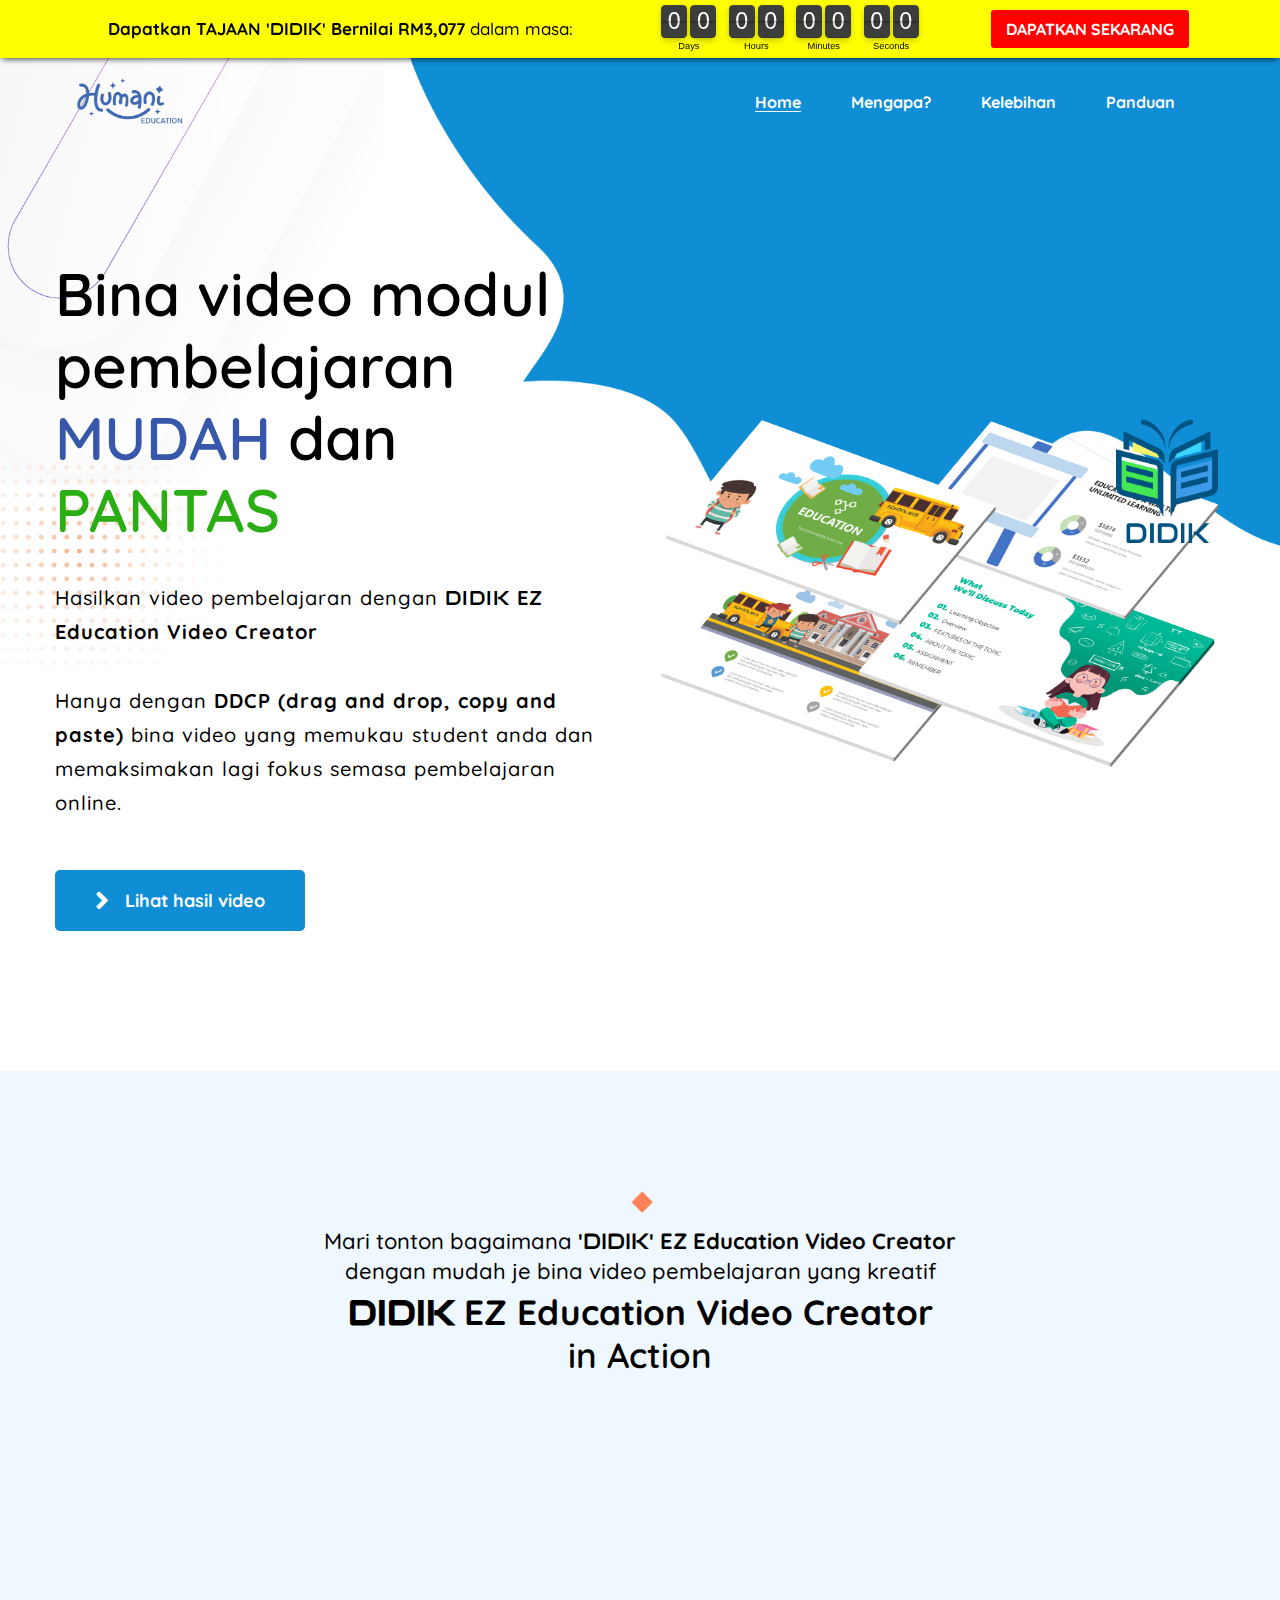
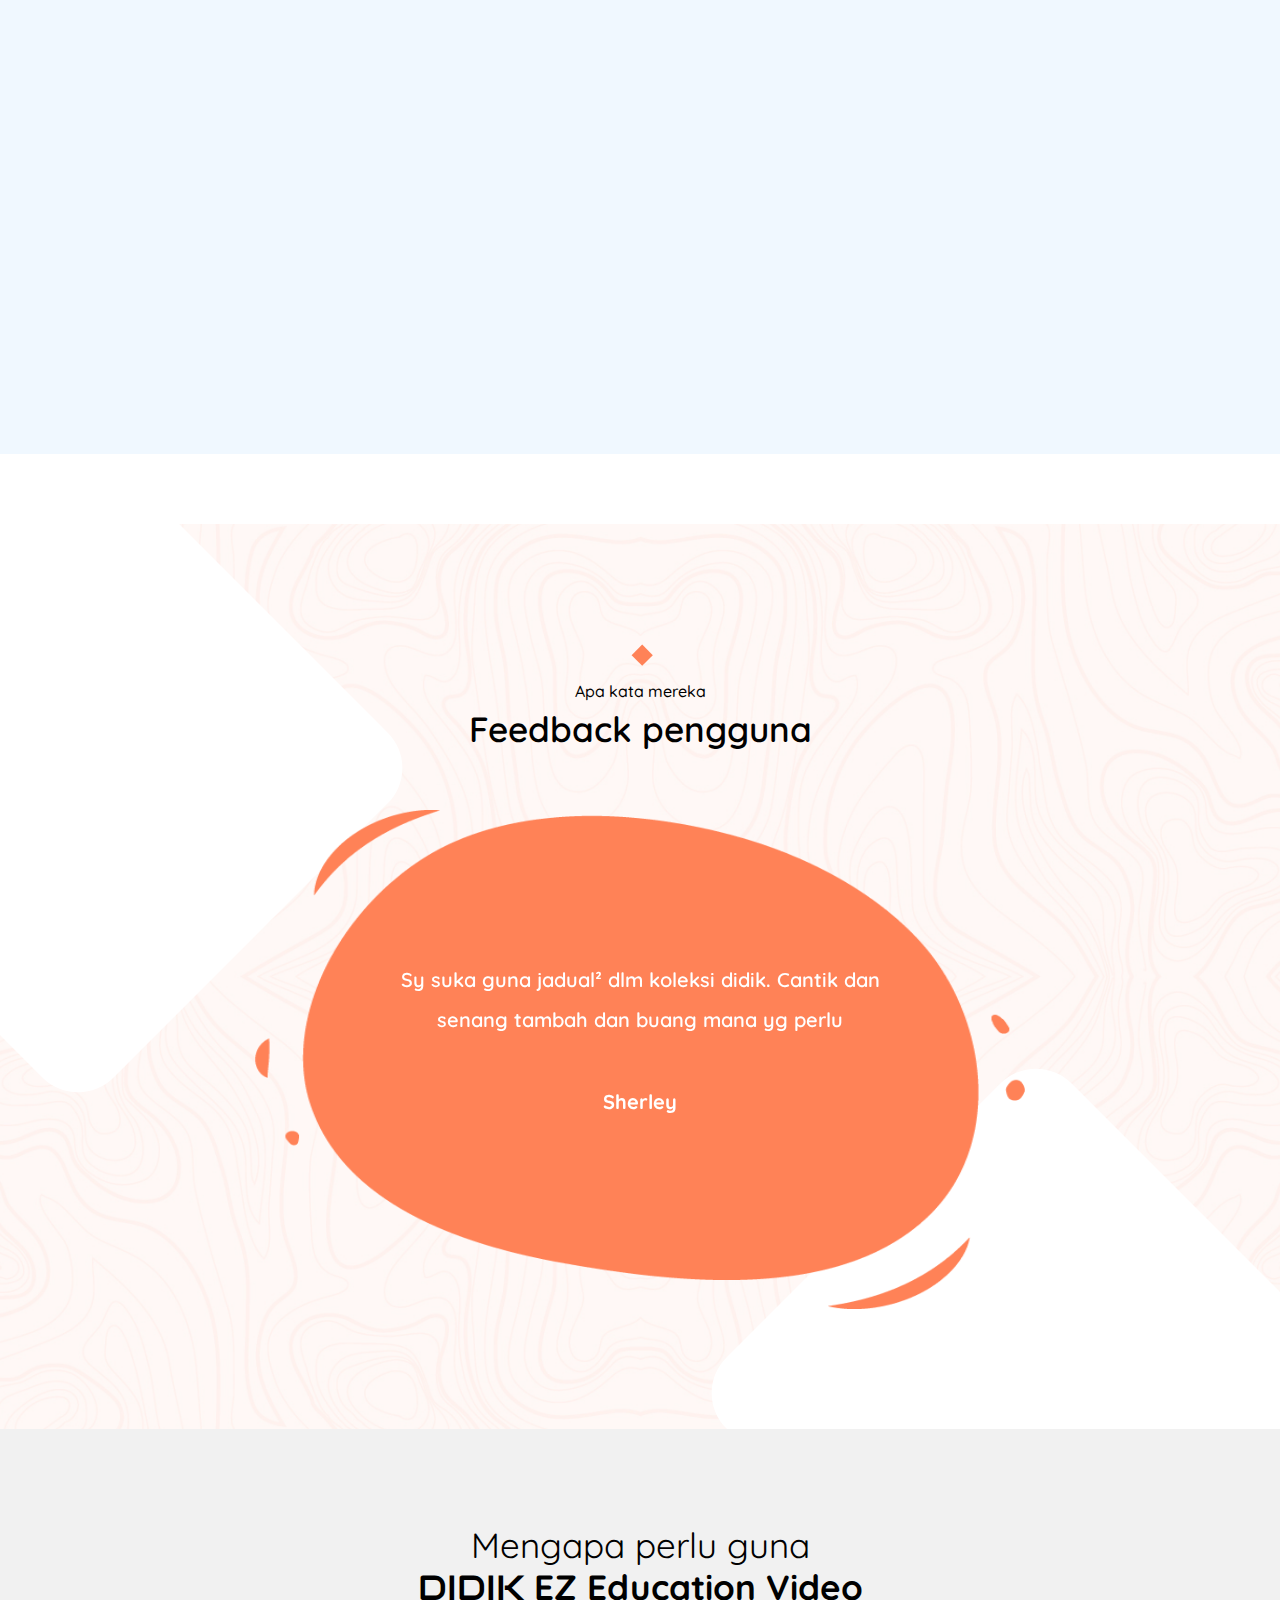
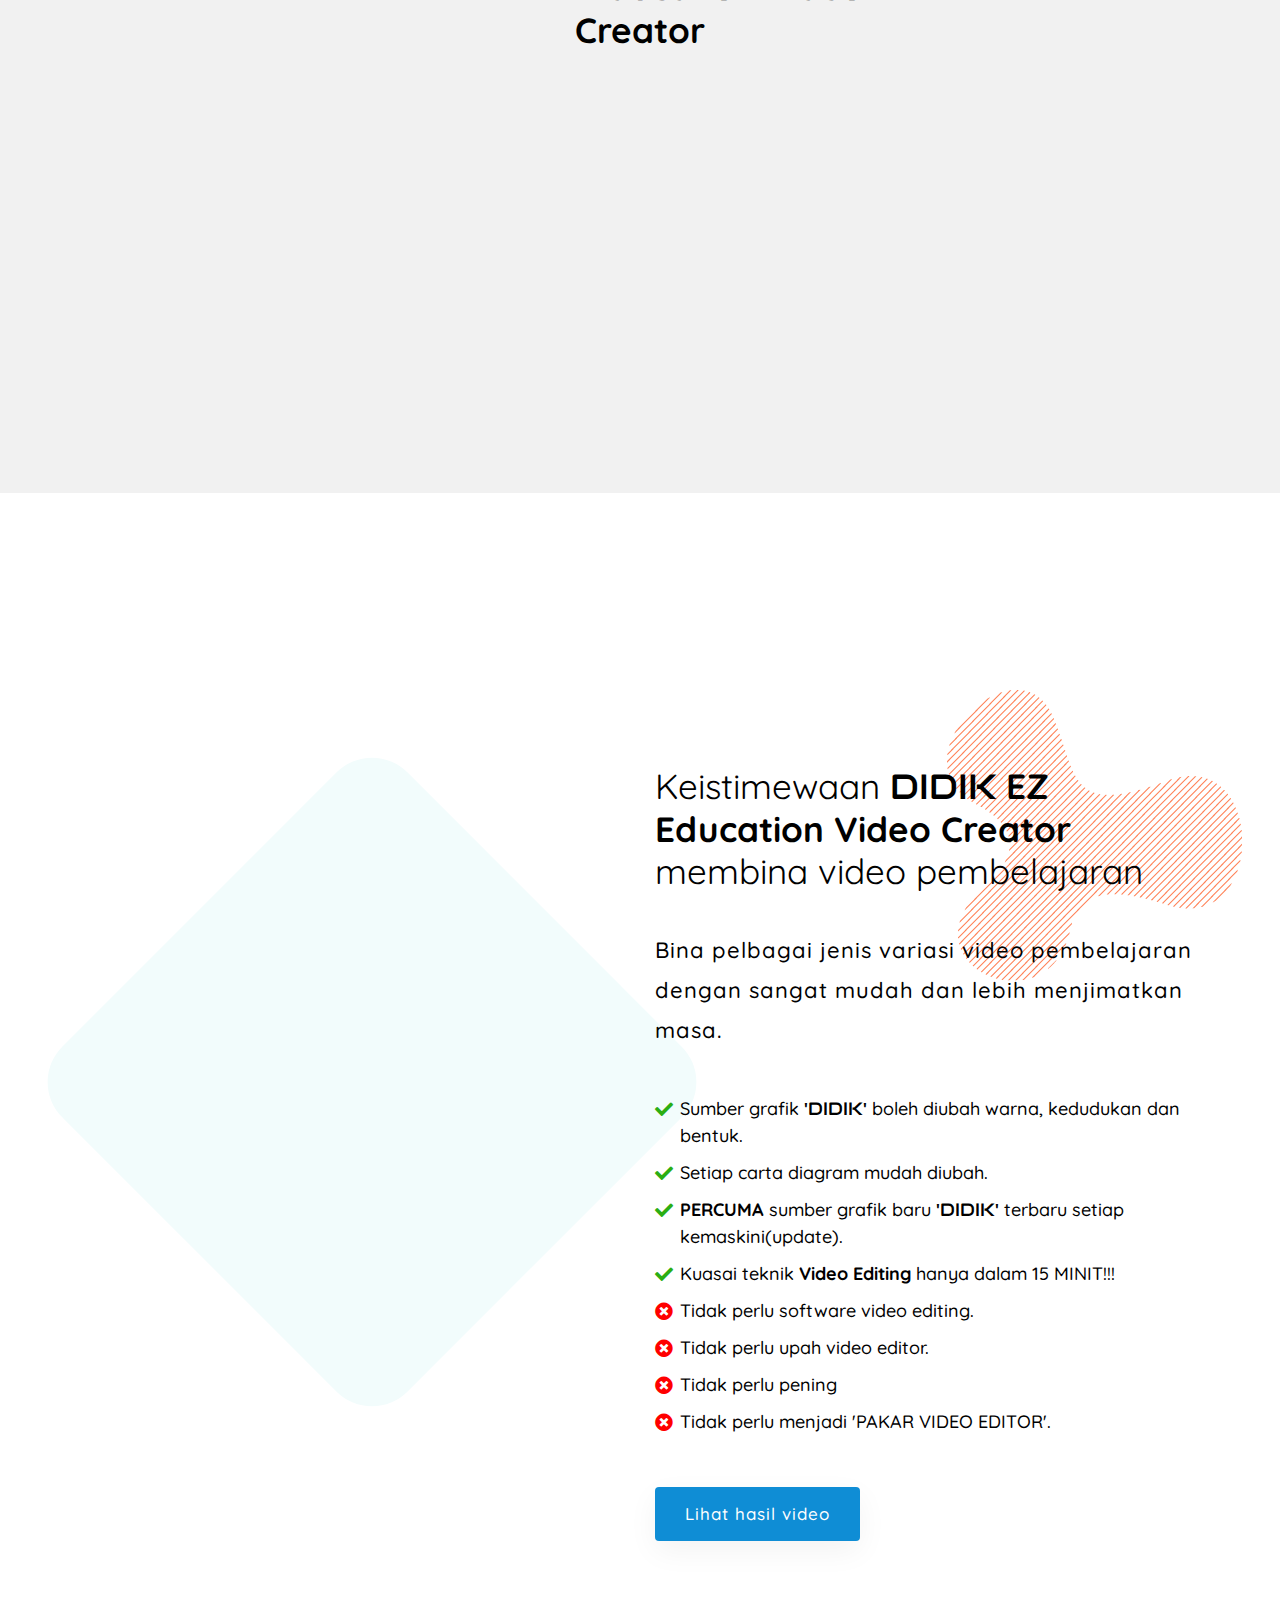
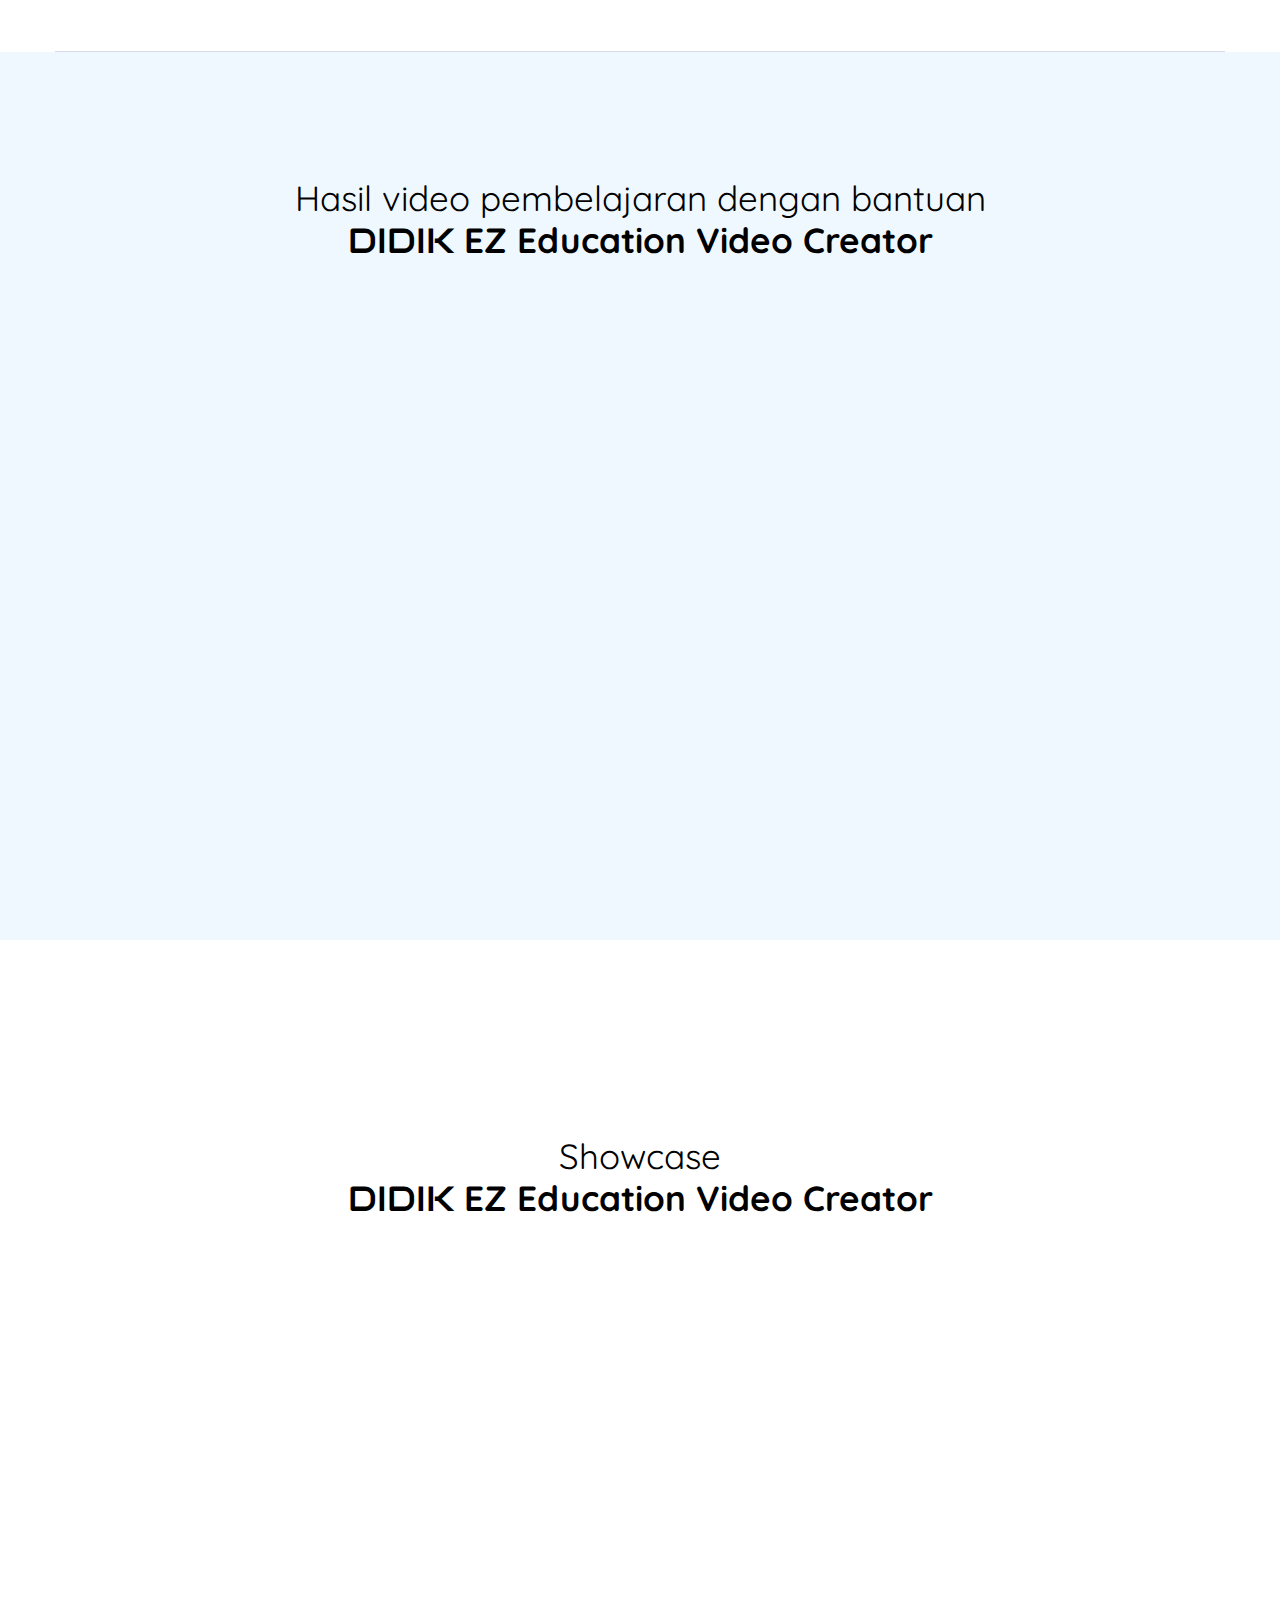
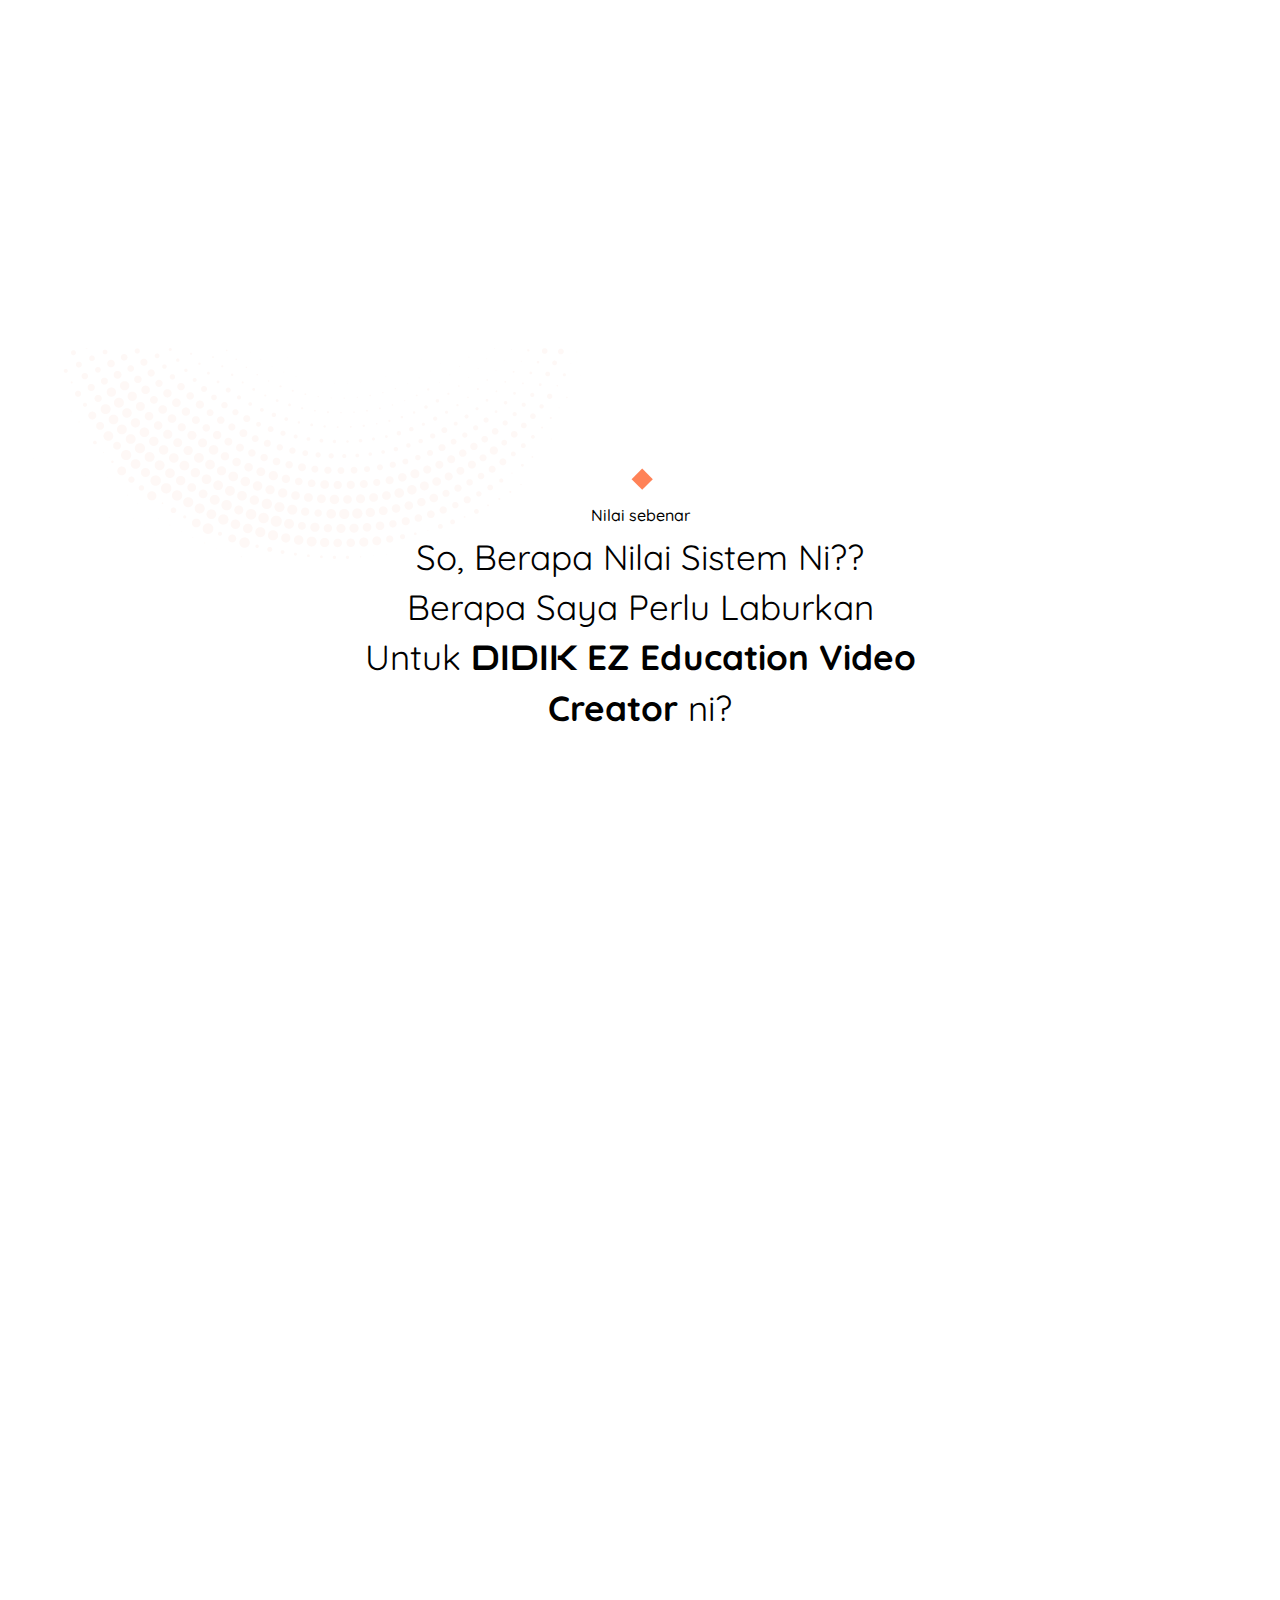
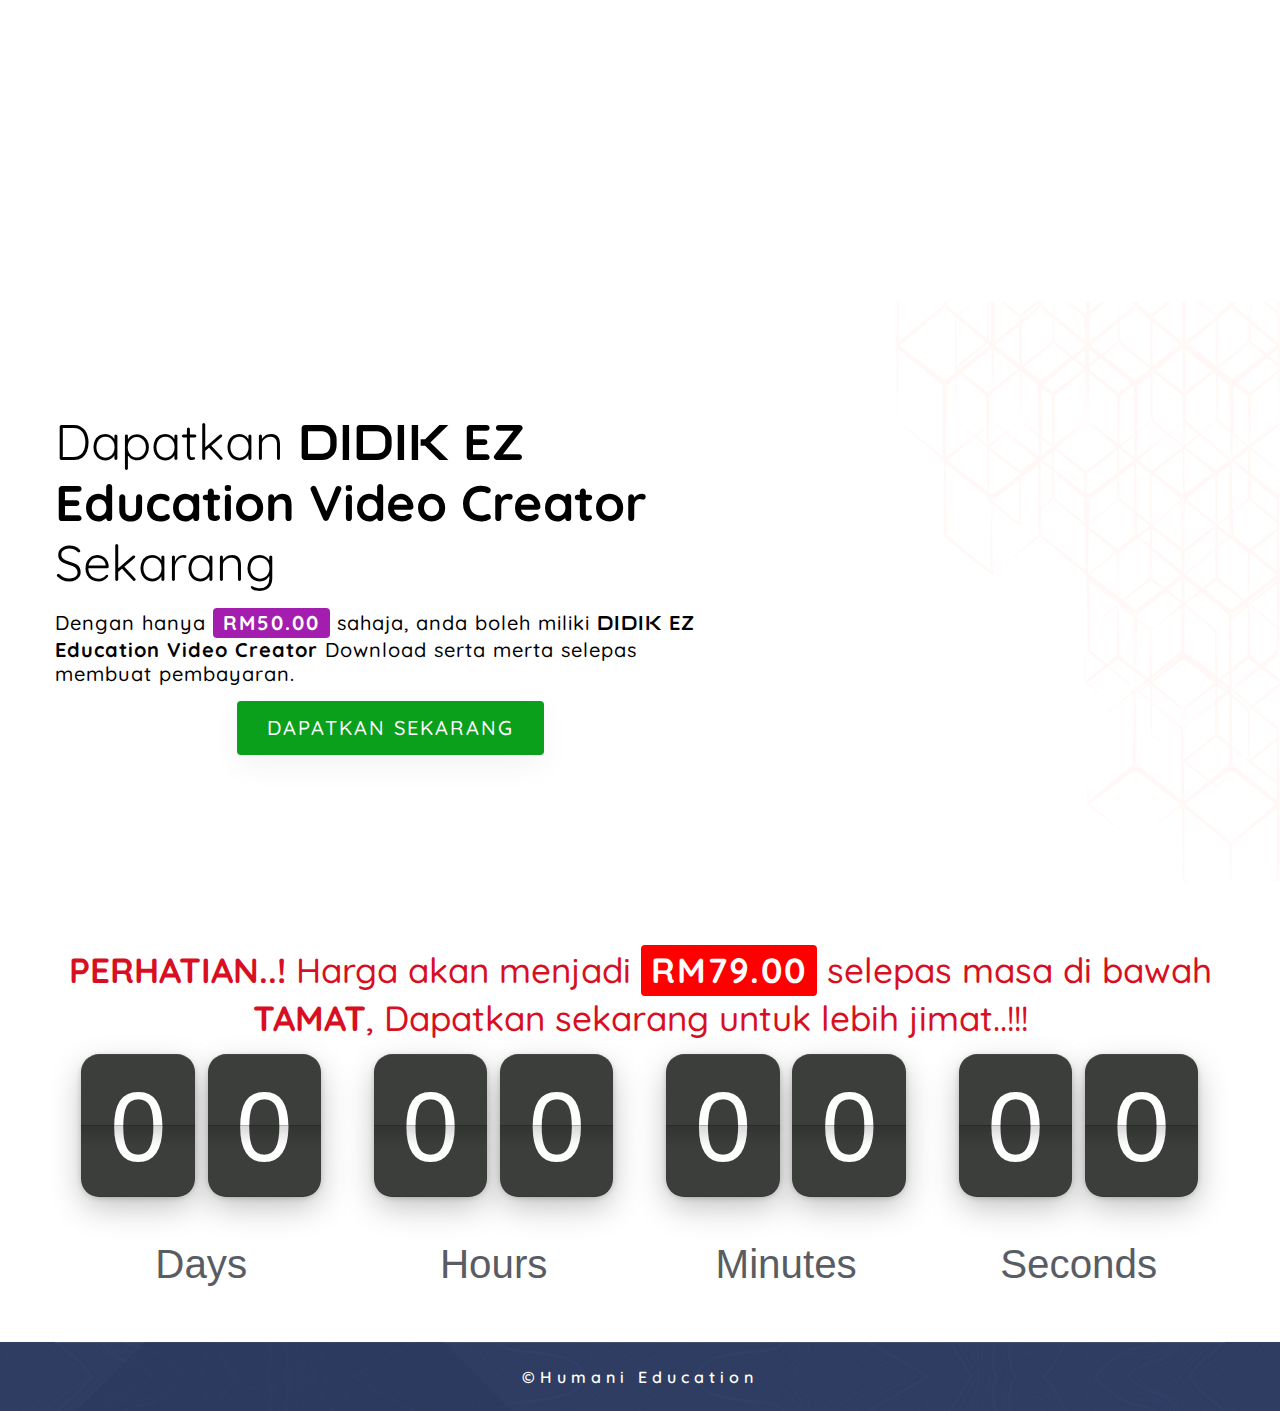
<file: index.html>
<!doctype html>
<html class="no-js" lang="en">

<head>
    <meta charset="utf-8">
    
    <!--====== Title ======-->
    <title>Humani Education</title>
    
<!-- HTML Meta Tags -->
<title>DIDIK - Jadikan PDPR lebih menarik dan efektif</title>
<meta name="description" content="Bina Video Modul Pembelajar dengan Koleksi Gergasi DIDIK">

<!-- Facebook Meta Tags -->
<meta property="og:url" content="https://humani.com.my/education/index.html">
<meta property="og:type" content="website">
<meta property="og:title" content="DIDIK - Jadikan PDPR lebih menarik dan efektif">
<meta property="og:description" content="Bina Video Modul Pembelajar dengan Koleksi Gergasi DIDIK">
<meta property="og:image" content="https://www.humani.com.my/assets/images/educate.png">

<!-- Twitter Meta Tags -->
<meta name="twitter:card" content="summary_large_image">
<meta property="twitter:domain" content="humani.com.my">
<meta property="twitter:url" content="https://humani.com.my/education/index.html">
<meta name="twitter:title" content="DIDIK - Jadikan PDPR lebih menarik dan efektif">
<meta name="twitter:description" content="Bina Video Modul Pembelajar dengan Koleksi Gergasi DIDIK">
<meta name="twitter:image" content="https://www.humani.com.my/assets/images/educate.png">

<!-- Meta Tags Generated via https://www.opengraph.xyz -->
      
    <meta name="viewport" content="width=device-width, initial-scale=1">

    <!--====== Favicon Icon ======-->
    <link rel="shortcut icon" href="assets/images/favicon.png" type="image/png">
    
        
    <!-- CSS
    ============================================ -->

    <!--===== Vendor CSS (Bootstrap & Icon Font) =====-->

    <link rel="stylesheet" href="assets/css/plugins/bootstrap.min.css">
    <link rel="stylesheet" href="assets/css/plugins/fontawesome.min.css">
    <link rel="stylesheet" href="assets/css/plugins/flaticon.css">
    <link rel="stylesheet" href="assets/css/plugins/default.css">


    <!--===== Plugins CSS (All Plugins Files) =====-->
    <link rel="stylesheet" href="assets/css/plugins/animate.css">
    <link rel="stylesheet" href="assets/css/plugins/swiper-bundle.min.css">

    <!--====== Main Style CSS ======-->
    <link rel="stylesheet" href="assets/css/style.css">
    <link rel="stylesheet" href="assets/css/flip.min.css">
<style>
    .tick {
  font-size:1rem; white-space:nowrap; font-family:arial,sans-serif;
}

.tick-flip,.tick-text-inline {
  font-size:2.5em;
}

.tick-label {
  margin-top:1em;font-size:1em;
}

.tick-char {
  width:1.5em;
}

.tick-text-inline {
  display:inline-block;text-align:center;min-width:1em;
}

.tick-text-inline+.tick-text-inline {
  margin-left:-.325em;
}

.tick-group {
  margin:0 .5em;text-align:center;
}

body {
   background-color: #fff !important; 
}

.tick-text-inline {
   color: #595d63 !important; 
}

.tick-label {
   color: #595d63 !important; 
}

.tick-flip-panel {
   color: #fff !important; 
}

.tick-flip {
   font-family:oswald-regular, sans-serif !important; 
}

.tick-flip-panel-text-wrapper {
   line-height: 1.45 !important; 
}

.tick-flip-panel {
   background-color: #3c3e3c !important; 
}

.tick-flip {
   border-radius:0.18em !important; 
}

</style>
    
</head>

<body>
    <div class="sticky2">
        <div class="container">
            <div class="row">
                <div class="col-lg-6" style="height: 100%; margin:auto;text-align: center;">
                    <p style="font-size: 17px;color: black;"><strong>Dapatkan TAJAAN</strong> <span class="didik-text-logo">'DIDIK'</span> <strong>Bernilai RM3,077</strong> dalam masa:</p>
                </div>
                <div class="col-lg-3" style="margin-top: 5px;margin-bottom: 5px;text-align: center;">
                        <div class="tick" data-did-init="handleTickInit">
                
                            <div data-repeat="true" data-layout="horizontal fit" data-transform="preset(d, h, m, s) -> delay">
                        
                                <div class="tick-group">
                        
                                    <div data-key="value" data-repeat="true" data-transform="pad(00) -> split -> delay">
                        
                                        <span data-view="flip"></span>
                        
                                    </div>
                        
                                    <span data-key="label" data-view="text" class="tick-label" style="margin-top: 2px;color: black !important;"></span>
                        
                                </div>
                        
                            </div>
                        
                        </div>
                </div>
                <div class="col-lg-3" style="height: 100%; margin: auto;text-align: center;">
                   <a href="#brand" class="topBtn page-scroll">DAPATKAN SEKARANG</a>
                </div>
            </div>
        </div>
        <div class="tick-onended-message" style="display:none">
            <p>Time's up</p>
        </div>
    </div>
    
    <!--====== Header Start ======-->

    <header class="header-area">
        <nav class="navbar navbar-expand-lg">
            <div class="container position-relative">
                <a class="navbar-brand" href="index.html" style="width: 150px;">
                    <img src="assets/images/logoH.png" alt="Logo">
                </a>

                <button class="navbar-toggler" type="button" data-toggle="collapse" data-target="#navbarContent">
                    <span class="toggler-icon"></span>
                    <span class="toggler-icon"></span>
                    <span class="toggler-icon"></span>
                </button>
            
                <div class="collapse navbar-collapse sub-menu-bar" id="navbarContent">
                    <ul class="navbar-nav ml-auto">
                        <li class="active"><a  class="page-scroll" href="#home">Home</a></li>
                        <li><a  class="page-scroll" href="#features">Mengapa?</a></li>
                        <li><a  class="page-scroll" href="#powerful">Kelebihan</a></li>
                        <li><a  class="page-scroll" href="#discover">Panduan</a></li>
                        </li>
                    </ul>
                    <!-- <div class="navbar-btn">
                        <a href="#hasil" class="main-btn">Lihat Video</a>
                    </div> -->
                </div>
            </div>
        </nav>
    </header>

    <!--====== Header Ends ======-->
    
    <!--====== Banner Start ======-->

    <section id="home" class="banner-area">
        <div class="banner-shape-1">
            <img src="assets/images/shape/shape-2.png" alt="Shape">
        </div>
        <div class="banner-shape-2">
            <img src="assets/images/shape/shape-1.png" alt="Shape">
        </div>
        <div class="banner-shape-3">
            <img src="assets/images/shape/dots.png" alt="Shape">
        </div>

        <div class="banner-content-wrapper">
            <div class="container">
                <div class="row align-items-center">
                    <div class="col-lg-6">
                        <div class="banner-content">
                            <h2 class="title wow fadeInUp" data-wow-duration="1.3s" data-wow-delay="0.2s" style="color: black;">Bina video modul pembelajaran <span style="color:#3657aa;">MUDAH</span> dan <span style="color:#2bae13;">PANTAS</span></h2>
                            <p class="wow fadeInUp" data-wow-duration="1.3s" data-wow-delay="0.6s" style="color: black;">Hasilkan video pembelajaran dengan <span class="didik-text-logo">DIDIK</span> <strong>EZ Education Video Creator</strong> </p>
                            <p class="wow fadeInUp" data-wow-duration="1.3s" data-wow-delay="0.6s" style="color: black;">Hanya dengan <strong>DDCP (drag and drop, copy and paste)</strong> bina video yang memukau student anda dan memaksimakan lagi fokus semasa pembelajaran online.</p>

                            <ul class="download-btn">
                                <!-- <li>
                                    <a class="google-play wow fadeInUp" data-wow-duration="1.3s" data-wow-delay="0.9s" href="#">
                                        <i class="fas fa-play"></i>
                                        <span class="text-1">Get in</span>
                                        <span class="text-2">Google Play</span>
                                    </a>
                                </li> -->
                                <li>
                                    <a class="apple-store wow" data-wow-duration="1.3s" data-wow-delay="1.2s" href="#hasil">
                                        <span class="text-2">Lihat hasil video</span>
                                        <i class="fas fa-angle-right"></i>
                                    </a>
                                </li>
                            </ul>
                        </div>
                    </div>
                    <div class="col-lg-6">
                        <div class="banner-image wow fadeInRightBig" data-wow-duration="1.3s" data-wow-delay="0.8s">
                            <div class="image">
                                <img src="assets/images/lol5.png" alt="App">
                            </div>
                        </div>
                    </div>
                </div>
            </div>
        </div>

        <!-- <div class="banner-counter">
            <div class="container">
                <div class="row justify-content-center">
                    <div class="col-lg-6">
                        <div class="counter-title text-center">
                            <h6 class="title">Numbers Speaks Everything</h6>
                        </div>
                    </div>
                </div>
                <div class="counter-wrapper" style="text-align: center;">
                    <div class="row">
                        <div class="col-lg-4 col-sm-6">
                            <div class="single-counter">
                                <span class="count-content"><strong class="count">411+</strong><span>/</span> Unik Design</span>
                            </div>
                        </div>
                        <div class="col-lg-4 col-sm-6">
                            <div class="single-counter">
                                <span class="count-content"><strong class="count">658+</strong><span>/</span> Objek element</span>
                            </div>
                        </div>
                        <div class="col-lg-4 col-sm-6">
                            <div class="single-counter">
                                <span class="count-content"><strong class="count">10+</strong><span>/</span> Video tutorial</span>
                            </div>
                        </div>
                    </div>
                </div>
            </div>
        </div> -->
    </section>

    <!--====== Banner Ends ======-->

    <section id="hasil" class="screenshot-area" style="margin-bottom: 70px;background-color: aliceblue;">
        <div class="container">
            <div class="row justify-content-center">
                <div class="col-lg-12">
                    <div class="section-title text-center">
                        <p class="sub-title" style="font-size:22px;line-height: 30px;">Mari tonton bagaimana <span class="didik-text-logo">'DIDIK'</span> <strong>EZ Education Video Creator</strong><br>dengan mudah je bina video pembelajaran yang kreatif</p>
                        <h2 class="title" style="margin-bottom:20px;"><span class="didik-text-logo">DIDIK</span> <strong>EZ Education Video Creator</strong><br>in Action</h2>
                        <div class="video-container"><iframe width="700" height="400" src="https://www.youtube.com/embed/0eHtxurZ4ZI?rel=0&showinfo=0" frameborder="0" allow="accelerometer; autoplay; clipboard-write; encrypted-media; gyroscope; picture-in-picture" allowfullscreen></iframe></div>
                    </div>
                </div>
            </div>
        </div>
    </section>

     <!--====== Testimonial Start ======-->

     <section id="testimonial" class="testimonial-area bg_cover" style="background-image: url(assets/images/testimonial-bg.jpg);">
        <div class="testimonial-shape shape-1"></div>
        <div class="testimonial-shape shape-2"></div>

        <div class="container">
            <div class="row justify-content-center">
                <div class="col-lg-6">
                    <div class="section-title text-center">
                        <p class="sub-title">Apa kata mereka</p>
                        <h2 class="title">Feedback pengguna</h2>
                    </div>
                </div>
            </div>
            <div class="row justify-content-center">
                <div class="col-xl-8 col-lg-10">
                    <div class="testimonial-bg">
                        <div class="testimonial-active swiper-container">
                            <div class="swiper-wrapper">
                                <div class="swiper-slide single-testimonial text-center">
                                    <p>Sy suka guna jadual² dlm koleksi didik. Cantik dan senang tambah dan buang mana yg perlu</p>
                                    <h5 class="author-name">Sherley</h5>
                                </div>
                                <div class="swiper-slide single-testimonial text-center">
                                    <p>Senang dan cepat buat slide guna didik ni. Saya banyak guna drag drop dan tukar² kaler dan saiz utk buat presentation slide. Kerja simple hasil menarik.</p>
                                    <h5 class="author-name">Hanna</h5>
                                </div>
                                <div class="swiper-slide single-testimonial text-center">
                                    <p>Koleksi setakat ni pun cukup banyak utk saya guna buat slide. Tak sangka slide saya nampak pro</p>
                                    <h5 class="author-name">Rose</h5>
                                </div>
                            </div>
                        </div>
                    </div>
                </div>
            </div>
        </div>
    </section>

    <!--====== Testimonial Ends ======-->
    
    <!--====== Features Start ======-->

    <section id="features" class="features-area">
        <div class="container">
            <div class="row justify-content-center">
                <div class="col-lg-6">
                    <div class="section-title text-center">
                        <!-- <p class="sub-title">Kami mendengar keluhan mereka</p> -->
                        <h2 class="title" style="font-weight: 400;">Mengapa perlu guna <br><span class="didik-text-logo">DIDIK</span> <strong>EZ Education Video Creator</strong></h2>
                    </div>
                </div>
            </div>
            <div class="features-wrapper">
                <div class="row">
                    <div class="col-lg-4">
                        <div class="single-features features-1 wow fadeInUpBig" data-wow-duration="1s" data-wow-delay="0.2s">
                            <span class="features-number">01</span>
                            <div class="features-icon">
                                <i class="flaticon-smartphone-2"></i>
                            </div>
                            <div class="features-content">
                                <h4 class="features-title"><a href="#">Bina video pembelajaran menarik dan trending</a></h4>
                                <p>Lebih <strong>642</strong> sumber <strong>GRAFIK & DESIGN</strong> tersedia yang boleh digunakan dan diubahsuai mengikut tema video pembelajaran anda.</p>
                            </div>
                            <div class="features-btn">
                                <a href="#"><i class="fab fa-youtube"></i></a>
                            </div>
                        </div>
                    </div>
                    <div class="col-lg-4">
                        <div class="single-features features-2 wow fadeInUpBig" data-wow-duration="1s" data-wow-delay="0.5s">
                            <span class="features-number">02</span>
                            <div class="features-icon">
                                <i class="flaticon-smartphone"></i>
                            </div>
                            <div class="features-content">
                                <h4 class="features-title"><a href="#">Jimat masa berjam-jam dari bina carta diagram sendiri</a></h4>
                                <p>Pelbagai jenis carta diagram menarik tersedia yang sesuai untuk digunakan bagi memudahkan pembelajaran online </p>
                            </div>
                            <div class="features-btn">
                                <a href="#"><i class="fas fa-clock"></i></a>
                            </div>
                        </div>
                    </div>
                    <div class="col-lg-4">
                        <div class="single-features features-3 wow fadeInUpBig" data-wow-duration="1s" data-wow-delay="0.8s">
                            <span class="features-number">03</span>
                            <div class="features-icon">
                                <i class="flaticon-smartphone-1"></i>
                            </div>
                            <div class="features-content">
                                <h4 class="features-title"><a href="#">Sumber grafik dan carta baru setiap bulan</a></h4>
                                <p>Dapat sumber grafik dan carta baru secara <strong>PERCUMA</strong> setiap bulan melalui sistem canggih <strong>'AutoUpdater DIDIK'</strong>. Klik je dah start update.</p>
                            </div>
                            <div class="features-btn">
                                <a href="#"><i class="fab fa-telegram"></i></a>
                            </div>
                        </div>
                    </div>
                </div>
            </div>
        </div>
    </section>

    <!--====== Features Ends ======-->
    
    <!--====== Powerful Tools Start ======-->

    <section id="powerful" class="powerful-tools-area">
        <div class="powerful-shape shape-1"></div>
        <div class="powerful-shape shape-2">
            <img src="assets/images/shape/shape-5.png" alt="">
        </div>

        <div class="container">
            <div class="powerful-tools-wrapper">
                <div class="row">
                    <div class="col-lg-6">
                        <div class="powerful-image mt-50 wow fadeInLeftBig" data-wow-duration="1s" data-wow-delay="0.3s">
                            <div class="image">
                                <img src="assets/images/bannerFeat.png" alt="">
                            </div>
                        </div>
                    </div>
                    <div class="col-lg-6">
                        <div class="powerful-tools-content mt-50">
                            <div class="section-title">
                                <!-- <p class="sub-title">Providing Best Services</p> -->
                                <h2 class="title" style="font-weight: 400;">Keistimewaan <span class="didik-text-logo">DIDIK</span><strong> EZ Education Video Creator</strong><br>membina video pembelajaran</h2>
                            </div>
                            <div class="powerful-content-wrapper">
                                <p>Bina pelbagai jenis variasi video pembelajaran dengan sangat mudah dan lebih menjimatkan masa.</p>
                                <ul class="content-list">
                                    <li><i class="fas fa-check"></i> Sumber grafik <span class="didik-text-logo">'DIDIK'</span> boleh diubah warna, kedudukan dan bentuk. </li>
                                    <li><i class="fas fa-check"></i> Setiap carta diagram mudah diubah.</li>
                                    <li><i class="fas fa-check"></i> <strong>PERCUMA</strong> sumber grafik baru <span class="didik-text-logo">'DIDIK'</span> terbaru setiap kemaskini(update).</li>
                                    <li><i class="fas fa-check"></i> Kuasai teknik <strong>Video Editing</strong> hanya dalam 15 MINIT!!!</li>
                                    <li><i class="fas fa-times-circle timesRed"></i> Tidak perlu software video editing.</li>
                                    <li><i class="fas fa-times-circle timesRed"></i> Tidak perlu upah video editor.</li>
                                    <li><i class="fas fa-times-circle timesRed"></i> Tidak perlu pening </li>
                                    <li><i class="fas fa-times-circle timesRed"></i> Tidak perlu menjadi 'PAKAR VIDEO EDITOR'.</li>
                                </ul>
                                <a href="#hasil" class="main-btn main-btn-2" style="font-size: 17px;letter-spacing: 1px;">Lihat hasil video</a>
                            </div>
                        </div>
                    </div>
                </div>
            </div>
        </div>
    </section>

    <!--====== Powerful Tools Ends ======-->
    
    <!--====== Discover Start ======-->

    <!-- <section id="discover" class="discover-area">
        <div class="discover-shape shape-1">
            <img src="assets/images/shape/dots-2.png" alt="">
        </div>

        <div class="container">
            <div class="row">
                <div class="col-lg-6">
                    <div class="discover-content-wrapper">
                        <div class="section-title">
                            <p class="sub-title">After service sale</p>
                            <h2 class="title">Panduan / Update / Support</h2>
                        </div>
                        <div class="discover-items">
                            <div class="row">
                                <div class="col-sm-4">
                                    <div class="single-item item-1">
                                        <div class="item-icon">
                                            <i class="flaticon-strategy"></i>
                                        </div>
                                        <div class="item-text">
                                            <h4 class="title">Panduan</h4>
                                        </div>
                                    </div>
                                </div>
                                <div class="col-sm-4">
                                    <div class="single-item item-2">
                                        <div class="item-icon">
                                            <i class="flaticon-training"></i>
                                        </div>
                                        <div class="item-text">
                                            <h4 class="title">Update</h4>
                                        </div>
                                    </div>
                                </div>
                                <div class="col-sm-4">
                                    <div class="single-item item-3">
                                        <div class="item-icon">
                                            <i class="flaticon-human-resources"></i>
                                        </div>
                                        <div class="item-text">
                                            <h4 class="title">Support</h4>
                                        </div>
                                    </div>
                                </div>
                            </div>
                        </div>
                        <div class="discover-content">
                            <p>Koleksi <span class="didik-text-logo">'DIDIK'</span> terbaru boleh di kemas kini secara atas talian (<span class="didik-text-logo">DIDIK</span> <strong>AutoUpdate</strong>) dan ianya percuma seumur hidup. Bantuan dan cadangan boleh dilakukan di group Telegram khas.</p>
                            <a href="#" class="main-btn main-btn-2">Learn More</a>
                        </div>
                    </div>
                </div>
            </div>
        </div>
        <div class="discover-image wow fadeIn" data-wow-duration="1s" data-wow-delay="0.4s">
            <div class="image">
                <img src="assets/images/support.png" alt="">
            </div>
        </div>
    </section> -->

    <!--====== Discover Ends ======-->
    
    <!--====== Everything Start ======-->

    <!-- <section id="everything" class="everything-area">
        <div class="everything-shape shape-1"></div>
        <div class="everything-shape shape-2"></div>

        <div class="container">
            <div class="row">
                <div class="col-lg-6">
                    <div class="everything-image mt-50 wow fadeInLeftBig" data-wow-duration="1s" data-wow-delay="0.3s">
                        <div class="image">
                            <img src="assets/images/everything.png" alt="">
                        </div>
                    </div>
                </div>
                <div class="col-lg-6">
                    <div class="everything-content-wrapper mt-50">
                        <div class="section-title">
                            <p class="sub-title">Providing Best Services</p>
                            <h2 class="title">Everything you need to grow your app</h2>
                        </div>
                        <div class="everything-content">
                            <ul class="everything-items">
                                <li>
                                    <span>01</span>
                                    <p>Lorem Ipsum is simply dummy text of the printing and typesetting industry when an unknown printer took a galley of type and scrambled it to make. </p>
                                </li>
                                <li>
                                    <span>02</span>
                                    <p>Lorem Ipsum is simply dummy text of the printing and typesetting industry. </p>
                                </li>
                            </ul>
                            <a href="#" class="main-btn main-btn-2">Learn More</a>
                        </div>
                    </div>
                </div>
            </div>
        </div>
    </section> -->

    <!--====== Everything Ends ======-->
    
    <!--====== Pricing Start ======-->

    <!-- <section id="pricing" class="pricing-area">
        <div class="pricing-shape shape-1">
            <img src="assets/images/shape/dots-3.png" alt="">
        </div>

        <div class="container">
            <div class="row justify-content-center">
                <div class="col-lg-6">
                    <div class="section-title text-center">
                        <p class="sub-title">Providing Best Services</p>
                        <h2 class="title">Our Features List</h2>
                    </div>
                </div>
            </div>
            <div class="pricing-wrapper">
                <div class="row">
                    <div class="col-lg-4">
                        <div class="single-pricing pricing-1 text-center wow fadeInLeftBig" data-wow-duration="1s" data-wow-delay="0.4s">
                            <div class="pricing-icon">
                                <i class="flaticon-send"></i>
                            </div>
                            <div class="pricing-price">
                                <h5 class="sub-title">Silver Package</h5>
                                <span class="price">$20.00</span>
                            </div>
                            <div class="pricing-body">
                                <ul class="pricing-list">
                                    <li><i class="fas fa-check"></i> Extra features</li>
                                    <li><i class="fas fa-check"></i> Lifetime free support</li>
                                    <li><i class="fas fa-check"></i> Upgrate options</li>
                                    <li><i class="fas fa-check"></i> Full access</li>
                                </ul>
                                <a href="#" class="main-btn">Choose Plan</a>
                            </div>
                        </div>
                    </div>
                    <div class="col-lg-4">
                        <div class="single-pricing pricing-2 text-center wow fadeInUpBig" data-wow-duration="1s" data-wow-delay="0.4s">
                            <div class="pricing-icon">
                                <i class="flaticon-shuttle"></i>
                            </div>
                            <div class="pricing-price">
                                <h5 class="sub-title">Gold Package</h5>
                                <span class="price">$30.00</span>
                            </div>
                            <div class="pricing-body">
                                <ul class="pricing-list">
                                    <li><i class="fas fa-check"></i> Extra features</li>
                                    <li><i class="fas fa-check"></i> Lifetime free support</li>
                                    <li><i class="fas fa-check"></i> Upgrate options</li>
                                    <li><i class="fas fa-check"></i> Full access</li>
                                </ul>
                                <a href="#" class="main-btn main-btn-2">Choose Plan</a>
                            </div>
                        </div>
                    </div>
                    <div class="col-lg-4">
                        <div class="single-pricing pricing-3 text-center wow fadeInRightBig" data-wow-duration="1s" data-wow-delay="0.4s">
                            <div class="pricing-icon">
                                <i class="flaticon-plane"></i>
                            </div>
                            <div class="pricing-price">
                                <h5 class="sub-title">Platinum Package</h5>
                                <span class="price">$40.00</span>
                            </div>
                            <div class="pricing-body">
                                <ul class="pricing-list">
                                    <li><i class="fas fa-check"></i> Extra features</li>
                                    <li><i class="fas fa-check"></i> Lifetime free support</li>
                                    <li><i class="fas fa-check"></i> Upgrate options</li>
                                    <li><i class="fas fa-check"></i> Full access</li>
                                </ul>
                                <a href="#" class="main-btn">Choose Plan</a>
                            </div>
                        </div>
                    </div>
                </div>
            </div>
        </div>
    </section> -->

    <!--====== Pricing Ends ======-->
    <!--====== Hasil Start ======-->

    <section id="hasil" class="screenshot-area" style="margin-bottom: 70px;background-color: aliceblue;">
        <div class="container">
            <div class="row justify-content-center">
                <div class="col-lg-12">
                    <div class="section-title text-center">
                        <!-- <p class="sub-title">Dapatkan PERCUMA</p> -->
                        <h2 class="title" style="margin-bottom:20px;font-weight: 400;">Hasil video pembelajaran dengan bantuan<br><span class="didik-text-logo">DIDIK</span> <strong>EZ Education Video Creator</strong></h2>
                        <div class="video-container"><iframe width="700" height="400" src="https://www.youtube.com/embed/MKi8xhyiDTc?rel=0&autoplay=0&showinfo=0" frameborder="0" allow="accelerometer; autoplay; clipboard-write; encrypted-media; gyroscope; picture-in-picture" allowfullscreen></iframe></div>
                    </div>
                </div>
            </div>
        </div>
    </section>

    <!--====== Hasil Ends ======-->
    
    <!--====== Screenshot Start ======-->

    <section id="screenshot" class="screenshot-area" style="margin-bottom: 70px;">
        <div class="container">
            <div class="row">
                <div class="col-lg-12">
                    <div class="section-title text-center">
                        <!-- <p class="sub-title">Dapatkan PERCUMA</p> -->
                        <h2 class="title" style="font-weight: 400;">Showcase<br><span class="didik-text-logo">DIDIK</span> <strong>EZ Education Video Creator</strong></h2>
                        <div class="video-container"><iframe width="560" height="315" src="https://www.youtube.com/embed/H6eOL7yAfYM?rel=0&autoplay=0&showinfo=0&controls=1" frameborder="0" allow="accelerometer; autoplay; clipboard-write; encrypted-media; gyroscope; picture-in-picture" allowfullscreen></iframe></div>
                    </div>
                </div>
            </div>
        </div>
    </section>

    <!--====== Screenshot Ends ======-->
    
    <!--====== FAQ's Start ======-->

    <!-- <section id="faq" class="faq-area">
        <div class="faq-shape shape-1 wow zoomIn" data-wow-duration="1s" data-wow-delay="0.6s">
            <img src="assets/images/shape/shape-6.png" alt="">
        </div>

        <div class="container">
            <div class="row">
                <div class="col-lg-5">
                    <div class="faq-content-left mt-45">
                        <div class="section-title">
                            <p class="sub-title">Frequently Asked Question</p>
                            <h2 class="title">Do you’ve any questions?</h2>
                        </div>
                        <p>There are many variations of passag of available but majority have in some by inject. </p>

                        <img src="assets/images/faq.jpg" alt="">
                    </div>
                </div>
                <div class="col-lg-7">
                    <div class="faq-accordion mt-50">
                        <div class="accordion" id="accordionFaq">
                            <div class="card">
                                <div class="card-header">
                                    <a href="" data-toggle="collapse" data-target="#collapseOne">Pre and post launch mobile app marketing pitfalls to avoid</a>                                
                                </div>
                          
                                <div id="collapseOne" class="collapse show" data-parent="#accordionFaq">
                                    <div class="card-body">
                                        <p>There are many variations of passages of available but majority have alteration in some by inject humour or random words. </p>
                                    </div>
                                </div>
                            </div>
                            <div class="card">
                                <div class="card-header">
                                    <a href="#" class="collapsed" data-toggle="collapse" data-target="#collapseTwo">Pre and post launch mobile app marketing pitfalls to avoid</a>                                
                                </div>
                                <div id="collapseTwo" class="collapse" data-parent="#accordionFaq">
                                    <div class="card-body">
                                        <p>There are many variations of passages of available but majority have alteration in some by inject humour or random words. </p>
                                    </div>
                                </div>
                            </div>
                            <div class="card">
                                <div class="card-header">
                                    <a href="#" class="collapsed" data-toggle="collapse" data-target="#collapseThree">Pre and post launch mobile app marketing pitfalls to avoid</a>                                
                                </div>
                                <div id="collapseThree" class="collapse" data-parent="#accordionFaq">
                                    <div class="card-body">
                                        <p>There are many variations of passages of available but majority have alteration in some by inject humour or random words. </p>
                                    </div>
                                </div>
                            </div>
                            <div class="card">
                                <div class="card-header">
                                    <a href="#" class="collapsed" data-toggle="collapse" data-target="#collapseFour">Pre and post launch mobile app marketing pitfalls to avoid</a>                                
                                </div>
                                <div id="collapseFour" class="collapse" data-parent="#accordionFaq">
                                    <div class="card-body">
                                        <p>There are many variations of passages of available but majority have alteration in some by inject humour or random words. </p>
                                    </div>
                                </div>
                            </div>
                          </div>
                    </div>
                </div>
            </div>
        </div>
    </section> -->

    <!--====== FAQ's Ends ======-->
    
    <!--====== Blog Start ======-->

    <!-- <section id="blog" class="blog-area">
        <div class="blog-shape shape-1"></div>

        <div class="container">
            <div class="row justify-content-center">
                <div class="col-lg-6">
                    <div class="section-title text-center">
                        <p class="sub-title">From the Blog</p>
                        <h2 class="title">News & Articles</h2>
                    </div>
                </div>
            </div>
            <div class="blog-wrapper">
                <div class="row">
                    <div class="col-lg-4 blog-col">
                        <div class="single-blog mt-55 wow fadeInLeftBig" data-wow-duration="1.3s" data-wow-delay="0.4s">
                            <div class="blog-image">
                                <a href="blog-details.html"><img src="assets/images/blog/blog-1.jpg" alt=""></a>
                                <span class="date">30 July, 2020</span>
                            </div>
                            <div class="blog-content">
                                <ul class="meta">
                                    <li><a href="#">By Admin</a></li>
                                    <li><a href="#">2 Comments</a></li>
                                </ul>
                                <h4 class="blog-title"><a href="blog-details.html">Pre and post launch mobile app marketing</a></h4>
                                <p>There are many variations of passages of available but majority have alteration in some by inject words.</p>
                            </div>
                        </div>
                    </div>
                    <div class="col-lg-4 blog-col">
                        <div class="single-blog mt-55 wow fadeInUpBig" data-wow-duration="1.3s" data-wow-delay="0.4s">
                            <div class="blog-image">
                                <a href="blog-details.html"><img src="assets/images/blog/blog-2.jpg" alt=""></a>
                                <span class="date">30 July, 2020</span>
                            </div>
                            <div class="blog-content">
                                <ul class="meta">
                                    <li><a href="#">By Admin</a></li>
                                    <li><a href="#">2 Comments</a></li>
                                </ul>
                                <h4 class="blog-title"><a href="blog-details.html">Pre and post launch mobile app marketing</a></h4>
                                <p>There are many variations of passages of available but majority have alteration in some by inject words.</p>
                            </div>
                        </div>
                    </div>
                    <div class="col-lg-4 blog-col">
                        <div class="single-blog mt-55 wow fadeInRightBig" data-wow-duration="1.3s" data-wow-delay="0.4s">
                            <div class="blog-image">
                                <a href="blog-details.html"><img src="assets/images/blog/blog-3.jpg" alt=""></a>
                                <span class="date">30 July, 2020</span>
                            </div>
                            <div class="blog-content">
                                <ul class="meta">
                                    <li><a href="#">By Admin</a></li>
                                    <li><a href="#">2 Comments</a></li>
                                </ul>
                                <h4 class="blog-title"><a href="blog-details.html">Pre and post launch mobile app marketing</a></h4>
                                <p>There are many variations of passages of available but majority have alteration in some by inject words.</p>
                            </div>
                        </div>
                    </div>
                </div>
            </div>
        </div>
    </section> -->

    <!--====== Blog Ends ======-->

    <section id="nilai" class="pricing-area">
        <div class="pricing-shape shape-1">
            <img src="assets/images/shape/dots-3.png" alt="">
        </div>

        <div class="container">
            <div class="row justify-content-center">
                <div class="col-lg-6">
                    <div class="section-title text-center">
                        <p class="sub-title">Nilai sebenar</p>
                        <h2 class="title" style="font-weight: 400;line-height: 50px;">So, Berapa Nilai Sistem Ni??
                            Berapa Saya Perlu Laburkan Untuk <span class="didik-text-logo">DIDIK</span> <strong>EZ Education Video Creator</strong> ni?</h2>
                    </div>
                </div>
            </div>
            <div class="pricing-wrapper">
                <div class="row">
                    <div class="col-lg-12">
                        <div class="single-pricing pricing-2 text-center wow fadeInUpBig" data-wow-duration="1s" data-wow-delay="0.4s" style="visibility: visible; animation-duration: 1s; animation-delay: 0.4s; animation-name: fadeInUpBig;">
                            <div class="pricing-icon">
                                <i class="flaticon-shuttle"></i>
                            </div>
                            <div class="pricing-price">
                                <h5 class="sub-title">Ini nilai yang sepatutnya untuk</h5>
                                <span class="price">DIDIK EZ Education Video Creator</span>
                            </div>
                            <div class="pricing-body">
                                <ul class="pricing-list">
                                    <li><i class="fas fa-check"></i> <strong>600++</strong> Sumber grafik, design, carta tersedia ---- <strong class="nextSale">RM690</strong></li>
                                    <li><i class="fas fa-check"></i> Sumber grafik, design, carta baru setiap bulan <strong>PERCUMA SEUMUR HIDUP</strong> ---- <strong class="nextSale">RM1,997</strong></li>
                                    <li><i class="fas fa-check"></i> Bantuan dan Panduan ---- <strong class="nextSale">RM390</strong></li>
                                </ul>
                                <a href="#" class="main-btn main-btn-2" style="font-weight: 600;background-color: red;">TOTAL RM 3,077</a>
                                <h4 style="font-weight: 400;margin-top: 30px;">Tapi sempena <strong>TAWARAN HARI INI</strong>.. Kami <strong>TAJA</strong> Anda <strong>DIDIK EZ Education Video Creator</strong> Yang Bernilai</h4>
                                <br>
                                <h2><s>RM 3,077</s></h2>
                                <br>
                                <h4 style="color: red;">Secara Tajaan Menjadi</h4>
                                <br>
                                <h2>RM 50 SAHAJA</h2>
                                <br>
                                <h4>Ya..!! dengan hanya RM50 anda boleh membantu menaik taraf kualiti pembelajaran online yang ada sekarang.</h4>
                                <br>
                                <h4 style="font-weight: 400;"><strong>Video menarik</strong> penting untuk pastikan <strong>PELAJAR MUDAH FAHAM</strong> dan <strong>FOKUS</strong> semasa belajar online.</h4>
                            </div>
                        </div>
                    </div>
                </div>
            </div>
        </div>
    </section>
    
    <!--====== Brand & Download Start ======-->

    <section id="brand" class="brand-download-area">
        <div class="container">
            <!-- <div class="brand-area">
                <div class="brand-active swiper-container">
                    <div class="swiper-wrapper">
                        <div class="swiper-slide single-brand">
                            <img src="assets/images/brand.png" alt="">
                        </div>
                        <div class="swiper-slide single-brand">
                            <img src="assets/images/brand.png" alt="">
                        </div>
                        <div class="swiper-slide single-brand">
                            <img src="assets/images/brand.png" alt="">
                        </div>
                        <div class="swiper-slide single-brand">
                            <img src="assets/images/brand.png" alt="">
                        </div>
                        <div class="swiper-slide single-brand">
                            <img src="assets/images/brand.png" alt="">
                        </div>
                        <div class="swiper-slide single-brand">
                            <img src="assets/images/brand.png" alt="">
                        </div>
                        <div class="swiper-slide single-brand">
                            <img src="assets/images/brand.png" alt="">
                        </div>
                    </div>
                </div>
            </div> -->

            <div class="download-area">
                <div class="row">
                    <div class="col-lg-7">
                        <div class="download-content">
                            <h2 class="title" style="font-weight: 400;">Dapatkan <span class="didik-text-logo">DIDIK</span> <strong>EZ Education Video Creator</strong> Sekarang</h2>
                            <p>Dengan hanya <span class="kuponDiskon">RM50.00</span> sahaja, anda boleh miliki <span class="didik-text-logo">DIDIK</span> <strong>EZ Education Video Creator</strong> Download serta merta selepas membuat pembayaran.</p>
                            <div style="text-align: center;"><a href="https://humani.com.my/checkout/?add-to-cart=12" class="main-btn main-btn-2" style="background-color:#0aa01c;letter-spacing: 2px;font-size: 20px;text-transform: uppercase;">Dapatkan Sekarang</a></div>
                        </div>
                    </div>
                    <div class="col-lg-5">
                        <div id="counter"></div>
                        <div class="download-image wow fadeInUpBig" data-wow-duration="1s" data-wow-delay="0.4s">
                            <img src="assets/images/educate.png" alt="">
                        </div>
                    </div>
                </div>
            </div>
        </div>
    </section>

    <section id="screenshot" class="screenshot-area" style="padding: 50px 0px;">
        <div class="container">
            <div class="row">
                <div class="col-lg-12">
                    <p style="text-align: center; padding: 3px;"><span class="cdSpan"><strong>PERHATIAN..! </strong>Harga akan menjadi <span class="nextSale">RM79.00</span> selepas masa di bawah <strong>TAMAT</strong>, Dapatkan sekarang untuk lebih jimat..!!! </span></p>
                    <div class="tick" data-did-init="handleTickInit">

                        <div data-repeat="true" data-layout="horizontal fit" data-transform="preset(d, h, m, s) -> delay">
                    
                            <div class="tick-group">
                    
                                <div data-key="value" data-repeat="true" data-transform="pad(00) -> split -> delay">
                    
                                    <span data-view="flip"></span>
                    
                                </div>
                    
                                <span data-key="label" data-view="text" class="tick-label"></span>
                    
                            </div>
                    
                        </div>
                    
                    </div>
                    <div class="tick-onended-message" style="display:none">
                        <p>Time's up</p>
                    </div>
                    <!-- <div class="section-title text-center">
                        <p class="sub-title">Nak try test cuba dulu? Boleh...</p>
                        <h2 class="title"> Dapatkan Koleksi Trial <span class="didik-text-logo">'DIDIK'</span> PERCUMA</h2>
                        <a href="https://www.humani.com.my/trial-Didik" class="main-btn main-btn-2" style="width:300px;margin-top: 10px;font-size: 17px;letter-spacing: 1px;">KLIK SINI</span></a>
                    </div> -->
                </div>
            </div>
        </div>
    </section>

    <!--====== Brand & Download Ends ======-->
    
    <!--====== Footer Start ======-->

    <footer id="footer" class="footer-area bg_cover" style="background-image: url(assets/images/footer-bg.jpg);">
        <div class="footer-shape shape-1"></div>

        <div class="container">
            <!-- <div class="footer-widget">
                <div class="row">
                    <div class="col-lg-8">
                        <div class="footer-widget-wrapper">
                            <div class="footer-about mt-45">
                                <h4 class="footer-title">About</h4>
                                <p>Lorem Ipsum is simply dummy text the printing and setting industry. Lorm Ipsum has been the text ever.</p>
                                <ul class="social">
                                    <li><a href="#"><i class="fab fa-facebook-f"></i></a></li>
                                    <li><a href="#"><i class="fab fa-twitter"></i></a></li>
                                    <li><a href="#"><i class="fab fa-instagram"></i></a></li>
                                    <li><a href="#"><i class="fab fa-pinterest-p"></i></a></li>
                                </ul>
                            </div>

                            <div class="footer-link mt-45">
                                <h4 class="footer-title">Explore</h4>

                                <ul class="link">
                                    <li><a href="#">About</a></li>
                                    <li><a href="#">Our Team</a></li>
                                    <li><a href="#">Contact</a></li>
                                    <li><a href="#">Services</a></li>
                                </ul>
                            </div>

                            <div class="footer-contact mt-45">
                                <h4 class="footer-title">Contact</h4>

                                <ul class="contact-info">
                                    <li>
                                        <div class="single-contact">
                                            <i class="fas fa-phone-square"></i>
                                            <div class="contact-text">
                                                <p><a href="tell:6668880000">666 888 0000</a></p>
                                            </div>
                                        </div>
                                    </li>
                                    <li>
                                        <div class="single-contact">
                                            <i class="fas fa-envelope"></i>
                                            <div class="contact-text">
                                                <p><a href="mailto:needhelp@ruxin.com">needhelp@ruxin.com</a></p>
                                            </div>
                                        </div>
                                    </li>
                                    <li>
                                        <div class="single-contact">
                                            <i class="fas fa-map-marker-alt"></i>
                                            <div class="contact-text">
                                                <p>855 road, broklyn street new york 600</p>
                                            </div>
                                        </div>
                                    </li>
                                </ul>
                            </div>
                        </div>
                    </div>
                    <div class="col-lg-4">
                        <div class="footer-newsletter mt-45">
                            <h4 class="footer-title">Newsletter</h4>

                            <div class="newsletter-form">
                                <form action="#">
                                    <input type="text" placeholder="Email address">
                                    <button><i class="fas fa-envelope"></i></button>
                                </form>
                            </div>
                            <p>Sign up for our latest news & articles. We won’t give you spam mails.</p>
                        </div>
                    </div>
                </div>
            </div> -->

            <div class="footer-copyright text-center">
                <p style="color: white;letter-spacing: 5px;">&copy;<a href="#" style="color: white;letter-spacing: 5px;">Humani Education</a></p>
            </div>
        </div>
    </footer>

    <!--====== Footer Ends ======-->

    <!--====== BACK TOP TOP PART START ======-->

    <a href="#" class="back-to-top"><i class="fal fa-chevron-up"></i></a>

    <!--====== BACK TOP TOP PART ENDS ======-->




    <!--====== Jquery js ======-->
    <script src="assets/js/vendor/jquery-3.5.1.min.js"></script>
    <script src="assets/js/vendor/modernizr-3.7.1.min.js"></script>
    
    <!--====== All Plugins js ======-->
    <script src="assets/js/plugins/popper.min.js"></script>
    <script src="assets/js/plugins/bootstrap.min.js"></script>
    <script src="assets/js/plugins/swiper-bundle.min.js"></script>
    <script src="assets/js/plugins/jquery.easing.min.js"></script>
    <script src="assets/js/plugins/scrolling-nav.js"></script>
    <script src="assets/js/plugins/wow.min.js"></script>
    
    
    <!--====== Main Activation  js ======-->
    <script src="assets/js/main.js"></script>
    <script src="assets/js/flip.min.js"></script>

    <script>
        function handleTickInit(tick) {
    
            // uncomment to set labels to different language
            /*
            var locale = {
                YEAR_PLURAL: 'Jaren',
                YEAR_SINGULAR: 'Jaar',
                MONTH_PLURAL: 'Maanden',
                MONTH_SINGULAR: 'Maand',
                WEEK_PLURAL: 'Weken',
                WEEK_SINGULAR: 'Week',
                DAY_PLURAL: 'Dagen',
                DAY_SINGULAR: 'Dag',
                HOUR_PLURAL: 'Uren',
                HOUR_SINGULAR: 'Uur',
                MINUTE_PLURAL: 'Minuten',
                MINUTE_SINGULAR: 'Minuut',
                SECOND_PLURAL: 'Seconden',
                SECOND_SINGULAR: 'Seconde',
                MILLISECOND_PLURAL: 'Milliseconden',
                MILLISECOND_SINGULAR: 'Milliseconde'
            };
    
            for (var key in locale) {
                if (!locale.hasOwnProperty(key)) { continue; }
                tick.setConstant(key, locale[key]);
            }
            */
    
            // format of due date is ISO8601
            // https://en.wikipedia.org/wiki/ISO_8601
    
            // '2018-01-31T12:00:00'        to count down to the 31st of January 2018 at 12 o'clock
            // '2019'                       to count down to 2019
            // '2018-01-15T10:00:00+01:00'  to count down to the 15th of January 2018 at 10 o'clock in timezone GMT+1
    
            // create the countdown counter
            var counter = Tick.count.down('2021-03-01T00:00:00+00:00');
    
            counter.onupdate = function(value) {
              tick.value = value;
            };
    
            counter.onended = function() {
                // redirect, uncomment the next line
                // window.location = 'my-location.html'
    
                // hide counter, uncomment the next line
                // tick.root.style.display = 'none';
    
                // show message, uncomment the next line
                // document.querySelector('.tick-onended-message').style.display = '';
            };
        }
    </script>
    
</body>

</html>
</file>
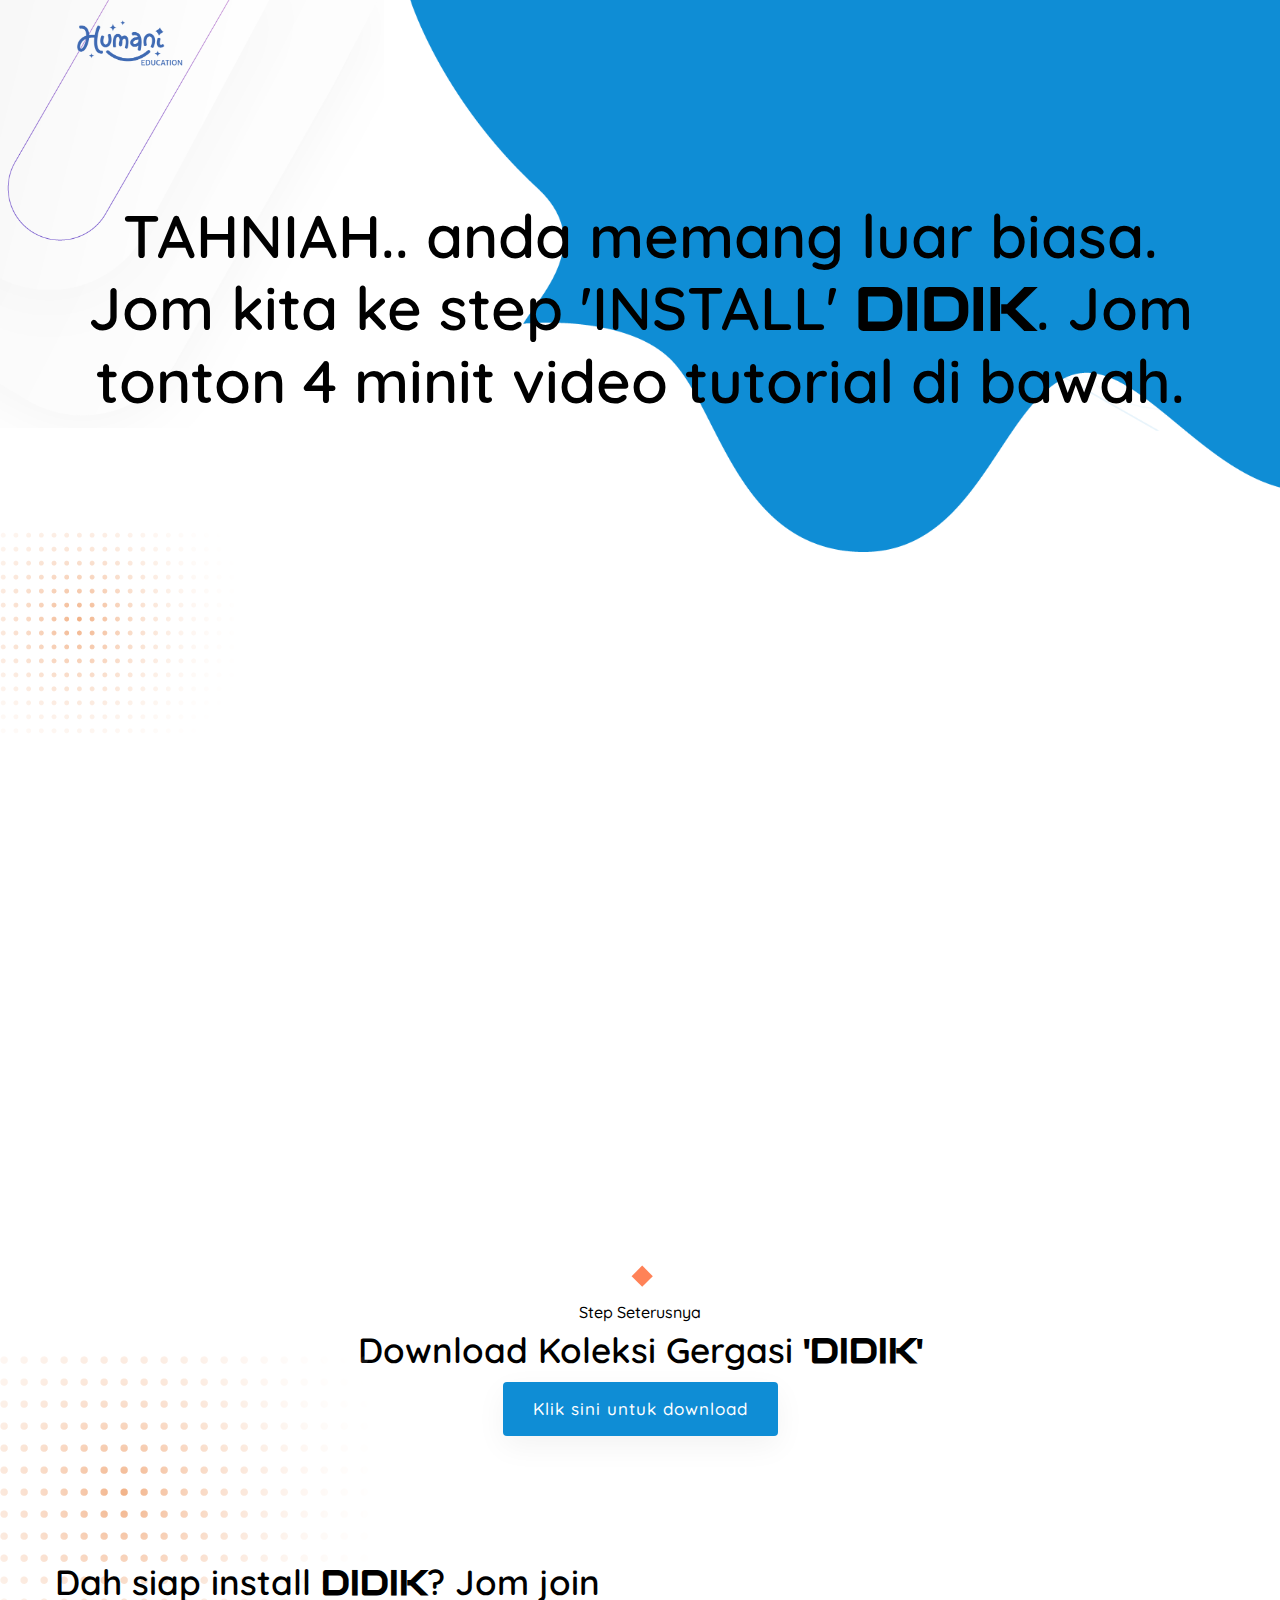
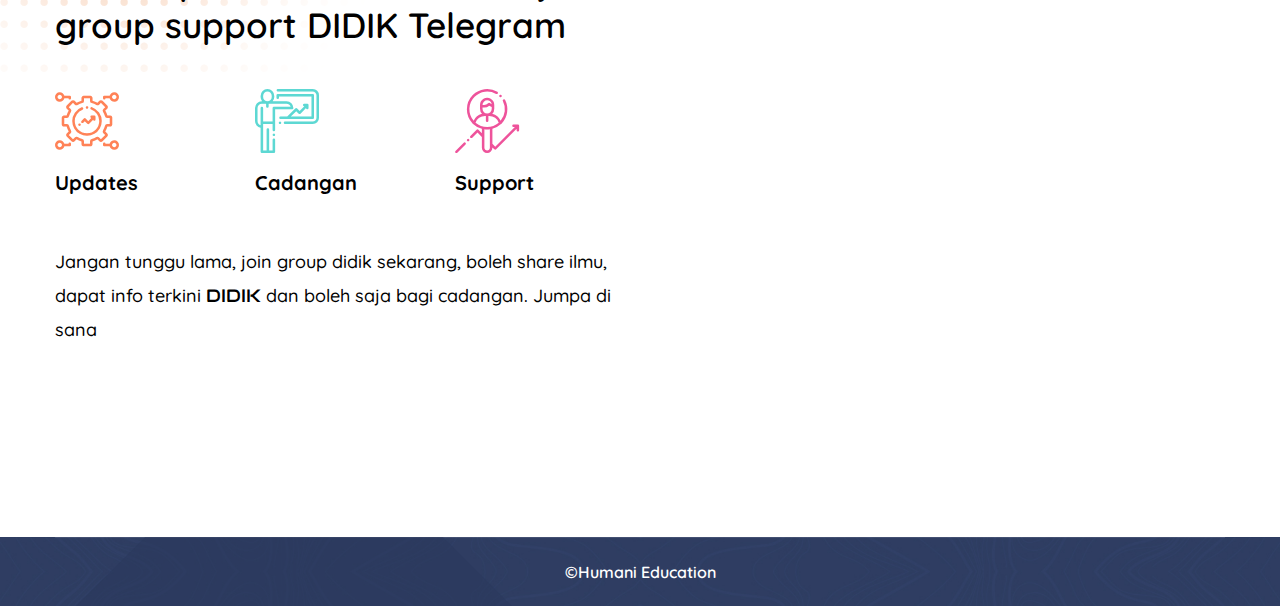
<file: installkaw.html>
<!doctype html>
<html class="no-js" lang="en">

<head>
    <meta charset="utf-8">
    
    <!--====== Title ======-->
    <title>Humani Education</title>
    <meta name="description" content="">
    <meta name="viewport" content="width=device-width, initial-scale=1">

    <!--====== Favicon Icon ======-->
    <link rel="shortcut icon" href="assets/images/favicon.png" type="image/png">
    
        
    <!-- CSS
    ============================================ -->

    <!--===== Vendor CSS (Bootstrap & Icon Font) =====-->

    <link rel="stylesheet" href="assets/css/plugins/bootstrap.min.css">
    <link rel="stylesheet" href="assets/css/plugins/fontawesome.min.css">
    <link rel="stylesheet" href="assets/css/plugins/flaticon.css">
    <link rel="stylesheet" href="assets/css/plugins/default.css">


    <!--===== Plugins CSS (All Plugins Files) =====-->
    <link rel="stylesheet" href="assets/css/plugins/animate.css">
    <link rel="stylesheet" href="assets/css/plugins/swiper-bundle.min.css">

    <!--====== Main Style CSS ======-->
    <link rel="stylesheet" href="assets/css/style.css">
    
</head>

<body>
    
    <!--====== Header Start ======-->

    <header class="header-area">
        <nav class="navbar navbar-expand-lg">
            <div class="container position-relative">
                <a class="navbar-brand" href="index.html" style="width: 150px;">
                    <img src="assets/images/logoH.png" alt="Logo">
                </a>

                <button class="navbar-toggler" type="button" data-toggle="collapse" data-target="#navbarContent" style="display:none;">
                    <span class="toggler-icon"></span>
                    <span class="toggler-icon"></span>
                    <span class="toggler-icon"></span>
                </button>
            </div>
        </nav>
    </header>

    <!--====== Header Ends ======-->
    
    <!--====== Banner Start ======-->

    <section id="home" class="banner-area">
        <div class="banner-shape-1">
            <img src="assets/images/shape/shape-2.png" alt="Shape">
        </div>
        <div class="banner-shape-2">
            <img src="assets/images/shape/shape-1.png" alt="Shape">
        </div>
        <div class="banner-shape-3">
            <img src="assets/images/shape/dots.png" alt="Shape">
        </div>

        <div class="banner-content-wrapper">
            <div class="container">
                <div class="row align-items-center">
                    <div class="col-lg-12">
                        <div class="banner-content">
                            <h2 class="title wow center-object" data-wow-duration="1.3s" data-wow-delay="0.2s" style="color: black;margin-bottom:50px;">TAHNIAH.. anda memang luar biasa. Jom kita ke step 'INSTALL' <span class="didik-text-logo">DIDIK</span>. Jom tonton 4 minit video tutorial di bawah.</h2>
                            <div class="video-container"><iframe width="700" height="400" src="https://www.youtube.com/embed/tJuFDZIRsBE?rel=0&autoplay=0&showinfo=0&controls=1" frameborder="0" allow="accelerometer; autoplay; clipboard-write; encrypted-media; gyroscope; picture-in-picture" allowfullscreen></iframe></div>
                        </div>
                    </div>
                </div>
            </div>
        </div>
    </section>

    <section id="screenshot" class="screenshot-area" style="padding-top: 0px;">
        <div class="container">
            <div class="row">
                <div class="col-lg-12">
                    <div class="section-title text-center">
                        <p class="sub-title">Step Seterusnya</p>
                        <h2 class="title"> Download Koleksi Gergasi <span class="didik-text-logo">'DIDIK'</span></h2>
                        <a href="https://f000.backblazeb2.com/file/humEdu/latest/setup.msi" class="main-btn main-btn-2" style="margin-top: 10px;font-size: 17px;letter-spacing: 1px;">Klik sini untuk download</span></a>
                    </div>
                </div>
            </div>
        </div>
    </section>

    <section id="discover" class="discover-area">
        <div class="discover-shape shape-1">
            <img src="assets/images/shape/dots-2.png" alt="">
        </div>

        <div class="container">
            <div class="row">
                <div class="col-lg-6">
                    <div class="discover-content-wrapper">
                        <div class="section-title">
                            <!-- <p class="sub-title">After service sale</p> -->
                            <h2 class="title">Dah siap install <span class="didik-text-logo">DIDIK</span>? Jom join group support DIDIK Telegram</h2>
                        </div>
                        <div class="discover-items">
                            <div class="row">
                                <div class="col-sm-4">
                                    <div class="single-item item-1">
                                        <div class="item-icon">
                                            <i class="flaticon-strategy"></i>
                                        </div>
                                        <div class="item-text">
                                            <h4 class="title">Updates</h4>
                                        </div>
                                    </div>
                                </div>
                                <div class="col-sm-4">
                                    <div class="single-item item-2">
                                        <div class="item-icon">
                                            <i class="flaticon-training"></i>
                                        </div>
                                        <div class="item-text">
                                            <h4 class="title">Cadangan</h4>
                                        </div>
                                    </div>
                                </div>
                                <div class="col-sm-4">
                                    <div class="single-item item-3">
                                        <div class="item-icon">
                                            <i class="flaticon-human-resources"></i>
                                        </div>
                                        <div class="item-text">
                                            <h4 class="title">Support</h4>
                                        </div>
                                    </div>
                                </div>
                            </div>
                        </div>
                        <div class="discover-content">
                            <p>Jangan tunggu lama, join group didik sekarang, boleh share ilmu, dapat info terkini <span class="didik-text-logo">DIDIK</span> dan boleh saja bagi cadangan. Jumpa di sana </p>
                            <div class="center-object">
                            <a class="apple-store wow fadeInUp join-tele" data-wow-duration="1.3s" data-wow-delay="1.2s" href="https://t.me/joinchat/RPLn8Mg7XAWfOtCf">
                                <span class="text-2"><i class="fab fa-telegram" style="margin:0px 7px;"></i>Klik sini Join Group Telegram <span class="didik-text-logo">DIDIK</span></span>
                            </a>
                            </div>
                        </div>
                    </div>
                </div>
            </div>
        </div>
        <div class="discover-image wow fadeIn" data-wow-duration="1s" data-wow-delay="0.4s">
            <div class="image">
                <img src="assets/images/support.png" alt="">
            </div>
        </div>
    </section>

    
    <!--====== Footer Start ======-->

    <footer id="footer" class="footer-area bg_cover" style="background-image: url(assets/images/footer-bg.jpg);">
        <div class="footer-shape shape-1"></div>

        <div class="container">
            <div class="footer-copyright text-center">
                <p style="color: white;">&copy;<a href="#" style="color: white;">Humani Education</a></p>
            </div>
        </div>
    </footer>

    <!--====== Footer Ends ======-->

    <!--====== BACK TOP TOP PART START ======-->

    <a href="#" class="back-to-top"><i class="fal fa-chevron-up"></i></a>

    <!--====== BACK TOP TOP PART ENDS ======-->




    <!--====== Jquery js ======-->
    <script src="assets/js/vendor/jquery-3.5.1.min.js"></script>
    <script src="assets/js/vendor/modernizr-3.7.1.min.js"></script>
    
    <!--====== All Plugins js ======-->
    <script src="assets/js/plugins/popper.min.js"></script>
    <script src="assets/js/plugins/bootstrap.min.js"></script>
    <script src="assets/js/plugins/swiper-bundle.min.js"></script>
    <script src="assets/js/plugins/jquery.easing.min.js"></script>
    <script src="assets/js/plugins/scrolling-nav.js"></script>
    <script src="assets/js/plugins/wow.min.js"></script>
    
    
    <!--====== Main Activation  js ======-->
    <script src="assets/js/main.js"></script>

    
</body>

</html>
</file>
<file: assets/css/plugins/flaticon.css>
/*
  	Flaticon icon font: Flaticon
  	Creation date: 24/07/2020 17:14
  	*/

@font-face {
  font-family: "Flaticon";
  src: url("../../fonts/Flaticon.eot");
  src: url("../../fonts/Flaticon.eot?#iefix") format("embedded-opentype"),
       url("../../fonts/Flaticon.woff2") format("woff2"),
       url("../../fonts/Flaticon.woff") format("woff"),
       url("../../fonts/Flaticon.ttf") format("truetype"),
       url("../../fonts/Flaticon.svg#Flaticon") format("svg");
  font-weight: normal;
  font-style: normal;
}

@media screen and (-webkit-min-device-pixel-ratio:0) {
  @font-face {
    font-family: "Flaticon";
    src: url("../../fonts/Flaticon.svg#Flaticon") format("svg");
  }
}

[class^="flaticon-"]:before, [class*=" flaticon-"]:before,
[class^="flaticon-"]:after, [class*=" flaticon-"]:after {   
  font-family: Flaticon;
  font-style: normal;
}

.flaticon-smartphone-2:before { content: "\f100"; }
.flaticon-smartphone:before { content: "\f101"; }
.flaticon-smartphone-1:before { content: "\f102"; }
.flaticon-strategy:before { content: "\f103"; }
.flaticon-training:before { content: "\f104"; }
.flaticon-human-resources:before { content: "\f105"; }
.flaticon-send:before { content: "\f106"; }
.flaticon-shuttle:before { content: "\f107"; }
.flaticon-plane:before { content: "\f108"; }
</file>
<file: assets/css/plugins/default.css>
/* Deafult Margin & Padding */
/*-- Margin Top --*/
.mt-5 {
	margin-top: 5px;
}
.mt-10 {
	margin-top: 10px;
}
.mt-15 {
	margin-top: 15px;
}
.mt-20 {
	margin-top: 20px;
}
.mt-25 {
	margin-top: 25px;
}
.mt-30 {
	margin-top: 30px;
}
.mt-35 {
	margin-top: 35px;
}
.mt-40 {
	margin-top: 40px;
}
.mt-45 {
	margin-top: 45px;
}
.mt-50 {
	margin-top: 50px;
}
.mt-55 {
	margin-top: 55px;
}
.mt-60 {
	margin-top: 60px;
}
.mt-65 {
	margin-top: 65px;
}
.mt-70 {
	margin-top: 70px;
}
.mt-75 {
	margin-top: 75px;
}
.mt-80 {
	margin-top: 80px;
}
.mt-85 {
	margin-top: 85px;
}
.mt-90 {
	margin-top: 90px;
}
.mt-95 {
	margin-top: 95px;
}
.mt-100 {
	margin-top: 100px;
}
.mt-105 {
	margin-top: 105px;
}
.mt-110 {
	margin-top: 110px;
}
.mt-115 {
	margin-top: 115px;
}
.mt-120 {
	margin-top: 120px;
}
.mt-125 {
	margin-top: 125px;
}
.mt-130 {
	margin-top: 130px;
}
.mt-135 {
	margin-top: 135px;
}
.mt-140 {
	margin-top: 140px;
}
.mt-145 {
	margin-top: 145px;
}
.mt-150 {
	margin-top: 150px;
}
.mt-155 {
	margin-top: 155px;
}
.mt-160 {
	margin-top: 160px;
}
.mt-165 {
	margin-top: 165px;
}
.mt-170 {
	margin-top: 170px;
}
.mt-175 {
	margin-top: 175px;
}
.mt-180 {
	margin-top: 180px;
}
.mt-185 {
	margin-top: 185px;
}
.mt-190 {
	margin-top: 190px;
}
.mt-195 {
	margin-top: 195px;
}
.mt-200 {
	margin-top: 200px;
}
/*-- Margin Bottom --*/

.mb-5 {
	margin-bottom: 5px;
}
.mb-10 {
	margin-bottom: 10px;
}
.mb-15 {
	margin-bottom: 15px;
}
.mb-20 {
	margin-bottom: 20px;
}
.mb-25 {
	margin-bottom: 25px;
}
.mb-30 {
	margin-bottom: 30px;
}
.mb-35 {
	margin-bottom: 35px;
}
.mb-40 {
	margin-bottom: 40px;
}
.mb-45 {
	margin-bottom: 45px;
}
.mb-50 {
	margin-bottom: 50px;
}
.mb-55 {
	margin-bottom: 55px;
}
.mb-60 {
	margin-bottom: 60px;
}
.mb-65 {
	margin-bottom: 65px;
}
.mb-70 {
	margin-bottom: 70px;
}
.mb-75 {
	margin-bottom: 75px;
}
.mb-80 {
	margin-bottom: 80px;
}
.mb-85 {
	margin-bottom: 85px;
}
.mb-90 {
	margin-bottom: 90px;
}
.mb-95 {
	margin-bottom: 95px;
}
.mb-100 {
	margin-bottom: 100px;
}
.mb-105 {
	margin-bottom: 105px;
}
.mb-110 {
	margin-bottom: 110px;
}
.mb-115 {
	margin-bottom: 115px;
}
.mb-120 {
	margin-bottom: 120px;
}
.mb-125 {
	margin-bottom: 125px;
}
.mb-130 {
	margin-bottom: 130px;
}
.mb-135 {
	margin-bottom: 135px;
}
.mb-140 {
	margin-bottom: 140px;
}
.mb-145 {
	margin-bottom: 145px;
}
.mb-150 {
	margin-bottom: 150px;
}
.mb-155 {
	margin-bottom: 155px;
}
.mb-160 {
	margin-bottom: 160px;
}
.mb-165 {
	margin-bottom: 165px;
}
.mb-170 {
	margin-bottom: 170px;
}
.mb-175 {
	margin-bottom: 175px;
}
.mb-180 {
	margin-bottom: 180px;
}
.mb-185 {
	margin-bottom: 185px;
}
.mb-190 {
	margin-bottom: 190px;
}
.mb-195 {
	margin-bottom: 195px;
}
.mb-200 {
	margin-bottom: 200px;
}
/*-- margin left --*/
.ml-5 {
	margin-left: 5px;
}
.ml-10 {
	margin-left: 10px;
}
.ml-15 {
	margin-left: 15px;
}
.ml-20 {
	margin-left: 20px;
}
.ml-25 {
	margin-left: 25px;
}
.ml-30 {
	margin-left: 30px;
}
.ml-35 {
	margin-left: 35px;
}
.ml-40 {
	margin-left: 40px;
}
.ml-45 {
	margin-left: 45px;
}
.ml-50 {
	margin-left: 50px;
}
.ml-55 {
	margin-left: 55px;
}
.ml-60 {
	margin-left: 60px;
}
.ml-65 {
	margin-left: 65px;
}
.ml-70 {
	margin-left: 70px;
}
.ml-75 {
	margin-left: 75px;
}
.ml-80 {
	margin-left: 80px;
}
.ml-85 {
	margin-left: 85px;
}
.ml-90 {
	margin-left: 90px;
}
.ml-95 {
	margin-left: 95px;
}
.ml-100 {
	margin-left: 100px;
}
.ml-105 {
	margin-left: 105px;
}
.ml-110 {
	margin-left: 110px;
}
.ml-115 {
	margin-left: 115px;
}
.ml-120 {
	margin-left: 120px;
}
.ml-125 {
	margin-left: 125px;
}
.ml-130 {
	margin-left: 130px;
}
.ml-135 {
	margin-left: 135px;
}
.ml-140 {
	margin-left: 140px;
}
.ml-145 {
	margin-left: 145px;
}
.ml-150 {
	margin-left: 150px;
}
.ml-155 {
	margin-left: 155px;
}
.ml-160 {
	margin-left: 160px;
}
.ml-165 {
	margin-left: 165px;
}
.ml-170 {
	margin-left: 170px;
}
.ml-175 {
	margin-left: 175px;
}
.ml-180 {
	margin-left: 180px;
}
.ml-185 {
	margin-left: 185px;
}
.ml-190 {
	margin-left: 190px;
}
.ml-195 {
	margin-left: 195px;
}
.ml-200 {
	margin-left: 200px;
}
/*-- margin right --*/
.mr-5 {
	margin-right: 5px;
}
.mr-10 {
	margin-right: 10px;
}
.mr-15 {
	margin-right: 15px;
}
.mr-20 {
	margin-right: 20px;
}
.mr-25 {
	margin-right: 25px;
}
.mr-30 {
	margin-right: 30px;
}
.mr-35 {
	margin-right: 35px;
}
.mr-40 {
	margin-right: 40px;
}
.mr-45 {
	margin-right: 45px;
}
.mr-50 {
	margin-right: 50px;
}
.mr-55 {
	margin-right: 55px;
}
.mr-60 {
	margin-right: 60px;
}
.mr-65 {
	margin-right: 65px;
}
.mr-70 {
	margin-right: 70px;
}
.mr-75 {
	margin-right: 75px;
}
.mr-80 {
	margin-right: 80px;
}
.mr-85 {
	margin-right: 85px;
}
.mr-90 {
	margin-right: 90px;
}
.mr-95 {
	margin-right: 95px;
}
.mr-100 {
	margin-right: 100px;
}
.mr-105 {
	margin-right: 105px;
}
.mr-110 {
	margin-right: 110px;
}
.mr-115 {
	margin-right: 115px;
}
.mr-120 {
	margin-right: 120px;
}
.mr-125 {
	margin-right: 125px;
}
.mr-130 {
	margin-right: 130px;
}
.mr-135 {
	margin-right: 135px;
}
.mr-140 {
	margin-right: 140px;
}
.mr-145 {
	margin-right: 145px;
}
.mr-150 {
	margin-right: 150px;
}
.mr-155 {
	margin-right: 155px;
}
.mr-160 {
	margin-right: 160px;
}
.mr-165 {
	margin-right: 165px;
}
.mr-170 {
	margin-right: 170px;
}
.mr-175 {
	margin-right: 175px;
}
.mr-180 {
	margin-right: 180px;
}
.mr-185 {
	margin-right: 185px;
}
.mr-190 {
	margin-right: 190px;
}
.mr-195 {
	margin-right: 195px;
}
.mr-200 {
	margin-right: 200px;
}


/*-- Padding Top --*/

.pt-5 {
	padding-top: 5px;
}
.pt-10 {
	padding-top: 10px;
}
.pt-15 {
	padding-top: 15px;
}
.pt-20 {
	padding-top: 20px;
}
.pt-25 {
	padding-top: 25px;
}
.pt-30 {
	padding-top: 30px;
}
.pt-35 {
	padding-top: 35px;
}
.pt-40 {
	padding-top: 40px;
}
.pt-45 {
	padding-top: 45px;
}
.pt-50 {
	padding-top: 50px;
}
.pt-55 {
	padding-top: 55px;
}
.pt-60 {
	padding-top: 60px;
}
.pt-65 {
	padding-top: 65px;
}
.pt-70 {
	padding-top: 70px;
}
.pt-75 {
	padding-top: 75px;
}
.pt-80 {
	padding-top: 80px;
}
.pt-85 {
	padding-top: 85px;
}
.pt-90 {
	padding-top: 90px;
}
.pt-95 {
	padding-top: 95px;
}
.pt-100 {
	padding-top: 100px;
}
.pt-105 {
	padding-top: 105px;
}
.pt-110 {
	padding-top: 110px;
}
.pt-115 {
	padding-top: 115px;
}
.pt-120 {
	padding-top: 120px;
}
.pt-125 {
	padding-top: 125px;
}
.pt-130 {
	padding-top: 130px;
}
.pt-135 {
	padding-top: 135px;
}
.pt-140 {
	padding-top: 140px;
}
.pt-145 {
	padding-top: 145px;
}
.pt-150 {
	padding-top: 150px;
}
.pt-155 {
	padding-top: 155px;
}
.pt-160 {
	padding-top: 160px;
}
.pt-165 {
	padding-top: 165px;
}
.pt-170 {
	padding-top: 170px;
}
.pt-175 {
	padding-top: 175px;
}
.pt-180 {
	padding-top: 180px;
}
.pt-185 {
	padding-top: 185px;
}
.pt-190 {
	padding-top: 190px;
}
.pt-195 {
	padding-top: 195px;
}
.pt-200 {
	padding-top: 200px;
}
/*-- Padding Bottom --*/

.pb-5 {
	padding-bottom: 5px;
}
.pb-10 {
	padding-bottom: 10px;
}
.pb-15 {
	padding-bottom: 15px;
}
.pb-20 {
	padding-bottom: 20px;
}
.pb-25 {
	padding-bottom: 25px;
}
.pb-30 {
	padding-bottom: 30px;
}
.pb-35 {
	padding-bottom: 35px;
}
.pb-40 {
	padding-bottom: 40px;
}
.pb-45 {
	padding-bottom: 45px;
}
.pb-50 {
	padding-bottom: 50px;
}
.pb-55 {
	padding-bottom: 55px;
}
.pb-60 {
	padding-bottom: 60px;
}
.pb-65 {
	padding-bottom: 65px;
}
.pb-70 {
	padding-bottom: 70px;
}
.pb-75 {
	padding-bottom: 75px;
}
.pb-80 {
	padding-bottom: 80px;
}
.pb-85 {
	padding-bottom: 85px;
}
.pb-90 {
	padding-bottom: 90px;
}
.pb-95 {
	padding-bottom: 95px;
}
.pb-100 {
	padding-bottom: 100px;
}
.pb-105 {
	padding-bottom: 105px;
}
.pb-110 {
	padding-bottom: 110px;
}
.pb-115 {
	padding-bottom: 115px;
}
.pb-120 {
	padding-bottom: 120px;
}
.pb-125 {
	padding-bottom: 125px;
}
.pb-130 {
	padding-bottom: 130px;
}
.pb-135 {
	padding-bottom: 135px;
}
.pb-140 {
	padding-bottom: 140px;
}
.pb-145 {
	padding-bottom: 145px;
}
.pb-150 {
	padding-bottom: 150px;
}
.pb-155 {
	padding-bottom: 155px;
}
.pb-160 {
	padding-bottom: 160px;
}
.pb-165 {
	padding-bottom: 165px;
}
.pb-170 {
	padding-bottom: 170px;
}
.pb-175 {
	padding-bottom: 175px;
}
.pb-180 {
	padding-bottom: 180px;
}
.pb-185 {
	padding-bottom: 185px;
}
.pb-190 {
	padding-bottom: 190px;
}
.pb-195 {
	padding-bottom: 195px;
}
.pb-200 {
	padding-bottom: 200px;
}

/*-- Padding left --*/

.pl-0 {
	padding-left: 0px;
}
.pl-5 {
	padding-left: 5px;
}
.pl-10 {
	padding-left: 10px;
}
.pl-15 {
	padding-left: 15px;
}
.pl-20 {
	padding-left: 20px;
}
.pl-25 {
	padding-left: 25px;
}
.pl-30 {
	padding-left: 30px;
}
.pl-35 {
	padding-left: 35px;
}
.pl-40 {
	padding-left: 40px;
}
.pl-45 {
	padding-left: 45px;
}
.pl-50 {
	padding-left: 50px;
}
.pl-55 {
	padding-left: 55px;
}
.pl-60 {
	padding-left: 60px;
}
.pl-65 {
	padding-left: 65px;
}
.pl-70 {
	padding-left: 70px;
}
.pl-75 {
	padding-left: 75px;
}
.pl-80 {
	padding-left: 80px;
}
.pl-85 {
	padding-left: 85px;
}
.pl-90 {
	padding-left: 90px;
}
.pl-100 {
	padding-left: 100px;
}
.pl-105 {
	padding-left: 105px;
}
.pl-110 {
	padding-left: 110px;
}
.pl-115 {
	padding-left: 115px;
}
.pl-120 {
	padding-left: 120px;
}
.pl-125 {
	padding-left: 125px;
}
/*-- Padding right --*/

.pr-0 {
	padding-right: 0px;
}
.pr-5 {
	padding-right: 5px;
}
.pr-10 {
	padding-right: 10px;
}
.pr-15 {
	padding-right: 15px;
}
.pr-20 {
	padding-right: 20px;
}
.pr-25 {
	padding-right: 25px;
}
.pr-30 {
	padding-right: 30px;
}
.pr-35 {
	padding-right: 35px;
}
.pr-40 {
	padding-right: 40px;
}
.pr-45 {
	padding-right: 45px;
}
.pr-50 {
	padding-right: 50px;
}
.pr-55 {
	padding-right: 55px;
}
.pr-60 {
	padding-right: 60px;
}
.pr-65 {
	padding-right: 65px;
}
.pr-70 {
	padding-right: 70px;
}
.pr-75 {
	padding-right: 75px;
}
.pr-80 {
	padding-right: 80px;
}
.pr-85 {
	padding-right: 85px;
}
.pr-90 {
	padding-right: 90px;
}
.pr-95 {
	padding-right: 95px;
}
.pr-100 {
	padding-right: 100px;
}
.pr-105 {
	padding-right: 105px;
}
/* Background Color */

.gray-bg {
	background: #f6f6f6;
}
.white-bg {
	background: #fff;
}
.black-bg {
	background: #222;
}
/* Color */

.white {
	color: #fff;
}
.black {
	color: #222;
}
/* black overlay */

[data-overlay] {
	position: relative;
}
[data-overlay]::before {
	background: #000 none repeat scroll 0 0;
	content: "";
	height: 100%;
	left: 0;
	position: absolute;
	top: 0;
	width: 100%;
	z-index: 1;
}
[data-overlay="3"]::before {
	opacity: 0.3;
}
[data-overlay="4"]::before {
	opacity: 0.4;
}
[data-overlay="5"]::before {
	opacity: 0.5;
}
[data-overlay="6"]::before {
	opacity: 0.6;
}
[data-overlay="7"]::before {
	opacity: 0.7;
}
[data-overlay="8"]::before {
	opacity: 0.8;
}
[data-overlay="9"]::before {
	opacity: 0.9;
}
</file>
<file: assets/css/style.css>
/*-----------------------------------------------------------------------------------

    Template Name: Ruxin - App Landing Page HTML Template
    Template URI: site.com
    Description: Ruxin is a colorful 2020 style app landing page HTML Template. It is specially designed for any kind of mobile app, software, sass, startup, marketing, one page and other online businesses.
    Author: Layerdrops
    Author URI: site.com
    Version: 1.0

-----------------------------------------------------------------------------------

    CSS INDEX
    ===================

    01. Theme default CSS
	02. Header
    03. Hero
	04. Footer

-----------------------------------------------------------------------------------*/
/*===========================
        01.COMMON css 
===========================*/
@import url('https://fonts.googleapis.com/css2?family=Quicksand:wght@300;400;500;600;700&display=swap');
@import url('https://fonts.googleapis.com/css2?family=Audiowide&display=swap');

body {
  font-family: "Quicksand", sans-serif;
  font-weight: 500;
  font-style: normal;
  color: black;
  overflow-X: hidden; }

* {
  margin: 0;
  padding: 0;
  -webkit-box-sizing: border-box;
  -moz-box-sizing: border-box;
  box-sizing: border-box; }

img {
  max-width: 100%; }

a:focus,
input:focus,
textarea:focus,
button:focus {
  text-decoration: none;
  outline: none; }

a:focus,
a:hover {
  text-decoration: none; }

i,
span,
a {
  display: inline-block; }

audio,
canvas,
iframe,
img,
svg,
video {
  vertical-align: middle; }

h1,
h2,
h3,
h4,
h5,
h6 {
  font-family: 'Quicksand', sans-serif;
  font-weight: 700;
  color: black;
  margin: 0px; }

h1 {
  font-size: 48px; }

h2 {
  font-size: 36px; }

h3 {
  font-size: 28px; }

h4 {
  font-size: 22px; }

h5 {
  font-size: 18px; }

h6 {
  font-size: 16px; }

ul, ol {
  margin: 0px;
  padding: 0px;
  list-style-type: none; }

p {
  font-size: 16px;
  font-weight: 500;
  line-height: 24px;
  color: black;
  margin: 0px; }

.bg_cover {
  background-position: center center;
  background-size: cover;
  background-repeat: no-repeat;
  width: 100%;
  height: 100%; }

@media only screen and (min-width: 1400px) {
  .custom-container {
    max-width: 1590px; } }

/*===== All Button Style =====*/
.main-btn {
  display: inline-block;
  font-weight: 500;
  text-align: center;
  white-space: nowrap;
  vertical-align: middle;
  -webkit-user-select: none;
  -moz-user-select: none;
  -ms-user-select: none;
  user-select: none;
  border: 0;
  padding: 0 30px;
  font-size: 14px;
  height: 54px;
  line-height: 54px;
  border-radius: 4px;
  color: #2e3d62;
  cursor: pointer;
  z-index: 5;
  -webkit-transition: all 0.4s linear;
  -moz-transition: all 0.4s linear;
  -ms-transition: all 0.4s linear;
  -o-transition: all 0.4s linear;
  transition: all 0.4s linear;
  background-color: #fff;
  -webkit-box-shadow: 0px 10px 30px 0px rgba(0, 0, 0, 0.05);
  -moz-box-shadow: 0px 10px 30px 0px rgba(0, 0, 0, 0.05);
  box-shadow: 0px 10px 30px 0px rgba(0, 0, 0, 0.05);
  position: relative;
  z-index: 5;
  overflow: hidden; }
  .main-btn::before {
    position: absolute;
    content: '';
    top: 50%;
    left: 50%;
    width: 0;
    height: 0;
    padding: 50%;
    border-radius: 50%;
    background-color: #2bae13;
    z-index: -1;
    -webkit-transform: translate3d(-50%, -50%, 0) scale(0);
    -moz-transform: translate3d(-50%, -50%, 0) scale(0);
    -ms-transform: translate3d(-50%, -50%, 0) scale(0);
    -o-transform: translate3d(-50%, -50%, 0) scale(0);
    transform: translate3d(-50%, -50%, 0) scale(0);
    -webkit-transition: all 0.4s linear;
    -moz-transition: all 0.4s linear;
    -ms-transition: all 0.4s linear;
    -o-transition: all 0.4s linear;
    transition: all 0.4s linear; }
  .main-btn:hover {
    color: #fff; }
    .main-btn:hover::before {
      -webkit-transform: translate3d(-50%, -50%, 0) scale(1.5);
      -moz-transform: translate3d(-50%, -50%, 0) scale(1.5);
      -ms-transform: translate3d(-50%, -50%, 0) scale(1.5);
      -o-transform: translate3d(-50%, -50%, 0) scale(1.5);
      transform: translate3d(-50%, -50%, 0) scale(1.5); }
  .main-btn.main-btn-2 {
    color: #fff;
    background-color: #0f8dd5; }
    .main-btn.main-btn-2::before {
      background-color: #2bae13; }
    .main-btn.main-btn-2:hover {
      color: #fff; }
      .main-btn.main-btn-2:hover::before {
        -webkit-transform: translate3d(-50%, -50%, 0) scale(1.5);
        -moz-transform: translate3d(-50%, -50%, 0) scale(1.5);
        -ms-transform: translate3d(-50%, -50%, 0) scale(1.5);
        -o-transform: translate3d(-50%, -50%, 0) scale(1.5);
        transform: translate3d(-50%, -50%, 0) scale(1.5); }

/*===== All Slick Slide Outline Style =====*/
.slick-slide {
  outline: 0; }

/*===== All Section Title Style =====*/
.section-title .sub-title {
  font-weight: 500;
  color: black;
  font-size: 16px;
  position: relative;
  padding-top: 35px; }
  .section-title .sub-title::before {
    position: absolute;
    content: '';
    width: 15px;
    height: 15px;
    background-color: #ff8257;
    -webkit-transform: rotate(45deg) translateX(0);
    -moz-transform: rotate(45deg) translateX(0);
    -ms-transform: rotate(45deg) translateX(0);
    -o-transform: rotate(45deg) translateX(0);
    transform: rotate(45deg) translateX(0);
    left: 2px;
    top: 3px; }
.section-title .title {
  font-size: 35px;
  font-weight: 600;
  color:black;
  margin-top: 5px;
 }
  @media only screen and (min-width: 992px) and (max-width: 1199px) {
    .section-title .title {
      font-size: 40px; } }
  @media (max-width: 767px) {
    .section-title .title {
      font-size: 30px;
      letter-spacing: 0; } }
.section-title.text-center .sub-title::before {
  left: 50%;
  -webkit-transform: rotate(45deg) translateX(-50%);
  -moz-transform: rotate(45deg) translateX(-50%);
  -ms-transform: rotate(45deg) translateX(-50%);
  -o-transform: rotate(45deg) translateX(-50%);
  transform: rotate(45deg) translateX(-50%);
  top: 9px; }

/*===========================
       02.Header css 
===========================*/
.header-area {
  position: absolute;
  left: 0;
  width: 100%;
  z-index: 999;
  padding: 10px 0;
 }
  .header-area.sticky {
    display: none;
    position: fixed;
    top: 0;
    left: 0;
    width: 100%;
    z-index: 99;
    margin-top: 0;
    -webkit-animation: sticky 1s;
    -moz-animation: sticky 1s;
    -o-animation: sticky 1s;
    animation: sticky 1s;
    background-color: #fff; }

.navbar {
  padding: 0; }
  .navbar .container {
    padding-left: 15px;
    padding-right: 15px; }
  .navbar .navbar-toggler {
    padding: 0; }
    .navbar .navbar-toggler .toggler-icon {
      width: 30px;
      height: 2px;
      background-color: #fff;
      display: block;
      margin: 5px 0;
      position: relative;
      -webkit-transition: all 0.3s linear;
      -moz-transition: all 0.3s linear;
      -ms-transition: all 0.3s linear;
      -o-transition: all 0.3s linear;
      transition: all 0.3s linear; }
    .navbar .navbar-toggler.active .toggler-icon:nth-of-type(1) {
      -webkit-transform: rotate(45deg);
      -moz-transform: rotate(45deg);
      -ms-transform: rotate(45deg);
      -o-transform: rotate(45deg);
      transform: rotate(45deg);
      top: 7px; }
    .navbar .navbar-toggler.active .toggler-icon:nth-of-type(2) {
      opacity: 0; }
    .navbar .navbar-toggler.active .toggler-icon:nth-of-type(3) {
      -webkit-transform: rotate(135deg);
      -moz-transform: rotate(135deg);
      -ms-transform: rotate(135deg);
      -o-transform: rotate(135deg);
      transform: rotate(135deg);
      top: -7px; }
  @media only screen and (min-width: 768px) and (max-width: 991px) {
    .navbar .navbar-collapse {
      position: absolute;
      top: 100%;
      left: 0;
      width: 100%;
      background-color: #fff;
      z-index: 9;
      -webkit-box-shadow: 0px 15px 20px 0px rgba(0, 0, 0, 0.1);
      -moz-box-shadow: 0px 15px 20px 0px rgba(0, 0, 0, 0.1);
      box-shadow: 0px 15px 20px 0px rgba(0, 0, 0, 0.1);
      padding: 12px;
      -webkit-transition: all 0.3s linear;
      -moz-transition: all 0.3s linear;
      -ms-transition: all 0.3s linear;
      -o-transition: all 0.3s linear;
      transition: all 0.3s linear;
      margin-top: 23px; } }
  @media (max-width: 767px) {
    .navbar .navbar-collapse {
      position: absolute;
      top: 100%;
      left: 0;
      width: 100%;
      background-color: #fff;
      z-index: 9;
      -webkit-box-shadow: 0px 15px 20px 0px rgba(0, 0, 0, 0.1);
      -moz-box-shadow: 0px 15px 20px 0px rgba(0, 0, 0, 0.1);
      box-shadow: 0px 15px 20px 0px rgba(0, 0, 0, 0.1);
      padding: 12px;
      -webkit-transition: all 0.3s linear;
      -moz-transition: all 0.3s linear;
      -ms-transition: all 0.3s linear;
      -o-transition: all 0.3s linear;
      transition: all 0.3s linear;
      margin-top: 23px; } }
  .navbar .navbar-nav li {
    margin-right: 50px;
    position: relative;
    padding: 15px 0; }
    @media only screen and (min-width: 992px) and (max-width: 1199px) {
      .navbar .navbar-nav li {
        margin-right: 40px; } }
    @media only screen and (min-width: 768px) and (max-width: 991px) {
      .navbar .navbar-nav li {
        padding: 0;
        margin-right: 0; } }
    @media (max-width: 767px) {
      .navbar .navbar-nav li {
        padding: 0;
        margin-right: 0; } }
    .navbar .navbar-nav li a {
      font-size: 16px;
      font-weight: 700;
      position: relative;
      color: #fff;
      -webkit-transition: all 0.3s linear;
      -moz-transition: all 0.3s linear;
      -ms-transition: all 0.3s linear;
      -o-transition: all 0.3s linear;
      transition: all 0.3s linear; }
      @media only screen and (min-width: 768px) and (max-width: 991px) {
        .navbar .navbar-nav li a {
          color: #2e3d62;
          display: block;
          padding: 5px 10px; } }
      @media (max-width: 767px) {
        .navbar .navbar-nav li a {
          color: #2e3d62;
          display: block;
          padding: 5px 10px; } }
      .navbar .navbar-nav li a::before {
        position: absolute;
        content: '';
        width: 0;
        height: 1px;
        background-color: #fff;
        bottom: 2px;
        left: 0;
        -webkit-transition: all 0.3s linear;
        -moz-transition: all 0.3s linear;
        -ms-transition: all 0.3s linear;
        -o-transition: all 0.3s linear;
        transition: all 0.3s linear; }
        @media only screen and (min-width: 768px) and (max-width: 991px) {
          .navbar .navbar-nav li a::before {
            display: none; } }
        @media (max-width: 767px) {
          .navbar .navbar-nav li a::before {
            display: none; } }
      .navbar .navbar-nav li a .sub-nav-toggler {
        display: none; }
        @media only screen and (min-width: 768px) and (max-width: 991px) {
          .navbar .navbar-nav li a .sub-nav-toggler {
            display: block;
            position: absolute;
            right: 0;
            top: 0;
            background: none;
            color: #666e82;
            font-size: 16px;
            border: 0;
            width: 35px;
            height: 35px; } }
        @media (max-width: 767px) {
          .navbar .navbar-nav li a .sub-nav-toggler {
            display: block;
            position: absolute;
            right: 0;
            top: 0;
            background: none;
            color: #666e82;
            font-size: 16px;
            border: 0;
            width: 35px;
            height: 35px; } }
        .navbar .navbar-nav li a .sub-nav-toggler span {
          width: 8px;
          height: 8px;
          border-left: 1px solid #222;
          border-bottom: 1px solid #222;
          -webkit-transform: rotate(-45deg);
          -moz-transform: rotate(-45deg);
          -ms-transform: rotate(-45deg);
          -o-transform: rotate(-45deg);
          transform: rotate(-45deg);
          position: relative;
          top: -5px; }
    .navbar .navbar-nav li.active > a::before, .navbar .navbar-nav li:hover > a::before {
      width: 100%; }
    .navbar .navbar-nav li .sub-menu {
      position: absolute;
      top: 120%;
      left: 50%;
      -webkit-transform: translateX(-50%);
      -moz-transform: translateX(-50%);
      -ms-transform: translateX(-50%);
      -o-transform: translateX(-50%);
      transform: translateX(-50%);
      width: 190px;
      background-color: #fff;
      border-top: 2px solid #2e3d62;
      -webkit-box-shadow: 0px 10px 30px 0px rgba(0, 0, 0, 0.05);
      -moz-box-shadow: 0px 10px 30px 0px rgba(0, 0, 0, 0.05);
      box-shadow: 0px 10px 30px 0px rgba(0, 0, 0, 0.05);
      -webkit-transition: all 0.3s linear;
      -moz-transition: all 0.3s linear;
      -ms-transition: all 0.3s linear;
      -o-transition: all 0.3s linear;
      transition: all 0.3s linear;
      padding: 10px 0;
      opacity: 0;
      visibility: hidden; }
      @media only screen and (min-width: 768px) and (max-width: 991px) {
        .navbar .navbar-nav li .sub-menu {
          position: relative;
          width: 100%;
          top: 0;
          left: 0;
          -webkit-transform: translateX(0);
          -moz-transform: translateX(0);
          -ms-transform: translateX(0);
          -o-transform: translateX(0);
          transform: translateX(0);
          display: none;
          opacity: 1;
          visibility: visible;
          -webkit-box-shadow: none;
          -moz-box-shadow: none;
          box-shadow: none;
          -webkit-transition: all 0s linear;
          -moz-transition: all 0s linear;
          -ms-transition: all 0s linear;
          -o-transition: all 0s linear;
          transition: all 0s linear;
          border-top: 0;
          padding: 0 10px; } }
      @media (max-width: 767px) {
        .navbar .navbar-nav li .sub-menu {
          position: relative;
          width: 100%;
          top: 0;
          left: 0;
          -webkit-transform: translateX(0);
          -moz-transform: translateX(0);
          -ms-transform: translateX(0);
          -o-transform: translateX(0);
          transform: translateX(0);
          display: none;
          opacity: 1;
          visibility: visible;
          -webkit-box-shadow: none;
          -moz-box-shadow: none;
          box-shadow: none;
          -webkit-transition: all 0s linear;
          -moz-transition: all 0s linear;
          -ms-transition: all 0s linear;
          -o-transition: all 0s linear;
          transition: all 0s linear;
          border-top: 0;
          padding: 0 10px; } }
      .navbar .navbar-nav li .sub-menu li {
        padding: 0;
        margin-right: 0; }
        .navbar .navbar-nav li .sub-menu li a {
          color: #2e3d62;
          padding: 6px 20px;
          font-size: 14px;
          display: block; }
          .navbar .navbar-nav li .sub-menu li a::before {
            display: none; }
        .navbar .navbar-nav li .sub-menu li:hover > a {
          padding-left: 23px;
          color: #ff8257; }
    .navbar .navbar-nav li:hover .sub-menu {
      top: 100%;
      opacity: 1;
      visibility: visible; }
      @media only screen and (min-width: 768px) and (max-width: 991px) {
        .navbar .navbar-nav li:hover .sub-menu {
          top: 0;
          left: 0; } }
      @media (max-width: 767px) {
        .navbar .navbar-nav li:hover .sub-menu {
          top: 0;
          left: 0; } }
  @media only screen and (min-width: 768px) and (max-width: 991px) {
    .navbar .navbar-btn {
      padding-top: 10px; } }
  @media (max-width: 767px) {
    .navbar .navbar-btn {
      padding-top: 10px; } }
  @media only screen and (min-width: 768px) and (max-width: 991px) {
    .navbar .navbar-btn .main-btn {
      display: block; } }
  @media (max-width: 767px) {
    .navbar .navbar-btn .main-btn {
      display: block; } }

@-webkit-keyframes sticky {
  0% {
    -webkit-transform: translateY(-100%);
    transform: translateY(-100%); }
  100% {
    -webkit-transform: translateY(0%);
    transform: translateY(0%); } }
@keyframes sticky {
  0% {
    -webkit-transform: translateY(-100%);
    transform: translateY(-100%); }
  100% {
    -webkit-transform: translateY(0%);
    transform: translateY(0%); } }
.sticky .navbar .navbar-toggler .toggler-icon {
  background-color: #2e3d62; }
.sticky .navbar .navbar-nav li a {
  color: #2e3d62; }
  .sticky .navbar .navbar-nav li a::before {
    background-color: #2e3d62; }

/*===========================
       03.Banner css 
===========================*/
.banner-area {
  position: relative;
  z-index: 5;
  padding-top: 150px;
  padding-bottom: 110px;
  overflow: hidden; }
  .banner-area .banner-shape-1 {
    position: absolute;
    top: 0;
    right: 0;
    width: 68%;
    z-index: -1; }
    @media only screen and (min-width: 1400px) {
      .banner-area .banner-shape-1 {
        width: 63%; } }
    @media only screen and (min-width: 992px) and (max-width: 1199px) {
      .banner-area .banner-shape-1 {
        width: 75%; } }
    .banner-area .banner-shape-1 img {
      width: 100%; }
    .banner-area .banner-shape-1 .line {
      position: absolute;
      top: 0;
      right: 0;
      width: auto;
      z-index: 1; }
  .banner-area .banner-shape-2 {
    position: absolute;
    top: 0;
    left: 0;
    width: 30%;
    z-index: -1; }
    .banner-area .banner-shape-2 img {
      width: 100%; }
  .banner-area .banner-shape-3 {
    position: absolute;
    top: 50%;
    left: 0;
    z-index: -1;
    -webkit-transform: translateY(-50%);
    -moz-transform: translateY(-50%);
    -ms-transform: translateY(-50%);
    -o-transform: translateY(-50%);
    transform: translateY(-50%); }
    @media (max-width: 767px) {
      .banner-area .banner-shape-3 {
        width: 150px; } }

.banner-content-wrapper {
  padding-bottom: 30px; }
  .banner-content-wrapper .banner-content {
    margin-top: 50px; }
    .banner-content-wrapper .banner-content .title {
      font-size: 60px;
      font-weight: 600;
      color: #2e3d62; }
      @media only screen and (min-width: 992px) and (max-width: 1199px) {
        .banner-content-wrapper .banner-content .title {
          font-size: 50px; } }
      @media (max-width: 767px) {
        .banner-content-wrapper .banner-content .title {
          font-size: 30px; } }
      @media only screen and (min-width: 576px) and (max-width: 767px) {
        .banner-content-wrapper .banner-content .title {
          font-size: 48px; } }
    .banner-content-wrapper .banner-content p {
      font-size: 20px;
      font-weight: inherit;
      line-height: 34px;
      margin-top: 35px; 
      letter-spacing: 1px;}
      @media (max-width: 767px) {
        .banner-content-wrapper .banner-content p {
          font-size: 16px;
          line-height: 28px; } }
    .banner-content-wrapper .banner-content .download-btn {
      padding-top: 40px; }
      .banner-content-wrapper .banner-content .download-btn li {
        margin-top: 10px;
        display: inline-block;
        margin-right: 18px; }
        .banner-content-wrapper .banner-content .download-btn li:last-child {
          margin-right: 0; }
        .banner-content-wrapper .banner-content .download-btn li a {
          padding-left: 70px;
          padding-right: 40px;
          padding-top: 17px;
          padding-bottom: 17px;
          position: relative;
          border-radius: 5px;
          -webkit-transition: all 0.3s linear;
          -moz-transition: all 0.3s linear;
          -ms-transition: all 0.3s linear;
          -o-transition: all 0.3s linear;
          transition: all 0.3s linear; }
          @media only screen and (min-width: 992px) and (max-width: 1199px) {
            .banner-content-wrapper .banner-content .download-btn li a {
              padding-top: 10px;
              padding-bottom: 10px;
              padding-left: 60px;
              padding-right: 30px; } }
          @media (max-width: 767px) {
            .banner-content-wrapper .banner-content .download-btn li a {
              padding-top: 10px;
              padding-bottom: 10px;
              padding-left: 60px;
              padding-right: 30px; } }
          .banner-content-wrapper .banner-content .download-btn li a i {
            font-size: 28px;
            color: #fff;
            position: absolute;
            top: 50%;
            left: 40px;
            -webkit-transform: translateY(-50%);
            -moz-transform: translateY(-50%);
            -ms-transform: translateY(-50%);
            -o-transform: translateY(-50%);
            transform: translateY(-50%); }
            @media only screen and (min-width: 992px) and (max-width: 1199px) {
              .banner-content-wrapper .banner-content .download-btn li a i {
                left: 30px;
                font-size: 24px; } }
            @media (max-width: 767px) {
              .banner-content-wrapper .banner-content .download-btn li a i {
                left: 30px;
                font-size: 24px; } }
          .banner-content-wrapper .banner-content .download-btn li a .text-1 {
            font-size: 14px;
            font-weight: 500;
            color: #fff;
            display: block; }
          .banner-content-wrapper .banner-content .download-btn li a .text-2 {
            font-size: 18px;
            font-weight: 700;
            color: #fff;
            display: block; }
          .banner-content-wrapper .banner-content .download-btn li a.google-play {
            background-color: #ff8257; }
            .banner-content-wrapper .banner-content .download-btn li a.google-play:hover {
              background-color: #666e82; }
          .banner-content-wrapper .banner-content .download-btn li a.apple-store {
            background-color: #0f8dd5; }
            .banner-content-wrapper .banner-content .download-btn li a.apple-store:hover {
              background-color: #2bae13; }
  .banner-content-wrapper .banner-image {
    margin-top: 50px; }
    .banner-content-wrapper .banner-image .image {
      /* -webkit-transform: rotate(15deg);
      -moz-transform: rotate(15deg);
      -ms-transform: rotate(15deg);
      -o-transform: rotate(15deg);
      transform: rotate(15deg); */
      -webkit-animation: ease-in-out infinite alternate;
      -moz-animation: ease-in-out infinite alternate;
      -o-animation: ease-in-out infinite alternate;
      animation: ease-in-out infinite alternate; }

@-webkit-keyframes ImgBounce1 {
  0% {
    -webkit-transform: translateY(0) rotate(15deg);
    -moz-transform: translateY(0) rotate(15deg);
    -ms-transform: translateY(0) rotate(15deg);
    -o-transform: translateY(0) rotate(15deg);
    transform: translateY(0) rotate(15deg); }
  100% {
    -webkit-transform: translateY(-20px) rotate(15deg);
    -moz-transform: translateY(-20px) rotate(15deg);
    -ms-transform: translateY(-20px) rotate(15deg);
    -o-transform: translateY(-20px) rotate(15deg);
    transform: translateY(-20px) rotate(15deg); } }
@keyframes ImgBounce {
  0% {
    -webkit-transform: translateY(0) rotate(15deg);
    -moz-transform: translateY(0) rotate(15deg);
    -ms-transform: translateY(0) rotate(15deg);
    -o-transform: translateY(0) rotate(15deg);
    transform: translateY(0) rotate(15deg); }
  100% {
    -webkit-transform: translateY(-20px) rotate(15deg);
    -moz-transform: translateY(-20px) rotate(15deg);
    -ms-transform: translateY(-20px) rotate(15deg);
    -o-transform: translateY(-20px) rotate(15deg);
    transform: translateY(-20px) rotate(15deg); } }
.banner-counter {
  padding-top: 40px; }
  .banner-counter .counter-title .title {
    font-size: 16px;
    font-weight: 600;
    color: black; }
  .banner-counter .counter-wrapper {
    padding-top: 40px; }
  .banner-counter .single-counter {
    margin-top: 30px; }
    .banner-counter .single-counter .count-content {
      font-size: 16px;
      font-weight: 600;
      color: black;
      display: block; }
      @media only screen and (min-width: 992px) and (max-width: 1199px) {
        .banner-counter .single-counter .count-content {
          font-size: 14px; } }
      @media (max-width: 767px) {
        .banner-counter .single-counter .count-content {
          font-size: 14px; } }
      .banner-counter .single-counter .count-content .count {
        font-size: 60px;
        line-height: 60px;
        font-weight: 700;
        color: #2e3d62; }
        @media only screen and (min-width: 992px) and (max-width: 1199px) {
          .banner-counter .single-counter .count-content .count {
            font-size: 40px;
            line-height: 40px; } }
        @media only screen and (min-width: 768px) and (max-width: 991px) {
          .banner-counter .single-counter .count-content .count {
            font-size: 40px;
            line-height: 40px; } }
        @media (max-width: 767px) {
          .banner-counter .single-counter .count-content .count {
            font-size: 40px;
            line-height: 40px; } }
      .banner-counter .single-counter .count-content span {
        color: #ff8257; }

/*===========================
      04.Features css 
===========================*/
.features-area {
  padding-top: 90px;
  position: relative;
  z-index: 5;
  overflow: hidden; }
  .features-area::before {
    position: absolute;
    content: '';
    background-color: #f1f1f1;
    width: 100%;
    height: 80%;
    top: 0;
    left: 0;
    z-index: -1; }

.features-wrapper {
  padding-top: 18px; }

.single-features {
  background-color: #fff;
  -webkit-box-shadow: 0px 10px 30px 0px rgba(0, 0, 0, 0.05);
  -moz-box-shadow: 0px 10px 30px 0px rgba(0, 0, 0, 0.05);
  box-shadow: 0px 10px 30px 0px rgba(0, 0, 0, 0.05);
  padding: 60px 60px 23px;
  position: relative;
  margin-top: 30px;
  margin-bottom: 65px;
  border-radius: 5px;
  -webkit-transition: all 0.3s linear;
  -moz-transition: all 0.3s linear;
  -ms-transition: all 0.3s linear;
  -o-transition: all 0.3s linear;
  transition: all 0.3s linear;
  position: relative;
  z-index: 5; }
  @media only screen and (min-width: 992px) and (max-width: 1199px) {
    .single-features {
      padding: 60px 30px 28px; } }
  @media (max-width: 767px) {
    .single-features {
      padding: 60px 30px 28px; } }
  .single-features::before {
    position: absolute;
    content: '';
    bottom: -170px;
    right: -170px;
    width: 0;
    height: 0;
    border-bottom: 170px solid rgba(255, 255, 255, 0.2);
    border-left: 170px solid transparent;
    z-index: -1;
    opacity: 0;
    visibility: hidden;
    -webkit-transition: all 0.3s linear;
    -moz-transition: all 0.3s linear;
    -ms-transition: all 0.3s linear;
    -o-transition: all 0.3s linear;
    transition: all 0.3s linear; }
  .single-features .features-number {
    font-size: 90px;
    line-height: 80px;
    color: #2e3d62;
    opacity: 0.05;
    position: absolute;
    top: 50px;
    right: 60px;
    font-weight: 300;
    -webkit-transition: all 0.3s linear;
    -moz-transition: all 0.3s linear;
    -ms-transition: all 0.3s linear;
    -o-transition: all 0.3s linear;
    transition: all 0.3s linear; }
  .single-features .features-icon i {
    font-size: 64px;
    line-height: 60px;
    -webkit-transition: all 0.3s linear;
    -moz-transition: all 0.3s linear;
    -ms-transition: all 0.3s linear;
    -o-transition: all 0.3s linear;
    transition: all 0.3s linear; }
  .single-features .features-content .features-title a {
    font-size: 20px;
    line-height: 25px;
    font-weight: 600;
    color: black;
    -webkit-transition: all 0.3s linear;
    -moz-transition: all 0.3s linear;
    -ms-transition: all 0.3s linear;
    -o-transition: all 0.3s linear;
    transition: all 0.3s linear;
    margin-top: 32px; }
  .single-features .features-content p {
    margin-top: 37px;
    -webkit-transition: all 0.3s linear;
    -moz-transition: all 0.3s linear;
    -ms-transition: all 0.3s linear;
    -o-transition: all 0.3s linear;
    transition: all 0.3s linear; }
  .single-features .features-btn {
    position: relative;
    bottom: -70px;
    display: inline-block;
    background-color: #fff;
    padding: 14px;
    -webkit-transform: rotate(45deg);
    -moz-transform: rotate(45deg);
    -ms-transform: rotate(45deg);
    -o-transform: rotate(45deg);
    transform: rotate(45deg);
    border-radius: 5px; }
    .single-features .features-btn a {
      width: 60px;
      height: 60px;
      line-height: 60px;
      background-color: #5dd8d3;
      color: #fff;
      text-align: center;
      font-size: 30px;
      border-radius: 5px;
      -webkit-box-shadow: 0px -25px 30px 0px rgba(0, 0, 0, 0.05);
      -moz-box-shadow: 0px -25px 30px 0px rgba(0, 0, 0, 0.05);
      box-shadow: 0px -25px 30px 0px rgba(0, 0, 0, 0.05);
      -webkit-transition: all 0.3s linear;
      -moz-transition: all 0.3s linear;
      -ms-transition: all 0.3s linear;
      -o-transition: all 0.3s linear;
      transition: all 0.3s linear; }
      .single-features .features-btn a i {
        -webkit-transform: rotate(-45deg);
        -moz-transform: rotate(-45deg);
        -ms-transform: rotate(-45deg);
        -o-transform: rotate(-45deg);
        transform: rotate(-45deg); }
  .single-features.features-1 .features-icon i {
    color: #FF0000; }
  .single-features.features-1 .features-btn a {
    background-color: #FF0000; }
  .single-features.features-1:hover {
    background-color: #FF0000; }
    .single-features.features-1:hover .features-icon i {
      color: #fff; }
    .single-features.features-1:hover .features-content .features-title a {
      color: #fff; }
    .single-features.features-1:hover .features-content p {
      color: rgba(255, 255, 255, 0.8); }
  .single-features.features-2 .features-icon i {
    color: #9364d4; }
  .single-features.features-2 .features-btn a {
    background-color: #9364d4; }
  .single-features.features-2:hover {
    background-color: #9364d4; }
    .single-features.features-2:hover .features-icon i {
      color: #fff; }
    .single-features.features-2:hover .features-content .features-title a {
      color: #fff; }
    .single-features.features-2:hover .features-content p {
      color: rgba(255, 255, 255, 0.8); }
  .single-features.features-3 .features-icon i {
    color: #4c6ef5; }
  .single-features.features-3 .features-btn a {
    background-color: #4c6ef5; }
  .single-features.features-3:hover {
    background-color: #4c6ef5; }
    .single-features.features-3:hover .features-icon i {
      color: #fff; }
    .single-features.features-3:hover .features-content .features-title a {
      color: #fff; }
    .single-features.features-3:hover .features-content p {
      color: rgba(255, 255, 255, 0.8); }
  .single-features:hover::before {
    bottom: 0;
    right: 0;
    opacity: 1;
    visibility: visible; }

/*===========================
    05.Powerful Tools css 
===========================*/
.powerful-tools-area {
  position: relative;
  overflow: hidden; }
  .powerful-tools-area .powerful-shape {
    position: absolute; }
    .powerful-tools-area .powerful-shape.shape-1 {
      width: 488px;
      height: 488px;
      background-color: #f2fcfc;
      border-radius: 50px;
      -webkit-transform: rotate(45deg);
      -moz-transform: rotate(45deg);
      -ms-transform: rotate(45deg);
      -o-transform: rotate(45deg);
      transform: rotate(45deg);
      top: 18%;
      left: 10%; }
      @media (max-width: 767px) {
        .powerful-tools-area .powerful-shape.shape-1 {
          width: 320px;
          height: 320px; } }
    .powerful-tools-area .powerful-shape.shape-2 {
      top: 30px;
      right: 3%;
      -webkit-animation: rotated 15s infinite linear;
      -moz-animation: rotated 15s infinite linear;
      -o-animation: rotated 15s infinite linear;
      animation: rotated 15s infinite linear; }
      @media only screen and (min-width: 992px) and (max-width: 1199px) {
        .powerful-tools-area .powerful-shape.shape-2 {
          width: 150px; } }
      @media only screen and (min-width: 768px) and (max-width: 991px) {
        .powerful-tools-area .powerful-shape.shape-2 {
          width: 200px; } }
      @media (max-width: 767px) {
        .powerful-tools-area .powerful-shape.shape-2 {
          width: 150px; } }

@-webkit-keyframes rotated {
  0% {
    -webkit-transform: rotate(0);
    -moz-transform: rotate(0);
    -ms-transform: rotate(0);
    -o-transform: rotate(0);
    transform: rotate(0); }
  100% {
    -webkit-transform: rotate(360deg);
    -moz-transform: rotate(360deg);
    -ms-transform: rotate(360deg);
    -o-transform: rotate(360deg);
    transform: rotate(360deg); } }
@keyframes rotated {
  0% {
    -webkit-transform: rotate(0);
    -moz-transform: rotate(0);
    -ms-transform: rotate(0);
    -o-transform: rotate(0);
    transform: rotate(0); }
  100% {
    -webkit-transform: rotate(360deg);
    -moz-transform: rotate(360deg);
    -ms-transform: rotate(360deg);
    -o-transform: rotate(360deg);
    transform: rotate(360deg); } }
.powerful-tools-wrapper {
  padding-top: 55px;
  padding-bottom: 110px;
  border-bottom: 1px solid #d7dbe7; }

.powerful-image .image {
  -webkit-transform: rotate(-15deg);
  -moz-transform: rotate(-15deg);
  -ms-transform: rotate(-15deg);
  -o-transform: rotate(-15deg);
  transform: rotate(-15deg);
  margin-left: -75px;
  -webkit-animation: ImgBounce2 2s ease-in-out infinite alternate;
  -moz-animation: ImgBounce2 2s ease-in-out infinite alternate;
  -o-animation: ImgBounce2 2s ease-in-out infinite alternate;
  animation: ImgBounce2 2s ease-in-out infinite alternate; }
  @media only screen and (min-width: 992px) and (max-width: 1199px) {
    .powerful-image .image {
      margin-left: -50px; } }
  @media only screen and (min-width: 768px) and (max-width: 991px) {
    .powerful-image .image {
      margin-left: 0; } }
  @media (max-width: 767px) {
    .powerful-image .image {
      margin-left: 0; } }

@-webkit-keyframes ImgBounce2 {
  0% {
    -webkit-transform: translateY(0) rotate(-15deg);
    -moz-transform: translateY(0) rotate(-15deg);
    -ms-transform: translateY(0) rotate(-15deg);
    -o-transform: translateY(0) rotate(-15deg);
    transform: translateY(0) rotate(-15deg); }
  100% {
    -webkit-transform: translateY(-20px) rotate(-15deg);
    -moz-transform: translateY(-20px) rotate(-15deg);
    -ms-transform: translateY(-20px) rotate(-15deg);
    -o-transform: translateY(-20px) rotate(-15deg);
    transform: translateY(-20px) rotate(-15deg); } }
@keyframes ImgBounce {
  0% {
    -webkit-transform: translateY(0) rotate(-15deg);
    -moz-transform: translateY(0) rotate(-15deg);
    -ms-transform: translateY(0) rotate(-15deg);
    -o-transform: translateY(0) rotate(-15deg);
    transform: translateY(0) rotate(-15deg); }
  100% {
    -webkit-transform: translateY(-20px) rotate(-15deg);
    -moz-transform: translateY(-20px) rotate(-15deg);
    -ms-transform: translateY(-20px) rotate(-15deg);
    -o-transform: translateY(-20px) rotate(-15deg);
    transform: translateY(-20px) rotate(-15deg); } }
.powerful-tools-content .powerful-content-wrapper {
  padding-top: 38px; }
  .powerful-tools-content .powerful-content-wrapper p {
    font-size: 22px;
    font-weight: 500;
    color: black;
    line-height: 40px;
    letter-spacing: 1px; }
    @media (max-width: 767px) {
      .powerful-tools-content .powerful-content-wrapper p {
        font-size: 16px;
        line-height: 28px; } }
  .powerful-tools-content .powerful-content-wrapper .content-list {
    padding-top: 35px; }
    .powerful-tools-content .powerful-content-wrapper .content-list li {
      font-size: 18px;
      font-weight: 500;
      color:black;
      margin-top: 10px;
      position: relative;
      padding-left: 25px; }
      @media (max-width: 767px) {
        .powerful-tools-content .powerful-content-wrapper .content-list li {
          font-size: 16px;
          line-height: 28px; } }
      .powerful-tools-content .powerful-content-wrapper .content-list li i {
        color: #2bae13;
        position: absolute;
        top: 5px;
        left: 0; }
.powerful-tools-content .main-btn {
  /* padding: 0 50px; */
  margin-top: 52px;}
  /* height: 70px; */
  /* line-height: 70px; } */
  @media only screen and (min-width: 992px) and (max-width: 1199px) {
    .powerful-tools-content .main-btn {
      height: 50px;
      line-height: 50px; } }
  @media only screen and (min-width: 768px) and (max-width: 991px) {
    .powerful-tools-content .main-btn {
      height: 50px;
      line-height: 50px; } }
  @media (max-width: 767px) {
    .powerful-tools-content .main-btn {
      height: 45px;
      line-height: 45px;
      padding: 0 30px; } }

/*===========================
    06.Discover css 
===========================*/
.discover-area {
  padding-top: 120px;
  padding-bottom: 120px;
  position: relative; }
  .discover-area .discover-shape {
    position: absolute; }
    .discover-area .discover-shape.shape-1 {
      width: 368px;
      top: -80px;
      left: 0; }
      @media only screen and (min-width: 992px) and (max-width: 1199px) {
        .discover-area .discover-shape.shape-1 {
          width: 220px; } }
      @media only screen and (min-width: 768px) and (max-width: 991px) {
        .discover-area .discover-shape.shape-1 {
          width: 268px; } }
      @media (max-width: 767px) {
        .discover-area .discover-shape.shape-1 {
          width: 120px; } }
      .discover-area .discover-shape.shape-1 img {
        width: 100%; }

.discover-content-wrapper .discover-items {
  max-width: 570px; }
  .discover-content-wrapper .discover-items .single-item {
    margin-top: 45px; }
    .discover-content-wrapper .discover-items .single-item .item-icon i {
      font-size: 64px;
      line-height: 60px; }
    .discover-content-wrapper .discover-items .single-item .item-text {
      padding-top: 20px; }
      .discover-content-wrapper .discover-items .single-item .item-text .title {
        font-size: 20px; }
    .discover-content-wrapper .discover-items .single-item.item-1 .item-icon i {
      color: #ff8257; }
    .discover-content-wrapper .discover-items .single-item.item-2 .item-icon i {
      color: #5dd8d3; }
    .discover-content-wrapper .discover-items .single-item.item-3 .item-icon i {
      color: #ee539b; }
.discover-content-wrapper .discover-content {
  margin-top: 50px; }
  .discover-content-wrapper .discover-content p {
    font-size: 18px;
    font-weight: 500;
    line-height: 34px; }
    @media only screen and (min-width: 992px) and (max-width: 1199px) {
      .discover-content-wrapper .discover-content p {
        font-size: 16px;
        line-height: 28px; } }
    @media (max-width: 767px) {
      .discover-content-wrapper .discover-content p {
        font-size: 16px;
        line-height: 28px; } }
  .discover-content-wrapper .discover-content .main-btn {
    padding: 0 50px;
    margin-top: 52px;
    height: 70px;
    line-height: 70px; }
    @media only screen and (min-width: 992px) and (max-width: 1199px) {
      .discover-content-wrapper .discover-content .main-btn {
        height: 50px;
        line-height: 50px; } }
    @media only screen and (min-width: 768px) and (max-width: 991px) {
      .discover-content-wrapper .discover-content .main-btn {
        height: 50px;
        line-height: 50px; } }
    @media (max-width: 767px) {
      .discover-content-wrapper .discover-content .main-btn {
        height: 45px;
        line-height: 45px;
        padding: 0 30px; } }

.discover-image {
  position: absolute;
  top: 0;
  right: 0;
  width: 50%;
  height: 100%;
  display: -webkit-flex;
  display: -moz-flex;
  display: -ms-flex;
  display: -o-flex;
  display: flex;
  -webkit-box-align: center;
  -ms-flex-align: center;
  align-items: center;
  padding-left: 70px; }
  @media only screen and (min-width: 768px) and (max-width: 991px) {
    .discover-image {
      width: 720px;
      padding-left: 15px;
      padding-right: 15px;
      margin-left: auto;
      margin-right: auto;
      margin-top: 50px;
      position: relative; } }
  @media (max-width: 767px) {
    .discover-image {
      width: 100%;
      padding-left: 15px;
      padding-right: 15px;
      margin-left: auto;
      margin-right: auto;
      margin-top: 50px;
      position: relative; } }
  @media only screen and (min-width: 576px) and (max-width: 767px) {
    .discover-image {
      width: 540px; } }
  .discover-image .image {
    border-top-left-radius: 10px;
    border-top-right-radius: 10px;
    -webkit-box-shadow: 0px 0px 60px 0px rgba(5, 5, 6, 0.1);
    -moz-box-shadow: 0px 0px 60px 0px rgba(5, 5, 6, 0.1);
    box-shadow: 0px 0px 60px 0px rgba(5, 5, 6, 0.1);
    overflow: hidden; }
    .discover-image .image img {
      width: 100%; }

/*===========================
    07.Everything css 
===========================*/
.everything-area {
  background-color: #fff8f6;
  padding-top: 70px;
  padding-bottom: 120px;
  position: relative;
  overflow: hidden; }
  .everything-area .everything-shape {
    position: absolute; }
    .everything-area .everything-shape.shape-1 {
      width: 588px;
      height: 588px;
      background-color: #ff8257;
      border-radius: 50px;
      -webkit-transform: rotate(45deg);
      -moz-transform: rotate(45deg);
      -ms-transform: rotate(45deg);
      -o-transform: rotate(45deg);
      transform: rotate(45deg);
      top: 13%;
      left: 0; }
      @media only screen and (min-width: 992px) and (max-width: 1199px) {
        .everything-area .everything-shape.shape-1 {
          width: 420px;
          height: 420px;
          top: 25%; } }
      @media only screen and (min-width: 768px) and (max-width: 991px) {
        .everything-area .everything-shape.shape-1 {
          top: 7%; } }
      @media (max-width: 767px) {
        .everything-area .everything-shape.shape-1 {
          width: 320px;
          height: 320px;
          top: 5%; } }
    .everything-area .everything-shape.shape-2 {
      width: 488px;
      height: 488px;
      background-color: #fff;
      border-radius: 50px;
      -webkit-transform: rotate(45deg);
      -moz-transform: rotate(45deg);
      -ms-transform: rotate(45deg);
      -o-transform: rotate(45deg);
      transform: rotate(45deg);
      top: -30%;
      right: 0; }
      @media only screen and (min-width: 992px) and (max-width: 1199px) {
        .everything-area .everything-shape.shape-2 {
          width: 388px;
          height: 388px; } }
      @media (max-width: 767px) {
        .everything-area .everything-shape.shape-2 {
          width: 388px;
          height: 388px; } }

.everything-image .image {
  position: relative;
  -webkit-animation: ImgBounce3 2s ease-in-out infinite alternate;
  -moz-animation: ImgBounce3 2s ease-in-out infinite alternate;
  -o-animation: ImgBounce3 2s ease-in-out infinite alternate;
  animation: ImgBounce3 2s ease-in-out infinite alternate; }
  @media only screen and (min-width: 1400px) {
    .everything-image .image {
      left: -50px; } }
  .everything-image .image img {
    width: 100%; }

@-webkit-keyframes ImgBounce3 {
  0% {
    -webkit-transform: translateY(0);
    -moz-transform: translateY(0);
    -ms-transform: translateY(0);
    -o-transform: translateY(0);
    transform: translateY(0); }
  100% {
    -webkit-transform: translateY(-20px);
    -moz-transform: translateY(-20px);
    -ms-transform: translateY(-20px);
    -o-transform: translateY(-20px);
    transform: translateY(-20px); } }
@keyframes ImgBounce {
  0% {
    -webkit-transform: translateY(0);
    -moz-transform: translateY(0);
    -ms-transform: translateY(0);
    -o-transform: translateY(0);
    transform: translateY(0); }
  100% {
    -webkit-transform: translateY(-20px);
    -moz-transform: translateY(-20px);
    -ms-transform: translateY(-20px);
    -o-transform: translateY(-20px);
    transform: translateY(-20px); } }
.everything-content-wrapper .everything-content p {
  font-size: 18px;
  font-weight: 500;
  line-height: 34px; }
  @media only screen and (min-width: 992px) and (max-width: 1199px) {
    .everything-content-wrapper .everything-content p {
      font-size: 16px;
      line-height: 28px; } }
  @media (max-width: 767px) {
    .everything-content-wrapper .everything-content p {
      font-size: 16px;
      line-height: 28px; } }
.everything-content-wrapper .everything-content .everything-items li {
  display: -webkit-flex;
  display: -moz-flex;
  display: -ms-flex;
  display: -o-flex;
  display: flex;
  margin-top: 45px; }
  .everything-content-wrapper .everything-content .everything-items li span {
    width: 55px;
    height: 55px;
    line-height: 55px;
    border-radius: 50%;
    text-align: center;
    font-size: 18px;
    font-weight: 700;
    font-family: "Montserrat", sans-serif;
    color: #fff;
    margin-top: 3px; }
  .everything-content-wrapper .everything-content .everything-items li p {
    -webkit-flex: 1;
    -moz-flex: 1;
    -ms-flex: 1;
    flex: 1;
    padding-left: 15px; }
  .everything-content-wrapper .everything-content .everything-items li:nth-child(3n+1) span {
    background-color: #ee539b; }
  .everything-content-wrapper .everything-content .everything-items li:nth-child(3n+2) span {
    background-color: #9364d4; }
  .everything-content-wrapper .everything-content .everything-items li:nth-child(3n+3) span {
    background-color: #5dd8d3; }
.everything-content-wrapper .everything-content .main-btn {
  padding: 0 50px;
  margin-top: 52px;
  height: 70px;
  line-height: 70px; }
  @media only screen and (min-width: 992px) and (max-width: 1199px) {
    .everything-content-wrapper .everything-content .main-btn {
      height: 50px;
      line-height: 50px; } }
  @media only screen and (min-width: 768px) and (max-width: 991px) {
    .everything-content-wrapper .everything-content .main-btn {
      height: 50px;
      line-height: 50px; } }
  @media (max-width: 767px) {
    .everything-content-wrapper .everything-content .main-btn {
      height: 45px;
      line-height: 45px;
      padding: 0 30px; } }

/*===========================
        08.Pricing css 
===========================*/
.pricing-area {
  padding-top: 120px;
  padding-bottom: 120px;
  position: relative;
  overflow: hidden; }
  .pricing-area .pricing-shape {
    position: absolute; }
    .pricing-area .pricing-shape.shape-1 {
      top: -18%;
      left: 2%; }
      @media only screen and (min-width: 768px) and (max-width: 991px) {
        .pricing-area .pricing-shape.shape-1 {
          top: -12%; } }

.pricing-wrapper {
  padding-top: 20px; }

.single-pricing {
  border: 1px solid;
  background-color: #f2fcfc;
  padding: 20px;
  margin-top: 125px;
  border-radius: 4px;
  position: relative; }
  .single-pricing::before {
    position: absolute;
    content: '';
    background-image: url(../images/shape/lines-2.png);
    background-size: 100% 100%;
    background-position: center center;
    background-repeat: no-repeat;
    top: 0;
    left: 0;
    width: 100%;
    height: 100%; }
  .single-pricing .pricing-icon {
    width: 140px;
    height: 140px;
    line-height: 140px;
    text-align: center;
    border-radius: 8px;
    -webkit-transform: rotate(45deg);
    -moz-transform: rotate(45deg);
    -ms-transform: rotate(45deg);
    -o-transform: rotate(45deg);
    transform: rotate(45deg);
    margin: -90px auto 0; }
    @media only screen and (min-width: 992px) and (max-width: 1199px) {
      .single-pricing .pricing-icon {
        width: 110px;
        height: 110px;
        line-height: 110px;
        margin-top: -75px; } }
    @media (max-width: 767px) {
      .single-pricing .pricing-icon {
        width: 110px;
        height: 110px;
        line-height: 110px;
        margin-top: -75px; } }
    .single-pricing .pricing-icon i {
      -webkit-transform: rotate(-45deg);
      -moz-transform: rotate(-45deg);
      -ms-transform: rotate(-45deg);
      -o-transform: rotate(-45deg);
      transform: rotate(-45deg);
      color: #fff;
      font-size: 68px; }
      @media only screen and (min-width: 992px) and (max-width: 1199px) {
        .single-pricing .pricing-icon i {
          font-size: 52px; } }
      @media (max-width: 767px) {
        .single-pricing .pricing-icon i {
          font-size: 52px; } }
  .single-pricing .pricing-price {
    padding-top: 55px; }
    .single-pricing .pricing-price .sub-title {
      font-size: 16px;
      color: #5dd8d3;
      font-weight: 600; }
    .single-pricing .pricing-price .price {
      font-size: 50px;
      font-weight: 800;
      color: #2e3d62;
      line-height: 55px;
      margin-top: 8px; }
  .single-pricing .pricing-body {
    background-color: #fff;
    padding: 25px 20px 40px;
    margin-top: 35px;
    border-radius: 4px; }
    .single-pricing .pricing-body .pricing-list li {
      font-size: 18px;
      font-weight: 500;
      line-height: 34px;
      margin-top: 5px; }
      @media only screen and (min-width: 992px) and (max-width: 1199px) {
        .single-pricing .pricing-body .pricing-list li {
          font-size: 16px;
          line-height: 28px; } }
      @media (max-width: 767px) {
        .single-pricing .pricing-body .pricing-list li {
          font-size: 16px;
          line-height: 28px; } }
      .single-pricing .pricing-body .pricing-list li i {
        color: #ff8257;
        margin-right: 3px;
        font-size: 16px; }
        @media only screen and (min-width: 992px) and (max-width: 1199px) {
          .single-pricing .pricing-body .pricing-list li i {
            font-size: 14px; } }
    .single-pricing .pricing-body .main-btn {
      background-color: #f2fcfc;
      height: 60px;
      line-height: 60px;
      padding: 0 45px;
      -webkit-box-shadow: none;
      -moz-box-shadow: none;
      box-shadow: none;
      font-size: 18px;
      margin-top: 30px; }
      .single-pricing .pricing-body .main-btn::before {
        background-color: #9364d4; }
      @media only screen and (min-width: 992px) and (max-width: 1199px) {
        .single-pricing .pricing-body .main-btn {
          height: 50px;
          line-height: 50px; } }
      @media only screen and (min-width: 768px) and (max-width: 991px) {
        .single-pricing .pricing-body .main-btn {
          height: 50px;
          line-height: 50px; } }
      @media (max-width: 767px) {
        .single-pricing .pricing-body .main-btn {
          height: 45px;
          line-height: 45px;
          padding: 0 30px; } }
  .single-pricing.pricing-1 {
    border-color: #5dd8d3; }
    .single-pricing.pricing-1 .pricing-icon {
      background-color: #5dd8d3; }
  .single-pricing.pricing-2 {
    border-color: #9364d4;
    background-color: #9364d4; }
    .single-pricing.pricing-2 .pricing-icon {
      background-color: #2e3d62; }
    .single-pricing.pricing-2 .pricing-price .sub-title {
      color: #fff; }
    .single-pricing.pricing-2 .pricing-price .price {
      color: #fff; }
    .single-pricing.pricing-2 .pricing-body .main-btn {
      background-color: #9364d4; }
      .single-pricing.pricing-2 .pricing-body .main-btn::before {
        background-color: #2e3d62; }
  .single-pricing.pricing-3 {
    border-color: #ee539b;
    background-color: #fff3f9; }
    .single-pricing.pricing-3 .pricing-price .sub-title {
      color: #ee539b; }
    .single-pricing.pricing-3 .pricing-icon {
      background-color: #ee539b; }
    .single-pricing.pricing-3 .pricing-body .pricing-list li {
      color: #666e82; }
    .single-pricing.pricing-3 .pricing-body .main-btn {
      background-color: #fff3f9; }

/*===========================
      09.Testimonial css 
===========================*/
.testimonial-area {
  padding-top: 120px;
  padding-bottom: 120px;
  position: relative;
  z-index: 5;
  overflow: hidden; }
  .testimonial-area .testimonial-shape {
    position: absolute; }
    .testimonial-area .testimonial-shape.shape-1 {
      width: 488px;
      height: 488px;
      background-color: #fff;
      border-radius: 50px;
      -webkit-transform: rotate(45deg);
      -moz-transform: rotate(45deg);
      -ms-transform: rotate(45deg);
      -o-transform: rotate(45deg);
      transform: rotate(45deg);
      top: 0%;
      left: -13%;
      z-index: -1; }
      @media only screen and (min-width: 992px) and (max-width: 1199px) {
        .testimonial-area .testimonial-shape.shape-1 {
          width: 420px;
          height: 420px; } }
      @media only screen and (min-width: 768px) and (max-width: 991px) {
        .testimonial-area .testimonial-shape.shape-1 {
          width: 380px;
          height: 380px; } }
      @media (max-width: 767px) {
        .testimonial-area .testimonial-shape.shape-1 {
          width: 220px;
          height: 220px; } }
    .testimonial-area .testimonial-shape.shape-2 {
      width: 488px;
      height: 488px;
      background-color: #fff;
      border-radius: 50px;
      -webkit-transform: rotate(45deg);
      -moz-transform: rotate(45deg);
      -ms-transform: rotate(45deg);
      -o-transform: rotate(45deg);
      transform: rotate(45deg);
      bottom: -23%;
      right: 0;
      z-index: -1; }
      @media only screen and (min-width: 992px) and (max-width: 1199px) {
        .testimonial-area .testimonial-shape.shape-2 {
          width: 420px;
          height: 420px; } }
      @media only screen and (min-width: 768px) and (max-width: 991px) {
        .testimonial-area .testimonial-shape.shape-2 {
          width: 380px;
          height: 380px; } }
      @media (max-width: 767px) {
        .testimonial-area .testimonial-shape.shape-2 {
          width: 220px;
          height: 220px;
          bottom: -12%; } }

.testimonial-wrapper {
  max-width: 1920px;
  position: absolute;
  top: 0;
  left: 0;
  width: 100%;
  height: 100%;
  z-index: -1;
  -webkit-animation: tesiMove linear infinite 5s;
  -moz-animation: tesiMove linear infinite 5s;
  -o-animation: tesiMove linear infinite 5s;
  animation: tesiMove linear infinite 5s; }
  @media (max-width: 767px) {
    .testimonial-wrapper {
      display: none; } }
  .testimonial-wrapper .author-1 {
    position: absolute;
    bottom: 21%;
    left: 11%;
    padding: 3px;
    background-color: #fff;
    border-radius: 50%;
    width: 75px;
    -webkit-box-shadow: 0px 20px 20px 0px rgba(0, 0, 0, 0.15);
    -moz-box-shadow: 0px 20px 20px 0px rgba(0, 0, 0, 0.15);
    box-shadow: 0px 20px 20px 0px rgba(0, 0, 0, 0.15); }
    .testimonial-wrapper .author-1 img {
      border-radius: 50%;
      width: 100%; }
  .testimonial-wrapper .author-2 {
    position: absolute;
    top: 30%;
    left: 23%;
    padding: 3px;
    background-color: #fff;
    border-radius: 50%;
    width: 75px;
    -webkit-box-shadow: 0px 20px 20px 0px rgba(0, 0, 0, 0.15);
    -moz-box-shadow: 0px 20px 20px 0px rgba(0, 0, 0, 0.15);
    box-shadow: 0px 20px 20px 0px rgba(0, 0, 0, 0.15); }
    .testimonial-wrapper .author-2 img {
      border-radius: 50%;
      width: 100%; }
  .testimonial-wrapper .author-3 {
    position: absolute;
    top: 43%;
    left: 10%;
    padding: 3px;
    background-color: #fff;
    border-radius: 50%;
    width: 50px;
    -webkit-box-shadow: 0px 20px 20px 0px rgba(0, 0, 0, 0.15);
    -moz-box-shadow: 0px 20px 20px 0px rgba(0, 0, 0, 0.15);
    box-shadow: 0px 20px 20px 0px rgba(0, 0, 0, 0.15); }
    .testimonial-wrapper .author-3 img {
      border-radius: 50%;
      width: 100%; }
  .testimonial-wrapper .author-4 {
    position: absolute;
    bottom: 29%;
    left: 26%;
    padding: 3px;
    background-color: #fff;
    border-radius: 50%;
    width: 50px;
    -webkit-box-shadow: 0px 20px 20px 0px rgba(0, 0, 0, 0.15);
    -moz-box-shadow: 0px 20px 20px 0px rgba(0, 0, 0, 0.15);
    box-shadow: 0px 20px 20px 0px rgba(0, 0, 0, 0.15); }
    .testimonial-wrapper .author-4 img {
      border-radius: 50%;
      width: 100%; }
  .testimonial-wrapper .author-5 {
    position: absolute;
    top: 40%;
    right: 27%;
    padding: 3px;
    background-color: #fff;
    border-radius: 50%;
    width: 75px;
    -webkit-box-shadow: 0px 20px 20px 0px rgba(0, 0, 0, 0.15);
    -moz-box-shadow: 0px 20px 20px 0px rgba(0, 0, 0, 0.15);
    box-shadow: 0px 20px 20px 0px rgba(0, 0, 0, 0.15); }
    .testimonial-wrapper .author-5 img {
      border-radius: 50%;
      width: 100%; }
  .testimonial-wrapper .author-6 {
    position: absolute;
    top: 46%;
    right: 10%;
    padding: 3px;
    background-color: #fff;
    border-radius: 50%;
    width: 50px;
    -webkit-box-shadow: 0px 20px 20px 0px rgba(0, 0, 0, 0.15);
    -moz-box-shadow: 0px 20px 20px 0px rgba(0, 0, 0, 0.15);
    box-shadow: 0px 20px 20px 0px rgba(0, 0, 0, 0.15); }
    .testimonial-wrapper .author-6 img {
      border-radius: 50%;
      width: 100%; }
  .testimonial-wrapper .author-7 {
    position: absolute;
    bottom: 16%;
    right: 24%;
    padding: 3px;
    background-color: #fff;
    border-radius: 50%;
    width: 75px;
    -webkit-box-shadow: 0px 20px 20px 0px rgba(0, 0, 0, 0.15);
    -moz-box-shadow: 0px 20px 20px 0px rgba(0, 0, 0, 0.15);
    box-shadow: 0px 20px 20px 0px rgba(0, 0, 0, 0.15); }
    .testimonial-wrapper .author-7 img {
      border-radius: 50%;
      width: 100%; }
  .testimonial-wrapper .author-8 {
    position: absolute;
    bottom: 24%;
    right: 6%;
    padding: 3px;
    background-color: #fff;
    border-radius: 50%;
    width: 50px;
    -webkit-box-shadow: 0px 20px 20px 0px rgba(0, 0, 0, 0.15);
    -moz-box-shadow: 0px 20px 20px 0px rgba(0, 0, 0, 0.15);
    box-shadow: 0px 20px 20px 0px rgba(0, 0, 0, 0.15); }
    .testimonial-wrapper .author-8 img {
      border-radius: 50%;
      width: 100%; }

@keyframes tesiMove {
  0% {
    transform: rotate(0deg); }
  15% {
    transform: rotate(2deg); }
  33% {
    transform: rotate(4deg); }
  66% {
    transform: rotate(2deg); }
  100% {
    transform: rotate(0deg); } }
.testimonial-bg {
  background-image: url(../images/shape/shape-3.png);
  background-size: 100% 100%;
  background-repeat: no-repeat;
  background-position: center center;
  padding-top: 150px;
  padding-bottom: 155px;
  margin-top: 60px; }
  @media (max-width: 767px) {
    .testimonial-bg {
      background: #ff8257;
      padding-top: 45px;
      padding-bottom: 45px;
      padding-left: 15px;
      padding-right: 15px;
      border-radius: 5px; } }

.testimonial-active {
  max-width: 540px;
  margin: 0 auto; }

.single-testimonial p {
  font-size: 20px;
  font-weight: 600;
  color: #fff;
  line-height: 40px; }
  @media (max-width: 767px) {
    .single-testimonial p {
      font-size: 16px;
      line-height: 28px; } }
.single-testimonial .author-name {
  font-weight: 700;
  font-size: 20px;
  color: #fff;
  margin-top: 50px; }

/*===========================
      10.Screenshot css 
===========================*/
.screenshot-area {
  padding-top: 120px; }

.screenshot-active {
  padding: 0px 0 40px;
  position: relative;
  margin-top: 46px; }
  .screenshot-active::before {
    position: absolute;
    content: '';
    width: 35%;
    left: 50%;
    -webkit-transform: translateX(-50%);
    -moz-transform: translateX(-50%);
    -ms-transform: translateX(-50%);
    -o-transform: translateX(-50%);
    transform: translateX(-50%);
    top: 0;
    height: 100%;
    /* background-image: url(../images/screens/frame.png); */
    background-repeat: no-repeat;
    background-size: 100% 100%;
    z-index: 5; }
    @media only screen and (min-width: 992px) and (max-width: 1199px) {
      .screenshot-active::before {
        width: 38%; } }
    @media only screen and (min-width: 768px) and (max-width: 991px) {
      .screenshot-active::before {
        width: 38%; } }
    @media (max-width: 767px) {
      .screenshot-active::before {
        width: 101%; } }
    @media only screen and (min-width: 576px) and (max-width: 767px) {
      .screenshot-active::before {
        width: 38%; } }
  .screenshot-active .single-screenshot img {
    width: 100%; }

.screenshot-pagination {
  position: relative;
  margin-top: 15px;
  text-align: center; }
  .screenshot-pagination .swiper-pagination-bullet {
    background: #2e3d62;
    margin: 0 5px;
    -webkit-transition: all 0.3s linear;
    -moz-transition: all 0.3s linear;
    -ms-transition: all 0.3s linear;
    -o-transition: all 0.3s linear;
    transition: all 0.3s linear; }
    .screenshot-pagination .swiper-pagination-bullet.swiper-pagination-bullet-active {
      background-color: #ff8257;
      -webkit-transform: scale(1.7);
      -moz-transform: scale(1.7);
      -ms-transform: scale(1.7);
      -o-transform: scale(1.7);
      transform: scale(1.7); }

/*===========================
          11.FAQ's css 
===========================*/
.faq-area {
  padding-top: 70px;
  padding-bottom: 120px;
  position: relative;
  z-index: 5; }
  .faq-area .faq-shape {
    position: absolute; }
    .faq-area .faq-shape.shape-1 {
      right: 7%;
      bottom: -12%; }
      @media only screen and (min-width: 992px) and (max-width: 1199px) {
        .faq-area .faq-shape.shape-1 {
          width: 180px;
          bottom: -10%; } }
      @media only screen and (min-width: 768px) and (max-width: 991px) {
        .faq-area .faq-shape.shape-1 {
          width: 180px;
          bottom: -3%; } }
      @media (max-width: 767px) {
        .faq-area .faq-shape.shape-1 {
          width: 70px;
          bottom: -2%; } }

.faq-content-left {
  padding-right: 30px; }
  .faq-content-left p {
    margin-top: 38px;
    font-size: 18px;
    line-height: 34px; }
    @media only screen and (min-width: 992px) and (max-width: 1199px) {
      .faq-content-left p {
        font-size: 16px;
        line-height: 28px; } }
    @media (max-width: 767px) {
      .faq-content-left p {
        font-size: 16px;
        line-height: 28px; } }
  .faq-content-left img {
    margin-top: 40px;
    border-radius: 4px;
    width: 100%; }

.faq-accordion .accordion {
  -webkit-box-shadow: 0px 10px 60px 0px rgba(0, 0, 0, 0.07);
  -moz-box-shadow: 0px 10px 60px 0px rgba(0, 0, 0, 0.07);
  box-shadow: 0px 10px 60px 0px rgba(0, 0, 0, 0.07);
  background-color: #fff; }
  .faq-accordion .accordion .card {
    border: 0;
    border-bottom: 1px solid #d7dbe7; }
    .faq-accordion .accordion .card:last-child {
      border-bottom: 0; }
    .faq-accordion .accordion .card .card-header {
      margin-bottom: 0;
      padding: 35px 40px;
      border: 0;
      background: none; }
      @media only screen and (min-width: 992px) and (max-width: 1199px) {
        .faq-accordion .accordion .card .card-header {
          padding: 25px 30px; } }
      @media (max-width: 767px) {
        .faq-accordion .accordion .card .card-header {
          padding: 25px 30px; } }
      .faq-accordion .accordion .card .card-header a {
        font-size: 18px;
        font-weight: 600;
        color: #ff8257;
        padding-right: 20px;
        position: relative;
        display: block; }
        @media only screen and (min-width: 992px) and (max-width: 1199px) {
          .faq-accordion .accordion .card .card-header a {
            font-size: 16px; } }
        @media (max-width: 767px) {
          .faq-accordion .accordion .card .card-header a {
            font-size: 16px; } }
        .faq-accordion .accordion .card .card-header a::before {
          position: absolute;
          content: '';
          width: 16px;
          height: 2px;
          background-color: #2e3d62;
          top: 50%;
          right: 0;
          -webkit-transform: translateY(-50%);
          -moz-transform: translateY(-50%);
          -ms-transform: translateY(-50%);
          -o-transform: translateY(-50%);
          transform: translateY(-50%);
          -webkit-transition: all 0.3s linear;
          -moz-transition: all 0.3s linear;
          -ms-transition: all 0.3s linear;
          -o-transition: all 0.3s linear;
          transition: all 0.3s linear; }
        .faq-accordion .accordion .card .card-header a::after {
          position: absolute;
          content: '';
          width: 2px;
          height: 0px;
          background-color: #2e3d62;
          top: 50%;
          right: 6px;
          -webkit-transform: translateY(-50%);
          -moz-transform: translateY(-50%);
          -ms-transform: translateY(-50%);
          -o-transform: translateY(-50%);
          transform: translateY(-50%);
          -webkit-transition: all 0.3s linear;
          -moz-transition: all 0.3s linear;
          -ms-transition: all 0.3s linear;
          -o-transition: all 0.3s linear;
          transition: all 0.3s linear; }
        .faq-accordion .accordion .card .card-header a.collapsed {
          color: #2e3d62; }
          .faq-accordion .accordion .card .card-header a.collapsed::before {
            background-color: #ff8257; }
          .faq-accordion .accordion .card .card-header a.collapsed::after {
            background-color: #ff8257;
            height: 16px; }
    .faq-accordion .accordion .card .card-body {
      border: 0;
      padding: 35px 40px;
      padding-top: 0; }
      @media only screen and (min-width: 992px) and (max-width: 1199px) {
        .faq-accordion .accordion .card .card-body {
          padding: 25px 30px; } }
      @media (max-width: 767px) {
        .faq-accordion .accordion .card .card-body {
          padding: 25px 30px; } }
      .faq-accordion .accordion .card .card-body p {
        font-size: 18px;
        line-height: 34px; }
        @media only screen and (min-width: 992px) and (max-width: 1199px) {
          .faq-accordion .accordion .card .card-body p {
            font-size: 16px;
            line-height: 28px; } }
        @media (max-width: 767px) {
          .faq-accordion .accordion .card .card-body p {
            font-size: 16px;
            line-height: 28px; } }

/*===========================
        12.Blog css 
===========================*/
.blog-area {
  padding-top: 120px;
  padding-bottom: 120px;
  background-color: #f7f7fd;
  position: relative;
  overflow: hidden; }
  .blog-area .blog-shape {
    position: absolute; }
    .blog-area .blog-shape.shape-1 {
      width: 488px;
      height: 488px;
      background-color: #fff;
      border-radius: 50px;
      -webkit-transform: rotate(45deg);
      -moz-transform: rotate(45deg);
      -ms-transform: rotate(45deg);
      -o-transform: rotate(45deg);
      transform: rotate(45deg);
      top: -25%;
      left: 3%; }
      @media only screen and (min-width: 992px) and (max-width: 1199px) {
        .blog-area .blog-shape.shape-1 {
          width: 388px;
          height: 388px; } }
      @media only screen and (min-width: 768px) and (max-width: 991px) {
        .blog-area .blog-shape.shape-1 {
          width: 320px;
          height: 320px;
          top: 0; } }
      @media (max-width: 767px) {
        .blog-area .blog-shape.shape-1 {
          width: 188px;
          height: 188px;
          top: -2%; } }

.single-blog .blog-image {
  position: relative;
  overflow: hidden;
  border-radius: 5px; }
  .single-blog .blog-image a {
    display: block; }
    .single-blog .blog-image a img {
      width: 100%;
      border-radius: 5px;
      -webkit-transition: all 0.3s linear;
      -moz-transition: all 0.3s linear;
      -ms-transition: all 0.3s linear;
      -o-transition: all 0.3s linear;
      transition: all 0.3s linear; }
  .single-blog .blog-image .date {
    position: absolute;
    top: 0;
    left: 0;
    font-size: 12px;
    font-weight: 700;
    color: #fff;
    padding: 0 22px;
    line-height: 35px;
    border-top-left-radius: 4px;
    border-bottom-right-radius: 4px; }
.single-blog .blog-content {
  padding-top: 25px; }
  .single-blog .blog-content .meta li {
    display: inline-block;
    position: relative; }
    .single-blog .blog-content .meta li + li {
      margin-left: 30px; }
      .single-blog .blog-content .meta li + li::before {
        position: absolute;
        content: '';
        width: 4px;
        height: 4px;
        border-radius: 50%;
        background-color: #ff8257;
        bottom: 4px;
        left: -18px; }
    .single-blog .blog-content .meta li a {
      font-size: 14px;
      font-weight: 700;
      color: #ff8257;
      -webkit-transition: all 0.3s linear;
      -moz-transition: all 0.3s linear;
      -ms-transition: all 0.3s linear;
      -o-transition: all 0.3s linear;
      transition: all 0.3s linear; }
      .single-blog .blog-content .meta li a:hover {
        color: #0f8dd5; }
  .single-blog .blog-content .blog-title a {
    font-size: 24px;
    font-weight: 700;
    color: #2e3d62;
    margin-top: 5px;
    -webkit-transition: all 0.3s linear;
    -moz-transition: all 0.3s linear;
    -ms-transition: all 0.3s linear;
    -o-transition: all 0.3s linear;
    transition: all 0.3s linear; }
    @media (max-width: 767px) {
      .single-blog .blog-content .blog-title a {
        font-size: 20px; } }
  .single-blog .blog-content p {
    font-size: 18px;
    line-height: 30px;
    margin-top: 40px; }
    @media only screen and (min-width: 992px) and (max-width: 1199px) {
      .single-blog .blog-content p {
        font-size: 16px;
        line-height: 28px; } }
    @media (max-width: 767px) {
      .single-blog .blog-content p {
        font-size: 16px;
        line-height: 28px; } }
.single-blog:hover .blog-image a img {
  -webkit-transform: scale(1.1);
  -moz-transform: scale(1.1);
  -ms-transform: scale(1.1);
  -o-transform: scale(1.1);
  transform: scale(1.1); }

.blog-wrapper .blog-col:nth-child(3n+1) .single-blog .blog-image .date {
  background-color: #5dd8d3; }
.blog-wrapper .blog-col:nth-child(3n+1) .single-blog .blog-content .blog-title a:hover {
  color: #5dd8d3; }
.blog-wrapper .blog-col:nth-child(3n+2) .single-blog .blog-image .date {
  background-color: #9364d4; }
.blog-wrapper .blog-col:nth-child(3n+2) .single-blog .blog-content .blog-title a:hover {
  color: #9364d4; }
.blog-wrapper .blog-col:nth-child(3n+3) .single-blog .blog-image .date {
  background-color: #ee539b; }
.blog-wrapper .blog-col:nth-child(3n+3) .single-blog .blog-content .blog-title a:hover {
  color: #ee539b; }

.blog-list-area {
  padding-top: 65px;
  padding-bottom: 115px; }

/*===========================
    13.Brand & Download css 
===========================*/
.brand-download-area {
  position: relative;
  z-index: 5; }
  .brand-download-area::before {
    position: absolute;
    content: '';
    top: 0;
    right: 0;
    width: 30%;
    height: 100%;
    background-image: url(../images/shape/shape-4.png);
    background-size: 100% 100%;
    background-position: center right;
    z-index: -1; }

/*===== Brand Style =====*/
.brand-area {
  padding-top: 120px;
  padding-bottom: 120px;
  background-color: #fff;
  border-bottom: 1px solid #d7dbe7; }

.single-brand {
  text-align: center; }
  .single-brand img {
    opacity: 0.2;
    -webkit-transition: all 0.3s linear;
    -moz-transition: all 0.3s linear;
    -ms-transition: all 0.3s linear;
    -o-transition: all 0.3s linear;
    transition: all 0.3s linear; }
  .single-brand:hover img {
    opacity: 0.6; }

/*===== Download Style =====*/
.download-area {
  padding-top: 110px;
  overflow: hidden; }

.download-content .title {
  font-size: 50px;
  font-weight: 600;
  color: black; }
  @media only screen and (min-width: 992px) and (max-width: 1199px) {
    .download-content .title {
      font-size: 40px; } }
  @media (max-width: 767px) {
    .download-content .title {
      font-size: 24px; } }
.download-content p {
  font-size: 20px;
  color: black;
  padding: 15px 0 15px 0;
  font-weight: 500;
  letter-spacing: 1px; }
  @media only screen and (min-width: 992px) and (max-width: 1199px) {
    .download-content p {
      font-size: 16px;
      line-height: 28px; } }
  @media (max-width: 767px) {
    .download-content p {
      font-size: 16px;
      line-height: 28px; } }
.download-content .download-btn {
  padding-top: 25px; }
  .download-content .download-btn li {
    margin-top: 10px;
    display: inline-block;
    margin-right: 18px; }
    .download-content .download-btn li:last-child {
      margin-right: 0; }
    .download-content .download-btn li a {
      padding-left: 70px;
      padding-right: 40px;
      padding-top: 17px;
      padding-bottom: 17px;
      position: relative;
      border-radius: 5px;
      -webkit-transition: all 0.3s linear;
      -moz-transition: all 0.3s linear;
      -ms-transition: all 0.3s linear;
      -o-transition: all 0.3s linear;
      transition: all 0.3s linear; }
      @media only screen and (min-width: 992px) and (max-width: 1199px) {
        .download-content .download-btn li a {
          padding-top: 10px;
          padding-bottom: 10px;
          padding-left: 60px;
          padding-right: 30px; } }
      @media (max-width: 767px) {
        .download-content .download-btn li a {
          padding-top: 10px;
          padding-bottom: 10px;
          padding-left: 60px;
          padding-right: 30px; } }
      .download-content .download-btn li a i {
        font-size: 28px;
        color: #fff;
        position: absolute;
        top: 50%;
        left: 40px;
        -webkit-transform: translateY(-50%);
        -moz-transform: translateY(-50%);
        -ms-transform: translateY(-50%);
        -o-transform: translateY(-50%);
        transform: translateY(-50%); }
        @media only screen and (min-width: 992px) and (max-width: 1199px) {
          .download-content .download-btn li a i {
            left: 30px;
            font-size: 24px; } }
        @media (max-width: 767px) {
          .download-content .download-btn li a i {
            left: 30px;
            font-size: 24px; } }
      .download-content .download-btn li a .text-1 {
        font-size: 14px;
        font-weight: 500;
        color: #fff;
        display: block; }
      .download-content .download-btn li a .text-2 {
        font-size: 18px;
        font-weight: 700;
        color: #fff;
        display: block; }
      .download-content .download-btn li a.google-play {
        background-color: #ff8257; }
        .download-content .download-btn li a.google-play:hover {
          background-color: #666e82; }
      .download-content .download-btn li a.apple-store {
        background-color: #666e82; }
        .download-content .download-btn li a.apple-store:hover {
          background-color: #ff8257; }

@media only screen and (min-width: 768px) and (max-width: 991px) {
  .download-image {
    margin-top: 50px; } }
@media (max-width: 767px) {
  .download-image {
    margin-top: 50px; } }

/*===========================
        14.Footer css 
===========================*/
.footer-area {
  position: relative;
  z-index: 5;
  overflow: hidden; }
  .footer-area .footer-shape {
    position: absolute; }
    .footer-area .footer-shape.shape-1 {
      width: 588px;
      height: 588px;
      background-color: rgba(41, 56, 91, 0.5);
      border-radius: 50px;
      -webkit-transform: rotate(45deg);
      -moz-transform: rotate(45deg);
      -ms-transform: rotate(45deg);
      -o-transform: rotate(45deg);
      transform: rotate(45deg);
      top: -40%;
      left: 0; }
      @media only screen and (min-width: 992px) and (max-width: 1199px) {
        .footer-area .footer-shape.shape-1 {
          width: 388px;
          height: 388px; } }
      @media only screen and (min-width: 768px) and (max-width: 991px) {
        .footer-area .footer-shape.shape-1 {
          width: 420px;
          height: 420px;
          top: -140px; } }
      @media (max-width: 767px) {
        .footer-area .footer-shape.shape-1 {
          width: 188px;
          height: 188px;
          top: -2%; } }

.footer-widget {
  padding-top: 70px;
  padding-bottom: 120px; }
  .footer-widget .footer-title {
    font-size: 20px;
    font-weight: 400;
    color: #fff; }

.footer-widget-wrapper {
  display: -webkit-flex;
  display: -moz-flex;
  display: -ms-flex;
  display: -o-flex;
  display: flex;
  -webkit-flex-wrap: wrap;
  -ms-flex-wrap: wrap;
  -moz-flex-wrap: wrap;
  flex-wrap: wrap; }
  .footer-widget-wrapper .footer-about {
    width: 45%; }
    @media (max-width: 767px) {
      .footer-widget-wrapper .footer-about {
        width: 100%; } }
    .footer-widget-wrapper .footer-about p {
      font-size: 16px;
      line-height: 28px;
      color: #8e9ab6;
      font-weight: 400;
      margin-top: 28px; }
    .footer-widget-wrapper .footer-about .social {
      margin-top: 32px; }
      .footer-widget-wrapper .footer-about .social li {
        display: inline-block; }
        .footer-widget-wrapper .footer-about .social li + li {
          margin-left: 8px; }
        .footer-widget-wrapper .footer-about .social li a {
          width: 45px;
          height: 45px;
          line-height: 45px;
          text-align: center;
          background-color: #fff;
          border-radius: 50%;
          font-size: 16px;
          color: #2e3d62;
          -webkit-transition: all 0.3s linear;
          -moz-transition: all 0.3s linear;
          -ms-transition: all 0.3s linear;
          -o-transition: all 0.3s linear;
          transition: all 0.3s linear; }
          .footer-widget-wrapper .footer-about .social li a:hover {
            background-color: #ff8257;
            color: #fff; }
  .footer-widget-wrapper .footer-link {
    width: 20%;
    padding-left: 30px; }
    @media (max-width: 767px) {
      .footer-widget-wrapper .footer-link {
        width: 100%;
        padding-left: 0; } }
    @media only screen and (min-width: 576px) and (max-width: 767px) {
      .footer-widget-wrapper .footer-link {
        width: 40%; } }
    .footer-widget-wrapper .footer-link .link {
      margin-top: 10px; }
      .footer-widget-wrapper .footer-link .link li a {
        font-size: 16px;
        line-height: 28px;
        color: #8e9ab6;
        font-weight: 400;
        -webkit-transition: all 0.3s linear;
        -moz-transition: all 0.3s linear;
        -ms-transition: all 0.3s linear;
        -o-transition: all 0.3s linear;
        transition: all 0.3s linear;
        margin-top: 15px; }
        .footer-widget-wrapper .footer-link .link li a:hover {
          color: #ff8257; }
  .footer-widget-wrapper .footer-contact {
    width: 35%;
    padding-left: 30px; }
    @media (max-width: 767px) {
      .footer-widget-wrapper .footer-contact {
        width: 100%;
        padding-left: 0; } }
    @media only screen and (min-width: 576px) and (max-width: 767px) {
      .footer-widget-wrapper .footer-contact {
        width: 60%; } }
    .footer-widget-wrapper .footer-contact .contact-info .single-contact {
      position: relative;
      margin-top: 15px; }
      .footer-widget-wrapper .footer-contact .contact-info .single-contact i {
        font-size: 16px;
        color: #ff8257;
        position: absolute;
        left: 0;
        top: 5px; }
      .footer-widget-wrapper .footer-contact .contact-info .single-contact .contact-text {
        padding-left: 25px; }
        .footer-widget-wrapper .footer-contact .contact-info .single-contact .contact-text p {
          font-size: 16px;
          line-height: 28px;
          color: #8e9ab6;
          font-weight: 600; }
          .footer-widget-wrapper .footer-contact .contact-info .single-contact .contact-text p a {
            color: #8e9ab6;
            -webkit-transition: all 0.3s linear;
            -moz-transition: all 0.3s linear;
            -ms-transition: all 0.3s linear;
            -o-transition: all 0.3s linear;
            transition: all 0.3s linear; }
            .footer-widget-wrapper .footer-contact .contact-info .single-contact .contact-text p a:hover {
              color: #ff8257; }

.footer-newsletter .newsletter-form {
  position: relative;
  margin-top: 25px; }
  .footer-newsletter .newsletter-form input {
    width: 100%;
    height: 70px;
    padding-left: 30px;
    padding-right: 60px;
    font-size: 16px;
    font-weight: 500;
    color: #666e82;
    border: 0;
    background-color: #fff;
    border-radius: 5px; }
  .footer-newsletter .newsletter-form button {
    background: none;
    border: 0;
    position: absolute;
    top: 50%;
    -webkit-transform: translateY(-50%);
    -moz-transform: translateY(-50%);
    -ms-transform: translateY(-50%);
    -o-transform: translateY(-50%);
    transform: translateY(-50%);
    right: 30px;
    font-size: 16px;
    color: #ff8257; }
.footer-newsletter p {
  font-size: 16px;
  line-height: 28px;
  color: #8e9ab6;
  font-weight: 600;
  margin-top: 20px; }

.footer-copyright {
  border-top: 1px solid rgba(255, 255, 255, 0.1);
  padding: 20px 0; }
  .footer-copyright p {
    font-size: 16px;
    line-height: 28px;
    color: #8e9ab6;
    font-weight: 600; }
    .footer-copyright p a {
      color: #8e9ab6;
      -webkit-transition: all 0.3s linear;
      -moz-transition: all 0.3s linear;
      -ms-transition: all 0.3s linear;
      -o-transition: all 0.3s linear;
      transition: all 0.3s linear; }
      .footer-copyright p a:hover {
        color: #ff8257; }

/*===== Back To Top =====*/
.back-to-top {
  position: fixed;
  bottom: 20px;
  right: 20px;
  font-size: 18px;
  width: 40px;
  height: 40px;
  line-height: 40px;
  border-radius: 5px;
  z-index: 99;
  text-align: center;
  display: none;
  -webkit-box-shadow: 0px 0px 30px 0px rgba(156, 156, 156, 0.25);
  -moz-box-shadow: 0px 0px 30px 0px rgba(156, 156, 156, 0.25);
  box-shadow: 0px 0px 30px 0px rgba(156, 156, 156, 0.25);
  -webkit-transition: all 0.4s linear;
  -moz-transition: all 0.4s linear;
  -ms-transition: all 0.4s linear;
  -o-transition: all 0.4s linear;
  transition: all 0.4s linear;
  color: #fff;
  background-color: #2e3d62; }
  .back-to-top:hover {
    color: #fff;
    background-color: #ff8257; }

/*===========================
      15.Page Banner css 
===========================*/
.page-banner-area {
  position: relative;
  z-index: 5; }
  .page-banner-area .page-banner-shape {
    position: absolute; }
    .page-banner-area .page-banner-shape.shape-1 {
      width: 588px;
      height: 588px;
      background: -moz-linear-gradient(70deg, #7456cc 0%, #cf93d5 100%);
      background: -webkit-linear-gradient(70deg, #7456cc 0%, #cf93d5 100%);
      background: -ms-linear-gradient(70deg, #7456cc 0%, #cf93d5 100%);
      border-radius: 50px;
      -webkit-transform: rotate(-45deg);
      -moz-transform: rotate(-45deg);
      -ms-transform: rotate(-45deg);
      -o-transform: rotate(-45deg);
      transform: rotate(-45deg);
      top: -63%;
      left: -3%;
      opacity: 0.7; }
      @media only screen and (min-width: 992px) and (max-width: 1199px) {
        .page-banner-area .page-banner-shape.shape-1 {
          width: 388px;
          height: 388px;
          top: -40%; } }
      @media only screen and (min-width: 768px) and (max-width: 991px) {
        .page-banner-area .page-banner-shape.shape-1 {
          width: 320px;
          height: 320px;
          top: -40%; } }
      @media (max-width: 767px) {
        .page-banner-area .page-banner-shape.shape-1 {
          width: 188px;
          height: 188px;
          top: -2%; } }
      @media only screen and (min-width: 576px) and (max-width: 767px) {
        .page-banner-area .page-banner-shape.shape-1 {
          width: 288px;
          height: 288px;
          top: -30%; } }
  .page-banner-area::before {
    position: absolute;
    content: '';
    top: 0;
    left: 0;
    width: 100%;
    height: 100%;
    background: -moz-linear-gradient(152deg, #6c51cb 0%, #d094d5 100%);
    background: -webkit-linear-gradient(152deg, #6c51cb 0%, #d094d5 100%);
    background: -ms-linear-gradient(152deg, #6c51cb 0%, #d094d5 100%);
    opacity: 0.9;
    z-index: -5; }

.page-banner-content {
  padding-top: 225px;
  padding-bottom: 130px; }
  @media only screen and (min-width: 768px) and (max-width: 991px) {
    .page-banner-content {
      padding-top: 195px;
      padding-bottom: 100px; } }
  @media (max-width: 767px) {
    .page-banner-content {
      padding-top: 195px;
      padding-bottom: 100px; } }
  .page-banner-content .breadcrumb {
    border-radius: 0;
    padding: 0;
    margin-bottom: 0;
    background: none; }
    .page-banner-content .breadcrumb .breadcrumb-item {
      font-size: 16px;
      font-weight: 600;
      color: #fff;
      position: relative; }
      .page-banner-content .breadcrumb .breadcrumb-item + .breadcrumb-item {
        padding-left: 20px; }
        .page-banner-content .breadcrumb .breadcrumb-item + .breadcrumb-item::before {
          position: absolute;
          content: '';
          width: 4px;
          height: 4px;
          border-radius: 50%;
          background-color: #fff;
          bottom: 4px;
          left: 7px;
          padding: 0; }
      .page-banner-content .breadcrumb .breadcrumb-item a {
        color: #fff; }
  .page-banner-content .title {
    font-size: 46px;
    font-weight: 800;
    color: #fff;
    margin-top: 5px; }
    @media (max-width: 767px) {
      .page-banner-content .title {
        font-size: 30px;
        margin-top: 10px; } }

/*===========================
     16.Blog Details css 
===========================*/
.blog-details {
  padding-top: 60px;
  padding-bottom: 120px; }

.blog-details-image {
  position: relative; }
  .blog-details-image img {
    width: 100%;
    border-radius: 5px; }
  .blog-details-image .date {
    position: absolute;
    top: 0;
    left: 0;
    font-size: 12px;
    font-weight: 700;
    color: #fff;
    background-color: #9364d4;
    padding: 0 22px;
    line-height: 35px;
    border-top-left-radius: 4px;
    border-bottom-right-radius: 4px; }

.blog-details-content {
  padding-top: 20px; }
  .blog-details-content .meta li {
    display: inline-block;
    position: relative; }
    .blog-details-content .meta li + li {
      margin-left: 30px; }
      .blog-details-content .meta li + li::before {
        position: absolute;
        content: '';
        width: 4px;
        height: 4px;
        border-radius: 50%;
        background-color: #ff8257;
        bottom: 4px;
        left: -18px; }
    .blog-details-content .meta li a {
      font-size: 14px;
      font-weight: 700;
      color: #ff8257;
      -webkit-transition: all 0.3s linear;
      -moz-transition: all 0.3s linear;
      -ms-transition: all 0.3s linear;
      -o-transition: all 0.3s linear;
      transition: all 0.3s linear; }
      .blog-details-content .meta li a:hover {
        color: #2e3d62; }
  .blog-details-content .title {
    font-size: 30px;
    font-weight: 800;
    color: #2e3d62;
    margin-top: 10px; }
    @media (max-width: 767px) {
      .blog-details-content .title {
        font-size: 20px; } }
  .blog-details-content p {
    font-size: 18px;
    line-height: 30px;
    color: #666e82;
    font-weight: 400;
    padding-right: 10px;
    margin-top: 25px; }
    @media (max-width: 767px) {
      .blog-details-content p {
        font-size: 16px;
        line-height: 27px; } }
  .blog-details-content .blog-details-meta a {
    margin-right: 14px;
    display: 16px;
    font-weight: 500;
    color: #666e82; }
    .blog-details-content .blog-details-meta a i {
      color: #ff8257;
      padding-right: 5px; }

.blog-details-meta {
  display: -webkit-flex;
  display: -moz-flex;
  display: -ms-flex;
  display: -o-flex;
  display: flex;
  -webkit-box-align: center;
  -ms-flex-align: center;
  align-items: center;
  -webkit-box-pack: space-between;
  -ms-flex-pack: space-between;
  justify-content: space-between;
  -webkit-flex-wrap: wrap;
  -ms-flex-wrap: wrap;
  -moz-flex-wrap: wrap;
  flex-wrap: wrap;
  border-top: 1px solid #dedbeb;
  padding-top: 5px;
  padding-bottom: 30px;
  margin-top: 50px; }
  .blog-details-meta .blog-details-tags {
    margin-top: 25px; }
    .blog-details-meta .blog-details-tags span {
      color: #2e3d62;
      font-size: 20px;
      font-weight: 700; }
      @media (max-width: 767px) {
        .blog-details-meta .blog-details-tags span {
          font-size: 16px; } }
    .blog-details-meta .blog-details-tags a {
      color: #666e82;
      font-size: 16px;
      font-weight: 500;
      -webkit-transition: all 0.3s linear;
      -moz-transition: all 0.3s linear;
      -ms-transition: all 0.3s linear;
      -o-transition: all 0.3s linear;
      transition: all 0.3s linear; }
      .blog-details-meta .blog-details-tags a:hover {
        color: #ff8257; }
  .blog-details-meta .blog-details-share {
    margin-top: 25px; }
    .blog-details-meta .blog-details-share .share {
      display: -webkit-flex;
      display: -moz-flex;
      display: -ms-flex;
      display: -o-flex;
      display: flex; }
      .blog-details-meta .blog-details-share .share li + li {
        margin-left: 10px; }
      .blog-details-meta .blog-details-share .share li a {
        width: 44px;
        height: 44px;
        line-height: 44px;
        border-radius: 50%;
        background: #2e3d62;
        text-align: center;
        font-size: 16px;
        color: #fff;
        position: relative;
        overflow: hidden;
        border-radius: 50%;
        -webkit-transition: all 0.3s linear;
        -moz-transition: all 0.3s linear;
        -ms-transition: all 0.3s linear;
        -o-transition: all 0.3s linear;
        transition: all 0.3s linear; }
        .blog-details-meta .blog-details-share .share li a:hover {
          background: #ff8257; }

.blog-author {
  display: -webkit-flex;
  display: -moz-flex;
  display: -ms-flex;
  display: -o-flex;
  display: flex;
  border: 1px solid #dedbeb;
  padding: 60px;
  border-radius: 5px; }
  @media (max-width: 767px) {
    .blog-author {
      padding: 15px;
      display: block; } }
  @media only screen and (min-width: 576px) and (max-width: 767px) {
    .blog-author {
      padding: 25px;
      display: -webkit-flex;
      display: -moz-flex;
      display: -ms-flex;
      display: -o-flex;
      display: flex; } }
  .blog-author .blog-author-image img {
    border-radius: 5px; }
    @media only screen and (min-width: 576px) and (max-width: 767px) {
      .blog-author .blog-author-image img {
        width: 120px; } }
  .blog-author .blog-author-content {
    -webkit-flex: 1;
    -moz-flex: 1;
    -ms-flex: 1;
    flex: 1;
    padding-left: 40px; }
    @media (max-width: 767px) {
      .blog-author .blog-author-content {
        padding-left: 0;
        padding-top: 25px; } }
    @media only screen and (min-width: 576px) and (max-width: 767px) {
      .blog-author .blog-author-content {
        padding-left: 30px;
        padding-top: 0; } }
    .blog-author .blog-author-content .name {
      border-radius: 5px;
      width: 100%;
      font-size: 20px;
      font-weight: 700; }
    .blog-author .blog-author-content p {
      margin-top: 40px; }
      @media (max-width: 767px) {
        .blog-author .blog-author-content p {
          margin-top: 25px; } }

.comment-title {
  font-size: 30px;
  font-weight: 800;
  color: #2e3d62; }
  @media (max-width: 767px) {
    .comment-title {
      font-size: 20px; } }

.blog-comment {
  margin-top: 55px; }
  .blog-comment .comment-single {
    margin-top: 50px;
    display: -webkit-flex;
    display: -moz-flex;
    display: -ms-flex;
    display: -o-flex;
    display: flex;
    position: relative;
    border-bottom: 1px solid #dedbeb;
    padding-bottom: 50px; }
    @media (max-width: 767px) {
      .blog-comment .comment-single {
        display: block; } }
    @media only screen and (min-width: 576px) and (max-width: 767px) {
      .blog-comment .comment-single {
        display: -webkit-flex;
        display: -moz-flex;
        display: -ms-flex;
        display: -o-flex;
        display: flex; } }
    .blog-comment .comment-single .comment-image img {
      width: 90px;
      border-radius: 50%; }
    .blog-comment .comment-single .comment-content {
      -webkit-flex: 1;
      -moz-flex: 1;
      -ms-flex: 1;
      flex: 1;
      padding-left: 30px; }
      @media (max-width: 767px) {
        .blog-comment .comment-single .comment-content {
          padding-left: 0;
          padding-top: 25px; } }
      @media only screen and (min-width: 576px) and (max-width: 767px) {
        .blog-comment .comment-single .comment-content {
          padding-left: 30px;
          padding-top: 0; } }
      .blog-comment .comment-single .comment-content .name {
        font-size: 20px;
        font-weight: 700;
        color: #2e3d62; }
      .blog-comment .comment-single .comment-content .date {
        font-size: 14px;
        font-weight: 600;
        color: #ff8257;
        margin-top: 5px; }
      .blog-comment .comment-single .comment-content p {
        margin-top: 20px;
        line-height: 30px; }
    .blog-comment .comment-single .replay-btn {
      position: absolute;
      top: 0;
      right: 0; }
      @media (max-width: 767px) {
        .blog-comment .comment-single .replay-btn {
          position: relative;
          margin-top: 25px; } }
      @media only screen and (min-width: 576px) and (max-width: 767px) {
        .blog-comment .comment-single .replay-btn {
          position: absolute;
          margin-top: 0; } }
      .blog-comment .comment-single .replay-btn .main-btn {
        height: 45px;
        line-height: 45px;
        font-size: 14px;
        font-weight: 700;
        background-color: #666e82;
        color: #fff; }

.comment-form {
  margin-top: 55px; }
  .comment-form .input-box {
    margin-top: 30px; }
    .comment-form .input-box textarea, .comment-form .input-box input {
      width: 100%;
      height: 85px;
      border-radius: 5px;
      padding: 0 30px;
      font-size: 16px;
      color: #2e3d62;
      border: 1px solid #dedbeb;
      -webkit-transition: all 0.3s linear;
      -moz-transition: all 0.3s linear;
      -ms-transition: all 0.3s linear;
      -o-transition: all 0.3s linear;
      transition: all 0.3s linear; }
      @media (max-width: 767px) {
        .comment-form .input-box textarea, .comment-form .input-box input {
          height: 50px;
          padding: 0 25px; } }
      .comment-form .input-box textarea:focus, .comment-form .input-box input:focus {
        border-color: #ff8257; }
    .comment-form .input-box textarea {
      height: 230px;
      padding-top: 20px;
      resize: none; }
    .comment-form .input-box .main-btn {
      height: 85px;
      font-size: 20px;
      padding: 0 50px; }
      @media (max-width: 767px) {
        .comment-form .input-box .main-btn {
          height: 50px;
          line-height: 50px;
          padding: 0 30px;
          font-size: 14px; } }

.comment-form-wrapper {
  padding-top: 30px; }

/*--------------------------------------------------------------
# Sidebar
--------------------------------------------------------------*/
.sidebar .sidebar-title {
  color: #2e3d62;
  font-size: 20px;
  font-weight: 700; }
.sidebar .sidebar-search {
  width: 100%;
  overflow: hidden;
  position: relative;
  border-radius: 5px;
  background: #ff8257; }
  .sidebar .sidebar-search input {
    width: 100%;
    height: 72px;
    border: none;
    outline: none;
    color: #fff;
    padding-left: 40px;
    padding-right: 40px;
    background-color: transparent;
    font-size: 16px;
    font-weight: 700; }
    .sidebar .sidebar-search input::placeholder {
      opacity: 1;
      color: #fff; }
    .sidebar .sidebar-search input::-moz-placeholder {
      opacity: 1;
      color: #fff; }
    .sidebar .sidebar-search input::-moz-placeholder {
      opacity: 1;
      color: #fff; }
    .sidebar .sidebar-search input::-webkit-input-placeholder {
      opacity: 1;
      color: #fff; }
.sidebar .sidebar-post {
  border: 1px solid #dedbeb;
  padding: 45px;
  border-radius: 5px; }
  @media only screen and (min-width: 992px) and (max-width: 1199px) {
    .sidebar .sidebar-post {
      padding: 25px; } }
  @media (max-width: 767px) {
    .sidebar .sidebar-post {
      padding: 25px; } }
  @media only screen and (min-width: 576px) and (max-width: 767px) {
    .sidebar .sidebar-post {
      padding: 45px; } }
  .sidebar .sidebar-post .sidebar-post-wrap .sidebar-post-single {
    display: -webkit-flex;
    display: -moz-flex;
    display: -ms-flex;
    display: -o-flex;
    display: flex;
    -webkit-box-align: center;
    -ms-flex-align: center;
    align-items: center;
    margin-top: 30px; }
    .sidebar .sidebar-post .sidebar-post-wrap .sidebar-post-single .sidebar-post-image img {
      width: 60px;
      height: 60px;
      object-fit: cover;
      object-position: center;
      border-radius: 50%; }
    .sidebar .sidebar-post .sidebar-post-wrap .sidebar-post-single .sidebar-post-content {
      -webkit-flex: 1;
      -moz-flex: 1;
      -ms-flex: 1;
      flex: 1;
      padding-left: 30px; }
      .sidebar .sidebar-post .sidebar-post-wrap .sidebar-post-single .sidebar-post-content .post-title a {
        font-size: 16px;
        font-weight: 600;
        color: #666e82;
        -webkit-transition: all 0.3s linear;
        -moz-transition: all 0.3s linear;
        -ms-transition: all 0.3s linear;
        -o-transition: all 0.3s linear;
        transition: all 0.3s linear; }
        .sidebar .sidebar-post .sidebar-post-wrap .sidebar-post-single .sidebar-post-content .post-title a:hover {
          color: #2e3d62; }
.sidebar .sidebar-category {
  border: 1px solid #dedbeb;
  padding: 45px;
  border-radius: 5px; }
  @media only screen and (min-width: 992px) and (max-width: 1199px) {
    .sidebar .sidebar-category {
      padding: 25px; } }
  @media (max-width: 767px) {
    .sidebar .sidebar-category {
      padding: 25px; } }
  @media only screen and (min-width: 576px) and (max-width: 767px) {
    .sidebar .sidebar-category {
      padding: 45px; } }
  .sidebar .sidebar-category .sidebar-category-list {
    padding-top: 10px; }
    .sidebar .sidebar-category .sidebar-category-list li a {
      font-size: 16px;
      font-weight: 600;
      color: #666e82;
      margin-top: 15px;
      -webkit-transition: all 0.3s linear;
      -moz-transition: all 0.3s linear;
      -ms-transition: all 0.3s linear;
      -o-transition: all 0.3s linear;
      transition: all 0.3s linear; }
      .sidebar .sidebar-category .sidebar-category-list li a:hover {
        color: #ff8257; }
.sidebar .sidebar-tags {
  border: 1px solid #dedbeb;
  padding: 45px;
  border-radius: 5px; }
  @media only screen and (min-width: 992px) and (max-width: 1199px) {
    .sidebar .sidebar-tags {
      padding: 25px; } }
  @media (max-width: 767px) {
    .sidebar .sidebar-tags {
      padding: 25px; } }
  @media only screen and (min-width: 576px) and (max-width: 767px) {
    .sidebar .sidebar-tags {
      padding: 45px; } }
  .sidebar .sidebar-tags .sidebar-tags-list {
    margin-top: 25px; }
    .sidebar .sidebar-tags .sidebar-tags-list li {
      display: inline-block; }
      .sidebar .sidebar-tags .sidebar-tags-list li a {
        font-size: 16px;
        font-weight: 600;
        color: #666e82;
        -webkit-transition: all 0.3s linear;
        -moz-transition: all 0.3s linear;
        -ms-transition: all 0.3s linear;
        -o-transition: all 0.3s linear;
        transition: all 0.3s linear; }
        .sidebar .sidebar-tags .sidebar-tags-list li a:hover {
          color: #ff8257; }


.timesRed {
  color:red !important;
}    
.video-container { position: relative; padding-bottom: 56.25%; padding-top: 0px; height: 0; overflow: hidden; }

.video-container iframe, .video-container object, .video-container embed { position: absolute; top: 0; left: 0; width: 100%; height: 100%; }      
.didik-text-logo{
  font-family: 'Audiowide', cursive;
}
/*# sourceMappingURL=style.css.map */
.center-object {
  text-align: center;
  margin-top: 10px;
}
.join-tele {
  padding: 15px 40px;
  background-color: #0f8dd5;
  color: white;
  font-size: 20px;
  font-weight: 700;
  -webkit-border-radius: 4px;
  -moz-border-radius: 4px;
  border-radius: 4px;
}

.kuponDiskon{
  letter-spacing: 2px;
  background-color:#a31dae;
  -webkit-border-radius: 4px;
  -moz-border-radius: 4px;
  border-radius: 4px;
  padding: 3px 10px;
  color: white;
  font-weight: 700;
}

.cdSpan{
  font-size: 35px;
  padding: 10px;
  line-height: 45px;
  border-radius: 5px;
  color: #d80f22;
}

.sticky2{
  position: -webkit-sticky; /* Safari */
  position: sticky;
  top: 0;
  min-height: 40px;
  background-color: yellow;
  z-index: 1000;
  -webkit-box-shadow: 0px 3px 6px -2px rgba(0,0,0,0.75);
  -moz-box-shadow: 0px 3px 6px -2px rgba(0,0,0,0.75);
  box-shadow: 0px 3px 6px -2px rgba(0,0,0,0.75);
}

.topBtn{
    padding: 7px 15px;
    background: #f00 !important;
    color: white;
    border-radius: 3px;
    font-weight: 700;
    margin:10px 0;
}

.sticky2 a:hover{
  color: white !important;
}

.nextSale {
  background-color:red;
  color: white;
  letter-spacing: 2px;
  -webkit-border-radius: 4px;
  -moz-border-radius: 4px;
  border-radius: 4px;
  padding: 3px 10px;
  font-weight: 700;
}
</file>
<file: assets/css/flip.min.css>
/*
 * @pqina/flip v1.8.0 - A Beautifully Animated Flip Clock
 * Copyright (c) 2020 PQINA - https://pqina.nl/flip/
 */
 .tick{box-sizing:border-box;-webkit-user-select:none;-moz-user-select:none;-ms-user-select:none;user-select:none;cursor:default;position:relative;z-index:1;line-height:1.4}.tick *{box-sizing:inherit}.tick [data-view]{max-width:100%}.tick span[data-view]{display:inline-block}.tick .tick-credits{position:absolute;right:0;bottom:0;opacity:.4;text-decoration:none;font-size:11px;color:inherit}.tick [data-layout~=pad]{margin:-.25em}.tick [data-layout~=pad]>*{margin:.25em}.tick [data-layout~=horizontal]{display:-ms-flexbox;display:flex;-ms-flex-direction:row;flex-direction:row;-ms-flex-pack:center;justify-content:center}.tick [data-layout~=horizontal][data-layout~=baseline]{-ms-flex-align:baseline;align-items:baseline}.tick [data-layout~=horizontal][data-layout~=center]{-ms-flex-pack:center;justify-content:center}.tick [data-layout~=horizontal][data-layout~=right]{-ms-flex-pack:end;justify-content:flex-end}.tick [data-layout~=horizontal][data-layout~=left]{-ms-flex-pack:start;justify-content:flex-start}.tick [data-layout~=horizontal][data-layout~=fill],.tick [data-layout~=horizontal][data-layout~=stretch]{-ms-flex-line-pack:stretch;align-content:stretch;-ms-flex-wrap:nowrap;flex-wrap:nowrap}.tick [data-layout~=horizontal][data-layout~=fill]>*,.tick [data-layout~=horizontal][data-layout~=stretch]>*{-ms-flex:1 0 0px;flex:1 0 0;width:100%}.tick [data-layout~=horizontal][data-layout~=multi-line]{-ms-flex-wrap:wrap;flex-wrap:wrap}.tick [data-layout~=horizontal][data-layout~=fit]{display:-ms-inline-flexbox;display:inline-flex;-ms-flex-wrap:nowrap;flex-wrap:nowrap;-ms-flex-line-pack:center;align-content:center;white-space:nowrap;-ms-flex-pack:start;justify-content:flex-start}.tick [data-layout~=vertical]{display:-ms-flexbox;display:flex;-ms-flex-direction:column;flex-direction:column;-ms-flex-align:center;align-items:center}.tick [data-layout~=vertical][data-layout~=top]{-ms-flex-pack:start;justify-content:flex-start}.tick [data-layout~=vertical][data-layout~=bottom]{-ms-flex-pack:end;justify-content:flex-end;min-height:100%}.tick [data-layout~=vertical][data-layout~=middle]{-ms-flex-pack:center;justify-content:center;min-height:100%}.tick [data-layout~=vertical][data-layout~=left]{-ms-flex-align:start;align-items:flex-start}.tick [data-layout~=vertical][data-layout~=right]{-ms-flex-align:end;align-items:flex-end}.tick [data-layout~=vertical][data-layout~=center]{text-align:center}.tick [data-layout~=vertical][data-layout~=fill],.tick [data-layout~=vertical][data-layout~=stretch]{-ms-flex-align:stretch;align-items:stretch;min-height:100%}.tick [data-layout~=vertical][data-layout~=fill]>*,.tick [data-layout~=vertical][data-layout~=stretch]>*{-ms-flex:1 0 0px;flex:1 0 0}.tick [data-layout~=vertical]>*+*{margin-top:.5em}.tick [data-layout~=overlay]{position:relative}.tick [data-layout~=overlay]>*{margin:0}.tick [data-layout~=overlay][data-layout~=center]{text-align:center}.tick [data-layout~=overlay][data-layout~=left]{text-align:left}.tick [data-layout~=overlay][data-layout~=right]{text-align:right}.tick [data-layout~=overlay]>[data-overlay=fill],.tick [data-layout~=overlay]>[data-overlay=stretch]{position:absolute;left:0;right:0;top:0;bottom:0}.tick [data-layout~=overlay]>[data-overlay=center]{display:-ms-flexbox;display:flex;-ms-flex-align:center;align-items:center;-ms-flex-pack:center;justify-content:center;position:absolute;left:0;right:0;top:0;bottom:0}.tick-flip{position:relative;text-align:center}.tick-flip *{border-radius:inherit;white-space:pre;letter-spacing:inherit;text-indent:inherit}.tick-flip-front{border-bottom-left-radius:0;border-bottom-right-radius:0}.tick-flip-back{border-top-left-radius:0;border-top-right-radius:0}.tick-flip-spacer{display:block;visibility:hidden}.tick-flip-shadow{position:absolute;left:1px;right:1px;top:1px;bottom:1px;color:transparent!important;background:transparent!important}.tick-flip-shadow-top{bottom:calc(50% - 1px)}.tick-flip-shadow-bottom{top:calc(50% + 1px)}.tick-flip-card-shadow{position:absolute;left:.15em;right:.15em;bottom:.125em;height:.5em;background-color:transparent;border-radius:0;opacity:0;transform-origin:0 100%;box-shadow:0 .125em .25em rgba(0,0,0,.5),0 .125em .5em rgba(0,0,0,.75);z-index:0}.tick-flip-card{position:absolute;z-index:1;left:0;top:0;width:100%;height:100%;perspective:4em}.tick-flip-panel-back,.tick-flip-panel-front{position:absolute;left:0;width:100%;height:51%;-webkit-backface-visibility:hidden;backface-visibility:hidden;transform-style:preserve-3d}.tick-flip-panel-back-text,.tick-flip-panel-front-text{position:absolute;left:-1px;top:0;right:-1px;height:100%;overflow:hidden}.tick-flip-panel-text-wrapper{position:absolute;left:0;top:0;right:0;height:100%}.tick-flip-panel-back-text .tick-flip-panel-text-wrapper{height:200%;top:-100%}.tick-flip-panel-front{transform-origin:center bottom;top:0;z-index:2;box-shadow:inset 0 1px hsla(0,0%,100%,.05)}.tick-flip-panel-back{transform-origin:center top;top:50%;z-index:1;box-shadow:inset 0 -1px rgba(0,0,0,.1)}.tick-flip-panel-back:after{z-index:1;content:"";position:absolute;left:0;top:0;width:100%;height:100%;background-image:linear-gradient(180deg,rgba(0,0,0,.3) 1px,rgba(0,0,0,.15) 0,transparent 30%)}.tick-flip-panel-back-shadow{z-index:2}.tick-flip-panel-back-highlight{z-index:3}.tick-flip-panel-back-highlight,.tick-flip-panel-back-shadow{border-bottom-left-radius:inherit;border-bottom-right-radius:inherit}.tick-flip-panel-back-highlight,.tick-flip-panel-back-shadow,.tick-flip-panel-front-shadow{position:absolute;left:0;top:0;right:0;bottom:0;opacity:0}.tick-flip-panel-front-shadow{background-image:linear-gradient(0deg,rgba(0,0,0,.8),rgba(0,0,0,.3))}.tick-flip-panel-back-shadow{background-image:linear-gradient(180deg,rgba(0,0,0,.7),rgba(0,0,0,.5))}.tick-flip-panel-back-highlight{background-image:linear-gradient(180deg,hsla(0,0%,100%,.15),hsla(0,0%,100%,.3))}.tick [data-style*="shadow:inner"],.tick [data-style*="shadow:inner"] .tick-flip-card-shadow,.tick [data-style*="shadow:none"] .tick-flip-card-shadow,.tick [data-style*="shadow:none"] .tick-flip-panel-back,.tick [data-style*="shadow:none"] .tick-flip-panel-front,.tick [data-style*="shadow:none"] .tick-flip-shadow{box-shadow:none}.tick [data-style*="shadow:none"] .tick-flip-back:after,.tick [data-style*="shadow:none"] .tick-flip-panel-back-shadow,.tick [data-style*="shadow:none"] .tick-flip-panel-back-text:after,.tick [data-style*="shadow:none"] .tick-flip-panel-front-shadow{background-image:none}.tick [data-style*="rounded:none"]{border-radius:0}.tick [data-style*="rounded:panels"] .tick-flip-front,.tick [data-style*="rounded:panels"] .tick-flip-shadow-bottom{border-bottom-left-radius:inherit;border-bottom-right-radius:inherit}.tick [data-style*="rounded:panels"] .tick-flip-back,.tick [data-style*="rounded:panels"] .tick-flip-panel-back:after,.tick [data-style*="rounded:panels"] .tick-flip-shadow-top{border-top-left-radius:inherit;border-top-right-radius:inherit}.tick-flip{margin-left:.0625em;margin-right:.0625em;min-width:1.125em;border-radius:.125em;letter-spacing:.25em;text-indent:.25em}.tick-flip-panel{color:#edebeb;background-color:#333232}.tick-flip-shadow{box-shadow:0 .125em .3125em rgba(0,0,0,.25),0 .02125em .06125em rgba(0,0,0,.25)}
</file>
